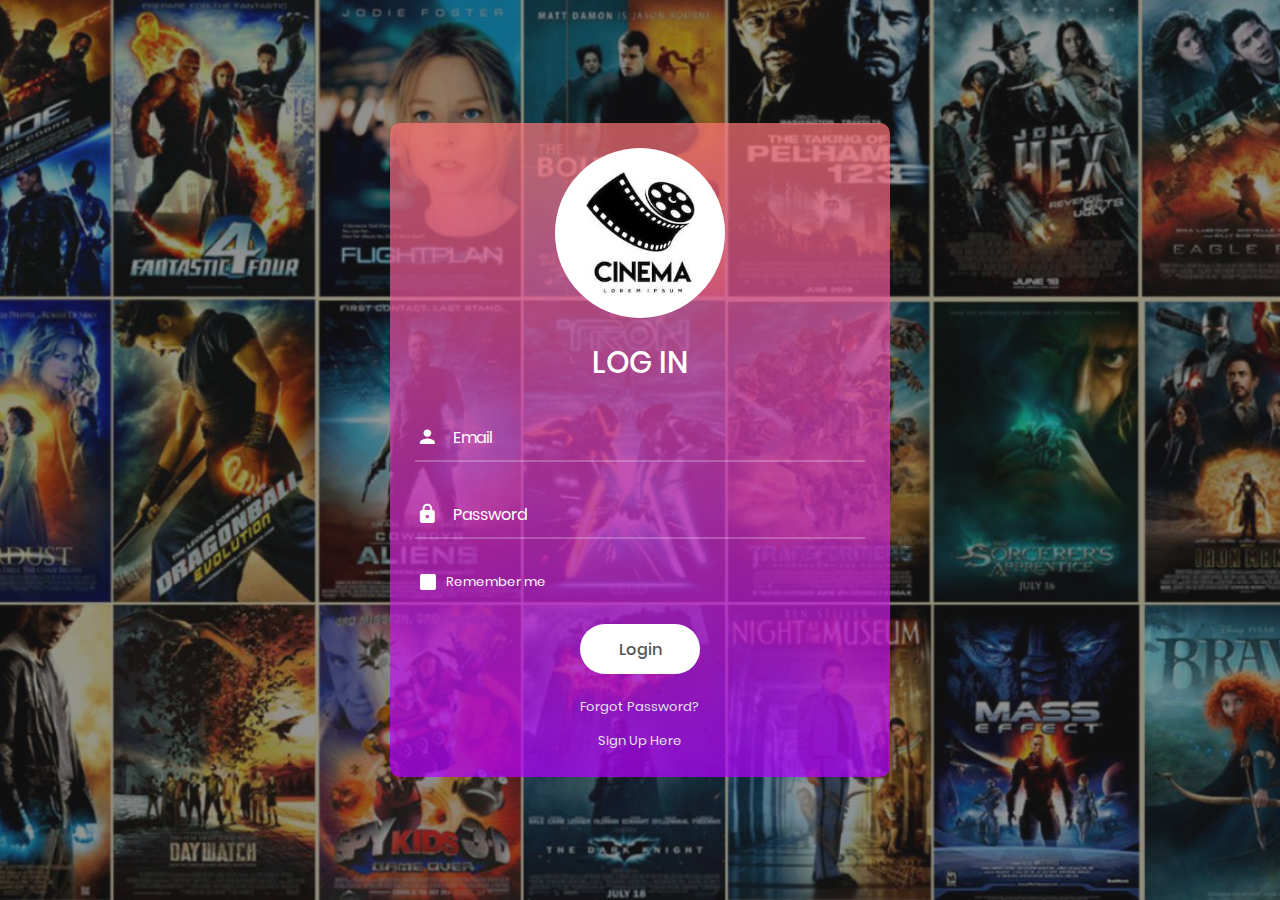
<file: Client-Side/LogIn/Login.html>
<!DOCTYPE html>
<html lang="en">
<head>
	<title>Login V3</title>
	<meta charset="UTF-8">
	<meta name="viewport" content="width=device-width, initial-scale=1">
<!--===============================================================================================-->	
	<link rel="icon" type="image/png" href="../../Asset/images/icons/favicon.ico"/>
<!--===============================================================================================-->
	<link rel="stylesheet" type="text/css" href="../../Asset/vendor/bootstrap/css/bootstrap.min.css">
<!--===============================================================================================-->
	<link rel="stylesheet" type="text/css" href="../../Asset/fonts/font-awesome-4.7.0/css/font-awesome.min.css">
<!--===============================================================================================-->
	<link rel="stylesheet" type="text/css" href="../../Asset/fonts/iconic/css/material-design-iconic-font.min.css">
<!--===============================================================================================-->
	<link rel="stylesheet" type="text/css" href="../../Asset/vendor/animate/animate.css">
<!--===============================================================================================-->	
	<link rel="stylesheet" type="text/css" href="../../Asset/vendor/css-hamburgers/hamburgers.min.css">
<!--===============================================================================================-->
	<link rel="stylesheet" type="text/css" href="../../Asset/vendor/animsition/css/animsition.min.css">
<!--===============================================================================================-->
	<link rel="stylesheet" type="text/css" href="../../Asset/vendor/select2/select2.min.css">
<!--===============================================================================================-->	
	<link rel="stylesheet" type="text/css" href="../../Asset/vendor/daterangepicker/daterangepicker.css">
<!--===============================================================================================-->
	<link rel="stylesheet" type="text/css" href="../../Asset/css/util.css">
	<link rel="stylesheet" type="text/css" href="../../Asset/css/main.css">
<!--===============================================================================================-->
</head>
<body>
	
	<div class="limiter">
		<div class="container-login100" style="background-image: url('../../Asset/images/bg-01.jpg');">
			<div class="wrap-login100">
				<form action="LoginChecking.php" method="POST" class="login100-form validate-form">
					<span class="login100-form-logo">

						<img src = "../../Asset/images/Logo.jpg"
						style="width: 65%;">
					</span>

					<span class="login100-form-title p-b-34 p-t-27">
						Log in
					</span>

					<div class="wrap-input100 validate-input" data-validate = "Enter Email">
						<input class="input100" type="text" name="email" placeholder="Email">
						<span class="focus-input100" data-placeholder="&#xf207;"></span>
					</div>

					<div class="wrap-input100 validate-input" data-validate="Enter password">
						<input class="input100" type="password" name="password" placeholder="Password">
						<span class="focus-input100" data-placeholder="&#xf191;"></span>
					</div>

					<div class="contact100-form-checkbox">
						<input class="input-checkbox100" id="ckb1" type="checkbox" name="remember-me">
						<label class="label-checkbox100" for="ckb1">
							Remember me
						</label>
					</div>

					<div name="but_submit" id="but_submit" class="container-login100-form-btn">
						<button href="LoginChecking.php" class="login100-form-btn">
							Login
						</button>
					</div>

					<div class="text-center p-t-20">
						<a class="txt1" href="#">
							Forgot Password?
						</a>
					</div>
					<div class="text-center p-t-10">
						<a class="txt2" href="../signupform/signupform.html">
							Sign Up Here			
						</a>
					</div>
					<div class="flex-c-m">

</div>
				</form>
			</div>
		</div>
	</div>
	

	<div id="dropDownSelect1"></div>
	
<!--===============================================================================================-->
	<script src="../../Asset/vendor/jquery/jquery-3.2.1.min.js"></script>
<!--===============================================================================================-->
	<script src="../../Asset/vendor/animsition/js/animsition.min.js"></script>
<!--===============================================================================================-->
	<script src="../../Asset/vendor/bootstrap/js/popper.js"></script>
	<script src="../../Asset/vendor/bootstrap/js/bootstrap.min.js"></script>
<!--===============================================================================================-->
	<script src="../../Asset/vendor/select2/select2.min.js"></script>
<!--===============================================================================================-->
	<script src="../../Asset/vendor/daterangepicker/moment.min.js"></script>
	<script src="../../Asset/vendor/daterangepicker/daterangepicker.js"></script>
<!--===============================================================================================-->
	<script src="../../Asset/vendor/countdowntime/countdowntime.js"></script>
<!--===============================================================================================-->
	<script src="../../Asset/js/main.js"></script>

</body>
</html>
</file>
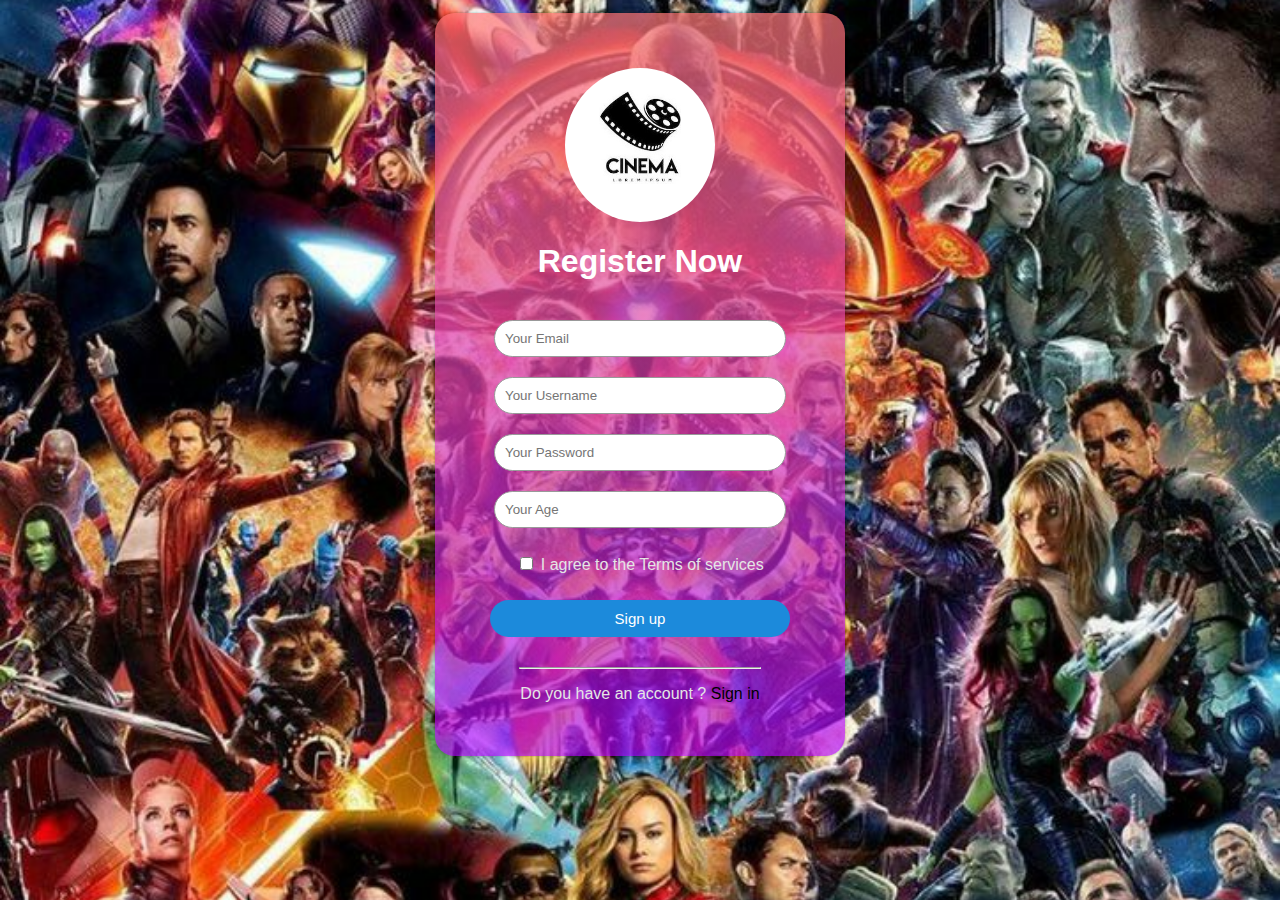
<file: Client-Side/signupform/signupform.html>
<!DOCTYPE html>
<html>
<head>
  <title>Registration Form</title>
  <link rel="stylesheet" href="../../Asset/style-client.css">
</head>
      <body>
       
            <div class="sign-up-form">
              <span class="login100-form-logo">
                    <img src="../../Asset/img/Logo.jpg" style="width: 55%;">
                    </span>
              <h1>Register Now</h1>
              <form action="RegisterChecking.php" method="POST">
              <input type="text" name="email" class="input-box" required placeholder="Your Email"  pattern=".*\S.*">
              <input type="text" name="username" class="input-box" required placeholder="Your Username"  pattern=".*\S.*">
              <input type="password" name="password" class="input-box" required placeholder="Your Password"  pattern=".*\S.*">
              <input type="number" name="age" class="input-box" required placeholder="Your Age"  pattern=".*\S.*">
              <p><span><input type="checkbox" ></span> I agree to the Terms of services</p>
              <button action="RegisterChecking.php" class="signup-btn">Sign up</button>
              <hr>
              <p>Do you have an account ? <a href="../Login/Login.html.html">Sign in</a></p>

              </form>
            </div>
      </body>
</html>
</file>
<file: Asset/vendor/daterangepicker/daterangepicker.css>
.daterangepicker {
  position: absolute;
  color: inherit;
  background-color: #fff;
  border-radius: 4px;
  width: 278px;
  padding: 4px;
  margin-top: 1px;
  top: 100px;
  left: 20px;
  /* Calendars */ }
  .daterangepicker:before, .daterangepicker:after {
    position: absolute;
    display: inline-block;
    border-bottom-color: rgba(0, 0, 0, 0.2);
    content: ''; }
  .daterangepicker:before {
    top: -7px;
    border-right: 7px solid transparent;
    border-left: 7px solid transparent;
    border-bottom: 7px solid #ccc; }
  .daterangepicker:after {
    top: -6px;
    border-right: 6px solid transparent;
    border-bottom: 6px solid #fff;
    border-left: 6px solid transparent; }
  .daterangepicker.opensleft:before {
    right: 9px; }
  .daterangepicker.opensleft:after {
    right: 10px; }
  .daterangepicker.openscenter:before {
    left: 0;
    right: 0;
    width: 0;
    margin-left: auto;
    margin-right: auto; }
  .daterangepicker.openscenter:after {
    left: 0;
    right: 0;
    width: 0;
    margin-left: auto;
    margin-right: auto; }
  .daterangepicker.opensright:before {
    left: 9px; }
  .daterangepicker.opensright:after {
    left: 10px; }
  .daterangepicker.dropup {
    margin-top: -5px; }
    .daterangepicker.dropup:before {
      top: initial;
      bottom: -7px;
      border-bottom: initial;
      border-top: 7px solid #ccc; }
    .daterangepicker.dropup:after {
      top: initial;
      bottom: -6px;
      border-bottom: initial;
      border-top: 6px solid #fff; }
  .daterangepicker.dropdown-menu {
    max-width: none;
    z-index: 3001; }
  .daterangepicker.single .ranges, .daterangepicker.single .calendar {
    float: none; }
  .daterangepicker.show-calendar .calendar {
    display: block; }
  .daterangepicker .calendar {
    display: none;
    max-width: 270px;
    margin: 4px; }
    .daterangepicker .calendar.single .calendar-table {
      border: none; }
    .daterangepicker .calendar th, .daterangepicker .calendar td {
      white-space: nowrap;
      text-align: center;
      min-width: 32px; }
  .daterangepicker .calendar-table {
    border: 1px solid #fff;
    padding: 4px;
    border-radius: 4px;
    background-color: #fff; }
  .daterangepicker table {
    width: 100%;
    margin: 0; }
  .daterangepicker td, .daterangepicker th {
    text-align: center;
    width: 20px;
    height: 20px;
    border-radius: 4px;
    border: 1px solid transparent;
    white-space: nowrap;
    cursor: pointer; }
    .daterangepicker td.available:hover, .daterangepicker th.available:hover {
      background-color: #eee;
      border-color: transparent;
      color: inherit; }
    .daterangepicker td.week, .daterangepicker th.week {
      font-size: 80%;
      color: #ccc; }
  .daterangepicker td.off, .daterangepicker td.off.in-range, .daterangepicker td.off.start-date, .daterangepicker td.off.end-date {
    background-color: #fff;
    border-color: transparent;
    color: #999; }
  .daterangepicker td.in-range {
    background-color: #ebf4f8;
    border-color: transparent;
    color: #000;
    border-radius: 0; }
  .daterangepicker td.start-date {
    border-radius: 4px 0 0 4px; }
  .daterangepicker td.end-date {
    border-radius: 0 4px 4px 0; }
  .daterangepicker td.start-date.end-date {
    border-radius: 4px; }
  .daterangepicker td.active, .daterangepicker td.active:hover {
    background-color: #357ebd;
    border-color: transparent;
    color: #fff; }
  .daterangepicker th.month {
    width: auto; }
  .daterangepicker td.disabled, .daterangepicker option.disabled {
    color: #999;
    cursor: not-allowed;
    text-decoration: line-through; }
  .daterangepicker select.monthselect, .daterangepicker select.yearselect {
    font-size: 12px;
    padding: 1px;
    height: auto;
    margin: 0;
    cursor: default; }
  .daterangepicker select.monthselect {
    margin-right: 2%;
    width: 56%; }
  .daterangepicker select.yearselect {
    width: 40%; }
  .daterangepicker select.hourselect, .daterangepicker select.minuteselect, .daterangepicker select.secondselect, .daterangepicker select.ampmselect {
    width: 50px;
    margin-bottom: 0; }
  .daterangepicker .input-mini {
    border: 1px solid #ccc;
    border-radius: 4px;
    color: #555;
    height: 30px;
    line-height: 30px;
    display: block;
    vertical-align: middle;
    margin: 0 0 5px 0;
    padding: 0 6px 0 28px;
    width: 100%; }
    .daterangepicker .input-mini.active {
      border: 1px solid #08c;
      border-radius: 4px; }
  .daterangepicker .daterangepicker_input {
    position: relative; }
    .daterangepicker .daterangepicker_input i {
      position: absolute;
      left: 8px;
      top: 8px; }
  .daterangepicker.rtl .input-mini {
    padding-right: 28px;
    padding-left: 6px; }
  .daterangepicker.rtl .daterangepicker_input i {
    left: auto;
    right: 8px; }
  .daterangepicker .calendar-time {
    text-align: center;
    margin: 5px auto;
    line-height: 30px;
    position: relative;
    padding-left: 28px; }
    .daterangepicker .calendar-time select.disabled {
      color: #ccc;
      cursor: not-allowed; }

.ranges {
  font-size: 11px;
  float: none;
  margin: 4px;
  text-align: left; }
  .ranges ul {
    list-style: none;
    margin: 0 auto;
    padding: 0;
    width: 100%; }
  .ranges li {
    font-size: 13px;
    background-color: #f5f5f5;
    border: 1px solid #f5f5f5;
    border-radius: 4px;
    color: #08c;
    padding: 3px 12px;
    margin-bottom: 8px;
    cursor: pointer; }
    .ranges li:hover {
      background-color: #08c;
      border: 1px solid #08c;
      color: #fff; }
    .ranges li.active {
      background-color: #08c;
      border: 1px solid #08c;
      color: #fff; }

/*  Larger Screen Styling */
@media (min-width: 564px) {
  .daterangepicker {
    width: auto; }
    .daterangepicker .ranges ul {
      width: 160px; }
    .daterangepicker.single .ranges ul {
      width: 100%; }
    .daterangepicker.single .calendar.left {
      clear: none; }
    .daterangepicker.single.ltr .ranges, .daterangepicker.single.ltr .calendar {
      float: left; }
    .daterangepicker.single.rtl .ranges, .daterangepicker.single.rtl .calendar {
      float: right; }
    .daterangepicker.ltr {
      direction: ltr;
      text-align: left; }
      .daterangepicker.ltr .calendar.left {
        clear: left;
        margin-right: 0; }
        .daterangepicker.ltr .calendar.left .calendar-table {
          border-right: none;
          border-top-right-radius: 0;
          border-bottom-right-radius: 0; }
      .daterangepicker.ltr .calendar.right {
        margin-left: 0; }
        .daterangepicker.ltr .calendar.right .calendar-table {
          border-left: none;
          border-top-left-radius: 0;
          border-bottom-left-radius: 0; }
      .daterangepicker.ltr .left .daterangepicker_input {
        padding-right: 12px; }
      .daterangepicker.ltr .calendar.left .calendar-table {
        padding-right: 12px; }
      .daterangepicker.ltr .ranges, .daterangepicker.ltr .calendar {
        float: left; }
    .daterangepicker.rtl {
      direction: rtl;
      text-align: right; }
      .daterangepicker.rtl .calendar.left {
        clear: right;
        margin-left: 0; }
        .daterangepicker.rtl .calendar.left .calendar-table {
          border-left: none;
          border-top-left-radius: 0;
          border-bottom-left-radius: 0; }
      .daterangepicker.rtl .calendar.right {
        margin-right: 0; }
        .daterangepicker.rtl .calendar.right .calendar-table {
          border-right: none;
          border-top-right-radius: 0;
          border-bottom-right-radius: 0; }
      .daterangepicker.rtl .left .daterangepicker_input {
        padding-left: 12px; }
      .daterangepicker.rtl .calendar.left .calendar-table {
        padding-left: 12px; }
      .daterangepicker.rtl .ranges, .daterangepicker.rtl .calendar {
        text-align: right;
        float: right; } }
@media (min-width: 730px) {
  .daterangepicker .ranges {
    width: auto; }
  .daterangepicker.ltr .ranges {
    float: left; }
  .daterangepicker.rtl .ranges {
    float: right; }
  .daterangepicker .calendar.left {
    clear: none !important; } }
</file>
<file: Asset/css/util.css>
/*[ FONT SIZE ]
///////////////////////////////////////////////////////////
*/
.fs-1 {font-size: 1px;}
.fs-2 {font-size: 2px;}
.fs-3 {font-size: 3px;}
.fs-4 {font-size: 4px;}
.fs-5 {font-size: 5px;}
.fs-6 {font-size: 6px;}
.fs-7 {font-size: 7px;}
.fs-8 {font-size: 8px;}
.fs-9 {font-size: 9px;}
.fs-10 {font-size: 10px;}
.fs-11 {font-size: 11px;}
.fs-12 {font-size: 12px;}
.fs-13 {font-size: 13px;}
.fs-14 {font-size: 14px;}
.fs-15 {font-size: 15px;}
.fs-16 {font-size: 16px;}
.fs-17 {font-size: 17px;}
.fs-18 {font-size: 18px;}
.fs-19 {font-size: 19px;}
.fs-20 {font-size: 20px;}
.fs-21 {font-size: 21px;}
.fs-22 {font-size: 22px;}
.fs-23 {font-size: 23px;}
.fs-24 {font-size: 24px;}
.fs-25 {font-size: 25px;}
.fs-26 {font-size: 26px;}
.fs-27 {font-size: 27px;}
.fs-28 {font-size: 28px;}
.fs-29 {font-size: 29px;}
.fs-30 {font-size: 30px;}
.fs-31 {font-size: 31px;}
.fs-32 {font-size: 32px;}
.fs-33 {font-size: 33px;}
.fs-34 {font-size: 34px;}
.fs-35 {font-size: 35px;}
.fs-36 {font-size: 36px;}
.fs-37 {font-size: 37px;}
.fs-38 {font-size: 38px;}
.fs-39 {font-size: 39px;}
.fs-40 {font-size: 40px;}
.fs-41 {font-size: 41px;}
.fs-42 {font-size: 42px;}
.fs-43 {font-size: 43px;}
.fs-44 {font-size: 44px;}
.fs-45 {font-size: 45px;}
.fs-46 {font-size: 46px;}
.fs-47 {font-size: 47px;}
.fs-48 {font-size: 48px;}
.fs-49 {font-size: 49px;}
.fs-50 {font-size: 50px;}
.fs-51 {font-size: 51px;}
.fs-52 {font-size: 52px;}
.fs-53 {font-size: 53px;}
.fs-54 {font-size: 54px;}
.fs-55 {font-size: 55px;}
.fs-56 {font-size: 56px;}
.fs-57 {font-size: 57px;}
.fs-58 {font-size: 58px;}
.fs-59 {font-size: 59px;}
.fs-60 {font-size: 60px;}
.fs-61 {font-size: 61px;}
.fs-62 {font-size: 62px;}
.fs-63 {font-size: 63px;}
.fs-64 {font-size: 64px;}
.fs-65 {font-size: 65px;}
.fs-66 {font-size: 66px;}
.fs-67 {font-size: 67px;}
.fs-68 {font-size: 68px;}
.fs-69 {font-size: 69px;}
.fs-70 {font-size: 70px;}
.fs-71 {font-size: 71px;}
.fs-72 {font-size: 72px;}
.fs-73 {font-size: 73px;}
.fs-74 {font-size: 74px;}
.fs-75 {font-size: 75px;}
.fs-76 {font-size: 76px;}
.fs-77 {font-size: 77px;}
.fs-78 {font-size: 78px;}
.fs-79 {font-size: 79px;}
.fs-80 {font-size: 80px;}
.fs-81 {font-size: 81px;}
.fs-82 {font-size: 82px;}
.fs-83 {font-size: 83px;}
.fs-84 {font-size: 84px;}
.fs-85 {font-size: 85px;}
.fs-86 {font-size: 86px;}
.fs-87 {font-size: 87px;}
.fs-88 {font-size: 88px;}
.fs-89 {font-size: 89px;}
.fs-90 {font-size: 90px;}
.fs-91 {font-size: 91px;}
.fs-92 {font-size: 92px;}
.fs-93 {font-size: 93px;}
.fs-94 {font-size: 94px;}
.fs-95 {font-size: 95px;}
.fs-96 {font-size: 96px;}
.fs-97 {font-size: 97px;}
.fs-98 {font-size: 98px;}
.fs-99 {font-size: 99px;}
.fs-100 {font-size: 100px;}
.fs-101 {font-size: 101px;}
.fs-102 {font-size: 102px;}
.fs-103 {font-size: 103px;}
.fs-104 {font-size: 104px;}
.fs-105 {font-size: 105px;}
.fs-106 {font-size: 106px;}
.fs-107 {font-size: 107px;}
.fs-108 {font-size: 108px;}
.fs-109 {font-size: 109px;}
.fs-110 {font-size: 110px;}
.fs-111 {font-size: 111px;}
.fs-112 {font-size: 112px;}
.fs-113 {font-size: 113px;}
.fs-114 {font-size: 114px;}
.fs-115 {font-size: 115px;}
.fs-116 {font-size: 116px;}
.fs-117 {font-size: 117px;}
.fs-118 {font-size: 118px;}
.fs-119 {font-size: 119px;}
.fs-120 {font-size: 120px;}
.fs-121 {font-size: 121px;}
.fs-122 {font-size: 122px;}
.fs-123 {font-size: 123px;}
.fs-124 {font-size: 124px;}
.fs-125 {font-size: 125px;}
.fs-126 {font-size: 126px;}
.fs-127 {font-size: 127px;}
.fs-128 {font-size: 128px;}
.fs-129 {font-size: 129px;}
.fs-130 {font-size: 130px;}
.fs-131 {font-size: 131px;}
.fs-132 {font-size: 132px;}
.fs-133 {font-size: 133px;}
.fs-134 {font-size: 134px;}
.fs-135 {font-size: 135px;}
.fs-136 {font-size: 136px;}
.fs-137 {font-size: 137px;}
.fs-138 {font-size: 138px;}
.fs-139 {font-size: 139px;}
.fs-140 {font-size: 140px;}
.fs-141 {font-size: 141px;}
.fs-142 {font-size: 142px;}
.fs-143 {font-size: 143px;}
.fs-144 {font-size: 144px;}
.fs-145 {font-size: 145px;}
.fs-146 {font-size: 146px;}
.fs-147 {font-size: 147px;}
.fs-148 {font-size: 148px;}
.fs-149 {font-size: 149px;}
.fs-150 {font-size: 150px;}
.fs-151 {font-size: 151px;}
.fs-152 {font-size: 152px;}
.fs-153 {font-size: 153px;}
.fs-154 {font-size: 154px;}
.fs-155 {font-size: 155px;}
.fs-156 {font-size: 156px;}
.fs-157 {font-size: 157px;}
.fs-158 {font-size: 158px;}
.fs-159 {font-size: 159px;}
.fs-160 {font-size: 160px;}
.fs-161 {font-size: 161px;}
.fs-162 {font-size: 162px;}
.fs-163 {font-size: 163px;}
.fs-164 {font-size: 164px;}
.fs-165 {font-size: 165px;}
.fs-166 {font-size: 166px;}
.fs-167 {font-size: 167px;}
.fs-168 {font-size: 168px;}
.fs-169 {font-size: 169px;}
.fs-170 {font-size: 170px;}
.fs-171 {font-size: 171px;}
.fs-172 {font-size: 172px;}
.fs-173 {font-size: 173px;}
.fs-174 {font-size: 174px;}
.fs-175 {font-size: 175px;}
.fs-176 {font-size: 176px;}
.fs-177 {font-size: 177px;}
.fs-178 {font-size: 178px;}
.fs-179 {font-size: 179px;}
.fs-180 {font-size: 180px;}
.fs-181 {font-size: 181px;}
.fs-182 {font-size: 182px;}
.fs-183 {font-size: 183px;}
.fs-184 {font-size: 184px;}
.fs-185 {font-size: 185px;}
.fs-186 {font-size: 186px;}
.fs-187 {font-size: 187px;}
.fs-188 {font-size: 188px;}
.fs-189 {font-size: 189px;}
.fs-190 {font-size: 190px;}
.fs-191 {font-size: 191px;}
.fs-192 {font-size: 192px;}
.fs-193 {font-size: 193px;}
.fs-194 {font-size: 194px;}
.fs-195 {font-size: 195px;}
.fs-196 {font-size: 196px;}
.fs-197 {font-size: 197px;}
.fs-198 {font-size: 198px;}
.fs-199 {font-size: 199px;}
.fs-200 {font-size: 200px;}

/*[ PADDING ]
///////////////////////////////////////////////////////////
*/
.p-t-0 {padding-top: 0px;}
.p-t-1 {padding-top: 1px;}
.p-t-2 {padding-top: 2px;}
.p-t-3 {padding-top: 3px;}
.p-t-4 {padding-top: 4px;}
.p-t-5 {padding-top: 5px;}
.p-t-6 {padding-top: 6px;}
.p-t-7 {padding-top: 7px;}
.p-t-8 {padding-top: 8px;}
.p-t-9 {padding-top: 9px;}
.p-t-10 {padding-top: 10px;}
.p-t-11 {padding-top: 11px;}
.p-t-12 {padding-top: 12px;}
.p-t-13 {padding-top: 13px;}
.p-t-14 {padding-top: 14px;}
.p-t-15 {padding-top: 15px;}
.p-t-16 {padding-top: 16px;}
.p-t-17 {padding-top: 17px;}
.p-t-18 {padding-top: 18px;}
.p-t-19 {padding-top: 19px;}
.p-t-20 {padding-top: 20px;}
.p-t-21 {padding-top: 21px;}
.p-t-22 {padding-top: 22px;}
.p-t-23 {padding-top: 23px;}
.p-t-24 {padding-top: 24px;}
.p-t-25 {padding-top: 25px;}
.p-t-26 {padding-top: 26px;}
.p-t-27 {padding-top: 27px;}
.p-t-28 {padding-top: 28px;}
.p-t-29 {padding-top: 29px;}
.p-t-30 {padding-top: 30px;}
.p-t-31 {padding-top: 31px;}
.p-t-32 {padding-top: 32px;}
.p-t-33 {padding-top: 33px;}
.p-t-34 {padding-top: 34px;}
.p-t-35 {padding-top: 35px;}
.p-t-36 {padding-top: 36px;}
.p-t-37 {padding-top: 37px;}
.p-t-38 {padding-top: 38px;}
.p-t-39 {padding-top: 39px;}
.p-t-40 {padding-top: 40px;}
.p-t-41 {padding-top: 41px;}
.p-t-42 {padding-top: 42px;}
.p-t-43 {padding-top: 43px;}
.p-t-44 {padding-top: 44px;}
.p-t-45 {padding-top: 45px;}
.p-t-46 {padding-top: 46px;}
.p-t-47 {padding-top: 47px;}
.p-t-48 {padding-top: 48px;}
.p-t-49 {padding-top: 49px;}
.p-t-50 {padding-top: 50px;}
.p-t-51 {padding-top: 51px;}
.p-t-52 {padding-top: 52px;}
.p-t-53 {padding-top: 53px;}
.p-t-54 {padding-top: 54px;}
.p-t-55 {padding-top: 55px;}
.p-t-56 {padding-top: 56px;}
.p-t-57 {padding-top: 57px;}
.p-t-58 {padding-top: 58px;}
.p-t-59 {padding-top: 59px;}
.p-t-60 {padding-top: 60px;}
.p-t-61 {padding-top: 61px;}
.p-t-62 {padding-top: 62px;}
.p-t-63 {padding-top: 63px;}
.p-t-64 {padding-top: 64px;}
.p-t-65 {padding-top: 65px;}
.p-t-66 {padding-top: 66px;}
.p-t-67 {padding-top: 67px;}
.p-t-68 {padding-top: 68px;}
.p-t-69 {padding-top: 69px;}
.p-t-70 {padding-top: 70px;}
.p-t-71 {padding-top: 71px;}
.p-t-72 {padding-top: 72px;}
.p-t-73 {padding-top: 73px;}
.p-t-74 {padding-top: 74px;}
.p-t-75 {padding-top: 75px;}
.p-t-76 {padding-top: 76px;}
.p-t-77 {padding-top: 77px;}
.p-t-78 {padding-top: 78px;}
.p-t-79 {padding-top: 79px;}
.p-t-80 {padding-top: 80px;}
.p-t-81 {padding-top: 81px;}
.p-t-82 {padding-top: 82px;}
.p-t-83 {padding-top: 83px;}
.p-t-84 {padding-top: 84px;}
.p-t-85 {padding-top: 85px;}
.p-t-86 {padding-top: 86px;}
.p-t-87 {padding-top: 87px;}
.p-t-88 {padding-top: 88px;}
.p-t-89 {padding-top: 89px;}
.p-t-90 {padding-top: 90px;}
.p-t-91 {padding-top: 91px;}
.p-t-92 {padding-top: 92px;}
.p-t-93 {padding-top: 93px;}
.p-t-94 {padding-top: 94px;}
.p-t-95 {padding-top: 95px;}
.p-t-96 {padding-top: 96px;}
.p-t-97 {padding-top: 97px;}
.p-t-98 {padding-top: 98px;}
.p-t-99 {padding-top: 99px;}
.p-t-100 {padding-top: 100px;}
.p-t-101 {padding-top: 101px;}
.p-t-102 {padding-top: 102px;}
.p-t-103 {padding-top: 103px;}
.p-t-104 {padding-top: 104px;}
.p-t-105 {padding-top: 105px;}
.p-t-106 {padding-top: 106px;}
.p-t-107 {padding-top: 107px;}
.p-t-108 {padding-top: 108px;}
.p-t-109 {padding-top: 109px;}
.p-t-110 {padding-top: 110px;}
.p-t-111 {padding-top: 111px;}
.p-t-112 {padding-top: 112px;}
.p-t-113 {padding-top: 113px;}
.p-t-114 {padding-top: 114px;}
.p-t-115 {padding-top: 115px;}
.p-t-116 {padding-top: 116px;}
.p-t-117 {padding-top: 117px;}
.p-t-118 {padding-top: 118px;}
.p-t-119 {padding-top: 119px;}
.p-t-120 {padding-top: 120px;}
.p-t-121 {padding-top: 121px;}
.p-t-122 {padding-top: 122px;}
.p-t-123 {padding-top: 123px;}
.p-t-124 {padding-top: 124px;}
.p-t-125 {padding-top: 125px;}
.p-t-126 {padding-top: 126px;}
.p-t-127 {padding-top: 127px;}
.p-t-128 {padding-top: 128px;}
.p-t-129 {padding-top: 129px;}
.p-t-130 {padding-top: 130px;}
.p-t-131 {padding-top: 131px;}
.p-t-132 {padding-top: 132px;}
.p-t-133 {padding-top: 133px;}
.p-t-134 {padding-top: 134px;}
.p-t-135 {padding-top: 135px;}
.p-t-136 {padding-top: 136px;}
.p-t-137 {padding-top: 137px;}
.p-t-138 {padding-top: 138px;}
.p-t-139 {padding-top: 139px;}
.p-t-140 {padding-top: 140px;}
.p-t-141 {padding-top: 141px;}
.p-t-142 {padding-top: 142px;}
.p-t-143 {padding-top: 143px;}
.p-t-144 {padding-top: 144px;}
.p-t-145 {padding-top: 145px;}
.p-t-146 {padding-top: 146px;}
.p-t-147 {padding-top: 147px;}
.p-t-148 {padding-top: 148px;}
.p-t-149 {padding-top: 149px;}
.p-t-150 {padding-top: 150px;}
.p-t-151 {padding-top: 151px;}
.p-t-152 {padding-top: 152px;}
.p-t-153 {padding-top: 153px;}
.p-t-154 {padding-top: 154px;}
.p-t-155 {padding-top: 155px;}
.p-t-156 {padding-top: 156px;}
.p-t-157 {padding-top: 157px;}
.p-t-158 {padding-top: 158px;}
.p-t-159 {padding-top: 159px;}
.p-t-160 {padding-top: 160px;}
.p-t-161 {padding-top: 161px;}
.p-t-162 {padding-top: 162px;}
.p-t-163 {padding-top: 163px;}
.p-t-164 {padding-top: 164px;}
.p-t-165 {padding-top: 165px;}
.p-t-166 {padding-top: 166px;}
.p-t-167 {padding-top: 167px;}
.p-t-168 {padding-top: 168px;}
.p-t-169 {padding-top: 169px;}
.p-t-170 {padding-top: 170px;}
.p-t-171 {padding-top: 171px;}
.p-t-172 {padding-top: 172px;}
.p-t-173 {padding-top: 173px;}
.p-t-174 {padding-top: 174px;}
.p-t-175 {padding-top: 175px;}
.p-t-176 {padding-top: 176px;}
.p-t-177 {padding-top: 177px;}
.p-t-178 {padding-top: 178px;}
.p-t-179 {padding-top: 179px;}
.p-t-180 {padding-top: 180px;}
.p-t-181 {padding-top: 181px;}
.p-t-182 {padding-top: 182px;}
.p-t-183 {padding-top: 183px;}
.p-t-184 {padding-top: 184px;}
.p-t-185 {padding-top: 185px;}
.p-t-186 {padding-top: 186px;}
.p-t-187 {padding-top: 187px;}
.p-t-188 {padding-top: 188px;}
.p-t-189 {padding-top: 189px;}
.p-t-190 {padding-top: 190px;}
.p-t-191 {padding-top: 191px;}
.p-t-192 {padding-top: 192px;}
.p-t-193 {padding-top: 193px;}
.p-t-194 {padding-top: 194px;}
.p-t-195 {padding-top: 195px;}
.p-t-196 {padding-top: 196px;}
.p-t-197 {padding-top: 197px;}
.p-t-198 {padding-top: 198px;}
.p-t-199 {padding-top: 199px;}
.p-t-200 {padding-top: 200px;}
.p-t-201 {padding-top: 201px;}
.p-t-202 {padding-top: 202px;}
.p-t-203 {padding-top: 203px;}
.p-t-204 {padding-top: 204px;}
.p-t-205 {padding-top: 205px;}
.p-t-206 {padding-top: 206px;}
.p-t-207 {padding-top: 207px;}
.p-t-208 {padding-top: 208px;}
.p-t-209 {padding-top: 209px;}
.p-t-210 {padding-top: 210px;}
.p-t-211 {padding-top: 211px;}
.p-t-212 {padding-top: 212px;}
.p-t-213 {padding-top: 213px;}
.p-t-214 {padding-top: 214px;}
.p-t-215 {padding-top: 215px;}
.p-t-216 {padding-top: 216px;}
.p-t-217 {padding-top: 217px;}
.p-t-218 {padding-top: 218px;}
.p-t-219 {padding-top: 219px;}
.p-t-220 {padding-top: 220px;}
.p-t-221 {padding-top: 221px;}
.p-t-222 {padding-top: 222px;}
.p-t-223 {padding-top: 223px;}
.p-t-224 {padding-top: 224px;}
.p-t-225 {padding-top: 225px;}
.p-t-226 {padding-top: 226px;}
.p-t-227 {padding-top: 227px;}
.p-t-228 {padding-top: 228px;}
.p-t-229 {padding-top: 229px;}
.p-t-230 {padding-top: 230px;}
.p-t-231 {padding-top: 231px;}
.p-t-232 {padding-top: 232px;}
.p-t-233 {padding-top: 233px;}
.p-t-234 {padding-top: 234px;}
.p-t-235 {padding-top: 235px;}
.p-t-236 {padding-top: 236px;}
.p-t-237 {padding-top: 237px;}
.p-t-238 {padding-top: 238px;}
.p-t-239 {padding-top: 239px;}
.p-t-240 {padding-top: 240px;}
.p-t-241 {padding-top: 241px;}
.p-t-242 {padding-top: 242px;}
.p-t-243 {padding-top: 243px;}
.p-t-244 {padding-top: 244px;}
.p-t-245 {padding-top: 245px;}
.p-t-246 {padding-top: 246px;}
.p-t-247 {padding-top: 247px;}
.p-t-248 {padding-top: 248px;}
.p-t-249 {padding-top: 249px;}
.p-t-250 {padding-top: 250px;}
.p-b-0 {padding-bottom: 0px;}
.p-b-1 {padding-bottom: 1px;}
.p-b-2 {padding-bottom: 2px;}
.p-b-3 {padding-bottom: 3px;}
.p-b-4 {padding-bottom: 4px;}
.p-b-5 {padding-bottom: 5px;}
.p-b-6 {padding-bottom: 6px;}
.p-b-7 {padding-bottom: 7px;}
.p-b-8 {padding-bottom: 8px;}
.p-b-9 {padding-bottom: 9px;}
.p-b-10 {padding-bottom: 10px;}
.p-b-11 {padding-bottom: 11px;}
.p-b-12 {padding-bottom: 12px;}
.p-b-13 {padding-bottom: 13px;}
.p-b-14 {padding-bottom: 14px;}
.p-b-15 {padding-bottom: 15px;}
.p-b-16 {padding-bottom: 16px;}
.p-b-17 {padding-bottom: 17px;}
.p-b-18 {padding-bottom: 18px;}
.p-b-19 {padding-bottom: 19px;}
.p-b-20 {padding-bottom: 20px;}
.p-b-21 {padding-bottom: 21px;}
.p-b-22 {padding-bottom: 22px;}
.p-b-23 {padding-bottom: 23px;}
.p-b-24 {padding-bottom: 24px;}
.p-b-25 {padding-bottom: 25px;}
.p-b-26 {padding-bottom: 26px;}
.p-b-27 {padding-bottom: 27px;}
.p-b-28 {padding-bottom: 28px;}
.p-b-29 {padding-bottom: 29px;}
.p-b-30 {padding-bottom: 30px;}
.p-b-31 {padding-bottom: 31px;}
.p-b-32 {padding-bottom: 32px;}
.p-b-33 {padding-bottom: 33px;}
.p-b-34 {padding-bottom: 34px;}
.p-b-35 {padding-bottom: 35px;}
.p-b-36 {padding-bottom: 36px;}
.p-b-37 {padding-bottom: 37px;}
.p-b-38 {padding-bottom: 38px;}
.p-b-39 {padding-bottom: 39px;}
.p-b-40 {padding-bottom: 40px;}
.p-b-41 {padding-bottom: 41px;}
.p-b-42 {padding-bottom: 42px;}
.p-b-43 {padding-bottom: 43px;}
.p-b-44 {padding-bottom: 44px;}
.p-b-45 {padding-bottom: 45px;}
.p-b-46 {padding-bottom: 46px;}
.p-b-47 {padding-bottom: 47px;}
.p-b-48 {padding-bottom: 48px;}
.p-b-49 {padding-bottom: 49px;}
.p-b-50 {padding-bottom: 50px;}
.p-b-51 {padding-bottom: 51px;}
.p-b-52 {padding-bottom: 52px;}
.p-b-53 {padding-bottom: 53px;}
.p-b-54 {padding-bottom: 54px;}
.p-b-55 {padding-bottom: 55px;}
.p-b-56 {padding-bottom: 56px;}
.p-b-57 {padding-bottom: 57px;}
.p-b-58 {padding-bottom: 58px;}
.p-b-59 {padding-bottom: 59px;}
.p-b-60 {padding-bottom: 60px;}
.p-b-61 {padding-bottom: 61px;}
.p-b-62 {padding-bottom: 62px;}
.p-b-63 {padding-bottom: 63px;}
.p-b-64 {padding-bottom: 64px;}
.p-b-65 {padding-bottom: 65px;}
.p-b-66 {padding-bottom: 66px;}
.p-b-67 {padding-bottom: 67px;}
.p-b-68 {padding-bottom: 68px;}
.p-b-69 {padding-bottom: 69px;}
.p-b-70 {padding-bottom: 70px;}
.p-b-71 {padding-bottom: 71px;}
.p-b-72 {padding-bottom: 72px;}
.p-b-73 {padding-bottom: 73px;}
.p-b-74 {padding-bottom: 74px;}
.p-b-75 {padding-bottom: 75px;}
.p-b-76 {padding-bottom: 76px;}
.p-b-77 {padding-bottom: 77px;}
.p-b-78 {padding-bottom: 78px;}
.p-b-79 {padding-bottom: 79px;}
.p-b-80 {padding-bottom: 80px;}
.p-b-81 {padding-bottom: 81px;}
.p-b-82 {padding-bottom: 82px;}
.p-b-83 {padding-bottom: 83px;}
.p-b-84 {padding-bottom: 84px;}
.p-b-85 {padding-bottom: 85px;}
.p-b-86 {padding-bottom: 86px;}
.p-b-87 {padding-bottom: 87px;}
.p-b-88 {padding-bottom: 88px;}
.p-b-89 {padding-bottom: 89px;}
.p-b-90 {padding-bottom: 90px;}
.p-b-91 {padding-bottom: 91px;}
.p-b-92 {padding-bottom: 92px;}
.p-b-93 {padding-bottom: 93px;}
.p-b-94 {padding-bottom: 94px;}
.p-b-95 {padding-bottom: 95px;}
.p-b-96 {padding-bottom: 96px;}
.p-b-97 {padding-bottom: 97px;}
.p-b-98 {padding-bottom: 98px;}
.p-b-99 {padding-bottom: 99px;}
.p-b-100 {padding-bottom: 100px;}
.p-b-101 {padding-bottom: 101px;}
.p-b-102 {padding-bottom: 102px;}
.p-b-103 {padding-bottom: 103px;}
.p-b-104 {padding-bottom: 104px;}
.p-b-105 {padding-bottom: 105px;}
.p-b-106 {padding-bottom: 106px;}
.p-b-107 {padding-bottom: 107px;}
.p-b-108 {padding-bottom: 108px;}
.p-b-109 {padding-bottom: 109px;}
.p-b-110 {padding-bottom: 110px;}
.p-b-111 {padding-bottom: 111px;}
.p-b-112 {padding-bottom: 112px;}
.p-b-113 {padding-bottom: 113px;}
.p-b-114 {padding-bottom: 114px;}
.p-b-115 {padding-bottom: 115px;}
.p-b-116 {padding-bottom: 116px;}
.p-b-117 {padding-bottom: 117px;}
.p-b-118 {padding-bottom: 118px;}
.p-b-119 {padding-bottom: 119px;}
.p-b-120 {padding-bottom: 120px;}
.p-b-121 {padding-bottom: 121px;}
.p-b-122 {padding-bottom: 122px;}
.p-b-123 {padding-bottom: 123px;}
.p-b-124 {padding-bottom: 124px;}
.p-b-125 {padding-bottom: 125px;}
.p-b-126 {padding-bottom: 126px;}
.p-b-127 {padding-bottom: 127px;}
.p-b-128 {padding-bottom: 128px;}
.p-b-129 {padding-bottom: 129px;}
.p-b-130 {padding-bottom: 130px;}
.p-b-131 {padding-bottom: 131px;}
.p-b-132 {padding-bottom: 132px;}
.p-b-133 {padding-bottom: 133px;}
.p-b-134 {padding-bottom: 134px;}
.p-b-135 {padding-bottom: 135px;}
.p-b-136 {padding-bottom: 136px;}
.p-b-137 {padding-bottom: 137px;}
.p-b-138 {padding-bottom: 138px;}
.p-b-139 {padding-bottom: 139px;}
.p-b-140 {padding-bottom: 140px;}
.p-b-141 {padding-bottom: 141px;}
.p-b-142 {padding-bottom: 142px;}
.p-b-143 {padding-bottom: 143px;}
.p-b-144 {padding-bottom: 144px;}
.p-b-145 {padding-bottom: 145px;}
.p-b-146 {padding-bottom: 146px;}
.p-b-147 {padding-bottom: 147px;}
.p-b-148 {padding-bottom: 148px;}
.p-b-149 {padding-bottom: 149px;}
.p-b-150 {padding-bottom: 150px;}
.p-b-151 {padding-bottom: 151px;}
.p-b-152 {padding-bottom: 152px;}
.p-b-153 {padding-bottom: 153px;}
.p-b-154 {padding-bottom: 154px;}
.p-b-155 {padding-bottom: 155px;}
.p-b-156 {padding-bottom: 156px;}
.p-b-157 {padding-bottom: 157px;}
.p-b-158 {padding-bottom: 158px;}
.p-b-159 {padding-bottom: 159px;}
.p-b-160 {padding-bottom: 160px;}
.p-b-161 {padding-bottom: 161px;}
.p-b-162 {padding-bottom: 162px;}
.p-b-163 {padding-bottom: 163px;}
.p-b-164 {padding-bottom: 164px;}
.p-b-165 {padding-bottom: 165px;}
.p-b-166 {padding-bottom: 166px;}
.p-b-167 {padding-bottom: 167px;}
.p-b-168 {padding-bottom: 168px;}
.p-b-169 {padding-bottom: 169px;}
.p-b-170 {padding-bottom: 170px;}
.p-b-171 {padding-bottom: 171px;}
.p-b-172 {padding-bottom: 172px;}
.p-b-173 {padding-bottom: 173px;}
.p-b-174 {padding-bottom: 174px;}
.p-b-175 {padding-bottom: 175px;}
.p-b-176 {padding-bottom: 176px;}
.p-b-177 {padding-bottom: 177px;}
.p-b-178 {padding-bottom: 178px;}
.p-b-179 {padding-bottom: 179px;}
.p-b-180 {padding-bottom: 180px;}
.p-b-181 {padding-bottom: 181px;}
.p-b-182 {padding-bottom: 182px;}
.p-b-183 {padding-bottom: 183px;}
.p-b-184 {padding-bottom: 184px;}
.p-b-185 {padding-bottom: 185px;}
.p-b-186 {padding-bottom: 186px;}
.p-b-187 {padding-bottom: 187px;}
.p-b-188 {padding-bottom: 188px;}
.p-b-189 {padding-bottom: 189px;}
.p-b-190 {padding-bottom: 190px;}
.p-b-191 {padding-bottom: 191px;}
.p-b-192 {padding-bottom: 192px;}
.p-b-193 {padding-bottom: 193px;}
.p-b-194 {padding-bottom: 194px;}
.p-b-195 {padding-bottom: 195px;}
.p-b-196 {padding-bottom: 196px;}
.p-b-197 {padding-bottom: 197px;}
.p-b-198 {padding-bottom: 198px;}
.p-b-199 {padding-bottom: 199px;}
.p-b-200 {padding-bottom: 200px;}
.p-b-201 {padding-bottom: 201px;}
.p-b-202 {padding-bottom: 202px;}
.p-b-203 {padding-bottom: 203px;}
.p-b-204 {padding-bottom: 204px;}
.p-b-205 {padding-bottom: 205px;}
.p-b-206 {padding-bottom: 206px;}
.p-b-207 {padding-bottom: 207px;}
.p-b-208 {padding-bottom: 208px;}
.p-b-209 {padding-bottom: 209px;}
.p-b-210 {padding-bottom: 210px;}
.p-b-211 {padding-bottom: 211px;}
.p-b-212 {padding-bottom: 212px;}
.p-b-213 {padding-bottom: 213px;}
.p-b-214 {padding-bottom: 214px;}
.p-b-215 {padding-bottom: 215px;}
.p-b-216 {padding-bottom: 216px;}
.p-b-217 {padding-bottom: 217px;}
.p-b-218 {padding-bottom: 218px;}
.p-b-219 {padding-bottom: 219px;}
.p-b-220 {padding-bottom: 220px;}
.p-b-221 {padding-bottom: 221px;}
.p-b-222 {padding-bottom: 222px;}
.p-b-223 {padding-bottom: 223px;}
.p-b-224 {padding-bottom: 224px;}
.p-b-225 {padding-bottom: 225px;}
.p-b-226 {padding-bottom: 226px;}
.p-b-227 {padding-bottom: 227px;}
.p-b-228 {padding-bottom: 228px;}
.p-b-229 {padding-bottom: 229px;}
.p-b-230 {padding-bottom: 230px;}
.p-b-231 {padding-bottom: 231px;}
.p-b-232 {padding-bottom: 232px;}
.p-b-233 {padding-bottom: 233px;}
.p-b-234 {padding-bottom: 234px;}
.p-b-235 {padding-bottom: 235px;}
.p-b-236 {padding-bottom: 236px;}
.p-b-237 {padding-bottom: 237px;}
.p-b-238 {padding-bottom: 238px;}
.p-b-239 {padding-bottom: 239px;}
.p-b-240 {padding-bottom: 240px;}
.p-b-241 {padding-bottom: 241px;}
.p-b-242 {padding-bottom: 242px;}
.p-b-243 {padding-bottom: 243px;}
.p-b-244 {padding-bottom: 244px;}
.p-b-245 {padding-bottom: 245px;}
.p-b-246 {padding-bottom: 246px;}
.p-b-247 {padding-bottom: 247px;}
.p-b-248 {padding-bottom: 248px;}
.p-b-249 {padding-bottom: 249px;}
.p-b-250 {padding-bottom: 250px;}
.p-l-0 {padding-left: 0px;}
.p-l-1 {padding-left: 1px;}
.p-l-2 {padding-left: 2px;}
.p-l-3 {padding-left: 3px;}
.p-l-4 {padding-left: 4px;}
.p-l-5 {padding-left: 5px;}
.p-l-6 {padding-left: 6px;}
.p-l-7 {padding-left: 7px;}
.p-l-8 {padding-left: 8px;}
.p-l-9 {padding-left: 9px;}
.p-l-10 {padding-left: 10px;}
.p-l-11 {padding-left: 11px;}
.p-l-12 {padding-left: 12px;}
.p-l-13 {padding-left: 13px;}
.p-l-14 {padding-left: 14px;}
.p-l-15 {padding-left: 15px;}
.p-l-16 {padding-left: 16px;}
.p-l-17 {padding-left: 17px;}
.p-l-18 {padding-left: 18px;}
.p-l-19 {padding-left: 19px;}
.p-l-20 {padding-left: 20px;}
.p-l-21 {padding-left: 21px;}
.p-l-22 {padding-left: 22px;}
.p-l-23 {padding-left: 23px;}
.p-l-24 {padding-left: 24px;}
.p-l-25 {padding-left: 25px;}
.p-l-26 {padding-left: 26px;}
.p-l-27 {padding-left: 27px;}
.p-l-28 {padding-left: 28px;}
.p-l-29 {padding-left: 29px;}
.p-l-30 {padding-left: 30px;}
.p-l-31 {padding-left: 31px;}
.p-l-32 {padding-left: 32px;}
.p-l-33 {padding-left: 33px;}
.p-l-34 {padding-left: 34px;}
.p-l-35 {padding-left: 35px;}
.p-l-36 {padding-left: 36px;}
.p-l-37 {padding-left: 37px;}
.p-l-38 {padding-left: 38px;}
.p-l-39 {padding-left: 39px;}
.p-l-40 {padding-left: 40px;}
.p-l-41 {padding-left: 41px;}
.p-l-42 {padding-left: 42px;}
.p-l-43 {padding-left: 43px;}
.p-l-44 {padding-left: 44px;}
.p-l-45 {padding-left: 45px;}
.p-l-46 {padding-left: 46px;}
.p-l-47 {padding-left: 47px;}
.p-l-48 {padding-left: 48px;}
.p-l-49 {padding-left: 49px;}
.p-l-50 {padding-left: 50px;}
.p-l-51 {padding-left: 51px;}
.p-l-52 {padding-left: 52px;}
.p-l-53 {padding-left: 53px;}
.p-l-54 {padding-left: 54px;}
.p-l-55 {padding-left: 55px;}
.p-l-56 {padding-left: 56px;}
.p-l-57 {padding-left: 57px;}
.p-l-58 {padding-left: 58px;}
.p-l-59 {padding-left: 59px;}
.p-l-60 {padding-left: 60px;}
.p-l-61 {padding-left: 61px;}
.p-l-62 {padding-left: 62px;}
.p-l-63 {padding-left: 63px;}
.p-l-64 {padding-left: 64px;}
.p-l-65 {padding-left: 65px;}
.p-l-66 {padding-left: 66px;}
.p-l-67 {padding-left: 67px;}
.p-l-68 {padding-left: 68px;}
.p-l-69 {padding-left: 69px;}
.p-l-70 {padding-left: 70px;}
.p-l-71 {padding-left: 71px;}
.p-l-72 {padding-left: 72px;}
.p-l-73 {padding-left: 73px;}
.p-l-74 {padding-left: 74px;}
.p-l-75 {padding-left: 75px;}
.p-l-76 {padding-left: 76px;}
.p-l-77 {padding-left: 77px;}
.p-l-78 {padding-left: 78px;}
.p-l-79 {padding-left: 79px;}
.p-l-80 {padding-left: 80px;}
.p-l-81 {padding-left: 81px;}
.p-l-82 {padding-left: 82px;}
.p-l-83 {padding-left: 83px;}
.p-l-84 {padding-left: 84px;}
.p-l-85 {padding-left: 85px;}
.p-l-86 {padding-left: 86px;}
.p-l-87 {padding-left: 87px;}
.p-l-88 {padding-left: 88px;}
.p-l-89 {padding-left: 89px;}
.p-l-90 {padding-left: 90px;}
.p-l-91 {padding-left: 91px;}
.p-l-92 {padding-left: 92px;}
.p-l-93 {padding-left: 93px;}
.p-l-94 {padding-left: 94px;}
.p-l-95 {padding-left: 95px;}
.p-l-96 {padding-left: 96px;}
.p-l-97 {padding-left: 97px;}
.p-l-98 {padding-left: 98px;}
.p-l-99 {padding-left: 99px;}
.p-l-100 {padding-left: 100px;}
.p-l-101 {padding-left: 101px;}
.p-l-102 {padding-left: 102px;}
.p-l-103 {padding-left: 103px;}
.p-l-104 {padding-left: 104px;}
.p-l-105 {padding-left: 105px;}
.p-l-106 {padding-left: 106px;}
.p-l-107 {padding-left: 107px;}
.p-l-108 {padding-left: 108px;}
.p-l-109 {padding-left: 109px;}
.p-l-110 {padding-left: 110px;}
.p-l-111 {padding-left: 111px;}
.p-l-112 {padding-left: 112px;}
.p-l-113 {padding-left: 113px;}
.p-l-114 {padding-left: 114px;}
.p-l-115 {padding-left: 115px;}
.p-l-116 {padding-left: 116px;}
.p-l-117 {padding-left: 117px;}
.p-l-118 {padding-left: 118px;}
.p-l-119 {padding-left: 119px;}
.p-l-120 {padding-left: 120px;}
.p-l-121 {padding-left: 121px;}
.p-l-122 {padding-left: 122px;}
.p-l-123 {padding-left: 123px;}
.p-l-124 {padding-left: 124px;}
.p-l-125 {padding-left: 125px;}
.p-l-126 {padding-left: 126px;}
.p-l-127 {padding-left: 127px;}
.p-l-128 {padding-left: 128px;}
.p-l-129 {padding-left: 129px;}
.p-l-130 {padding-left: 130px;}
.p-l-131 {padding-left: 131px;}
.p-l-132 {padding-left: 132px;}
.p-l-133 {padding-left: 133px;}
.p-l-134 {padding-left: 134px;}
.p-l-135 {padding-left: 135px;}
.p-l-136 {padding-left: 136px;}
.p-l-137 {padding-left: 137px;}
.p-l-138 {padding-left: 138px;}
.p-l-139 {padding-left: 139px;}
.p-l-140 {padding-left: 140px;}
.p-l-141 {padding-left: 141px;}
.p-l-142 {padding-left: 142px;}
.p-l-143 {padding-left: 143px;}
.p-l-144 {padding-left: 144px;}
.p-l-145 {padding-left: 145px;}
.p-l-146 {padding-left: 146px;}
.p-l-147 {padding-left: 147px;}
.p-l-148 {padding-left: 148px;}
.p-l-149 {padding-left: 149px;}
.p-l-150 {padding-left: 150px;}
.p-l-151 {padding-left: 151px;}
.p-l-152 {padding-left: 152px;}
.p-l-153 {padding-left: 153px;}
.p-l-154 {padding-left: 154px;}
.p-l-155 {padding-left: 155px;}
.p-l-156 {padding-left: 156px;}
.p-l-157 {padding-left: 157px;}
.p-l-158 {padding-left: 158px;}
.p-l-159 {padding-left: 159px;}
.p-l-160 {padding-left: 160px;}
.p-l-161 {padding-left: 161px;}
.p-l-162 {padding-left: 162px;}
.p-l-163 {padding-left: 163px;}
.p-l-164 {padding-left: 164px;}
.p-l-165 {padding-left: 165px;}
.p-l-166 {padding-left: 166px;}
.p-l-167 {padding-left: 167px;}
.p-l-168 {padding-left: 168px;}
.p-l-169 {padding-left: 169px;}
.p-l-170 {padding-left: 170px;}
.p-l-171 {padding-left: 171px;}
.p-l-172 {padding-left: 172px;}
.p-l-173 {padding-left: 173px;}
.p-l-174 {padding-left: 174px;}
.p-l-175 {padding-left: 175px;}
.p-l-176 {padding-left: 176px;}
.p-l-177 {padding-left: 177px;}
.p-l-178 {padding-left: 178px;}
.p-l-179 {padding-left: 179px;}
.p-l-180 {padding-left: 180px;}
.p-l-181 {padding-left: 181px;}
.p-l-182 {padding-left: 182px;}
.p-l-183 {padding-left: 183px;}
.p-l-184 {padding-left: 184px;}
.p-l-185 {padding-left: 185px;}
.p-l-186 {padding-left: 186px;}
.p-l-187 {padding-left: 187px;}
.p-l-188 {padding-left: 188px;}
.p-l-189 {padding-left: 189px;}
.p-l-190 {padding-left: 190px;}
.p-l-191 {padding-left: 191px;}
.p-l-192 {padding-left: 192px;}
.p-l-193 {padding-left: 193px;}
.p-l-194 {padding-left: 194px;}
.p-l-195 {padding-left: 195px;}
.p-l-196 {padding-left: 196px;}
.p-l-197 {padding-left: 197px;}
.p-l-198 {padding-left: 198px;}
.p-l-199 {padding-left: 199px;}
.p-l-200 {padding-left: 200px;}
.p-l-201 {padding-left: 201px;}
.p-l-202 {padding-left: 202px;}
.p-l-203 {padding-left: 203px;}
.p-l-204 {padding-left: 204px;}
.p-l-205 {padding-left: 205px;}
.p-l-206 {padding-left: 206px;}
.p-l-207 {padding-left: 207px;}
.p-l-208 {padding-left: 208px;}
.p-l-209 {padding-left: 209px;}
.p-l-210 {padding-left: 210px;}
.p-l-211 {padding-left: 211px;}
.p-l-212 {padding-left: 212px;}
.p-l-213 {padding-left: 213px;}
.p-l-214 {padding-left: 214px;}
.p-l-215 {padding-left: 215px;}
.p-l-216 {padding-left: 216px;}
.p-l-217 {padding-left: 217px;}
.p-l-218 {padding-left: 218px;}
.p-l-219 {padding-left: 219px;}
.p-l-220 {padding-left: 220px;}
.p-l-221 {padding-left: 221px;}
.p-l-222 {padding-left: 222px;}
.p-l-223 {padding-left: 223px;}
.p-l-224 {padding-left: 224px;}
.p-l-225 {padding-left: 225px;}
.p-l-226 {padding-left: 226px;}
.p-l-227 {padding-left: 227px;}
.p-l-228 {padding-left: 228px;}
.p-l-229 {padding-left: 229px;}
.p-l-230 {padding-left: 230px;}
.p-l-231 {padding-left: 231px;}
.p-l-232 {padding-left: 232px;}
.p-l-233 {padding-left: 233px;}
.p-l-234 {padding-left: 234px;}
.p-l-235 {padding-left: 235px;}
.p-l-236 {padding-left: 236px;}
.p-l-237 {padding-left: 237px;}
.p-l-238 {padding-left: 238px;}
.p-l-239 {padding-left: 239px;}
.p-l-240 {padding-left: 240px;}
.p-l-241 {padding-left: 241px;}
.p-l-242 {padding-left: 242px;}
.p-l-243 {padding-left: 243px;}
.p-l-244 {padding-left: 244px;}
.p-l-245 {padding-left: 245px;}
.p-l-246 {padding-left: 246px;}
.p-l-247 {padding-left: 247px;}
.p-l-248 {padding-left: 248px;}
.p-l-249 {padding-left: 249px;}
.p-l-250 {padding-left: 250px;}
.p-r-0 {padding-right: 0px;}
.p-r-1 {padding-right: 1px;}
.p-r-2 {padding-right: 2px;}
.p-r-3 {padding-right: 3px;}
.p-r-4 {padding-right: 4px;}
.p-r-5 {padding-right: 5px;}
.p-r-6 {padding-right: 6px;}
.p-r-7 {padding-right: 7px;}
.p-r-8 {padding-right: 8px;}
.p-r-9 {padding-right: 9px;}
.p-r-10 {padding-right: 10px;}
.p-r-11 {padding-right: 11px;}
.p-r-12 {padding-right: 12px;}
.p-r-13 {padding-right: 13px;}
.p-r-14 {padding-right: 14px;}
.p-r-15 {padding-right: 15px;}
.p-r-16 {padding-right: 16px;}
.p-r-17 {padding-right: 17px;}
.p-r-18 {padding-right: 18px;}
.p-r-19 {padding-right: 19px;}
.p-r-20 {padding-right: 20px;}
.p-r-21 {padding-right: 21px;}
.p-r-22 {padding-right: 22px;}
.p-r-23 {padding-right: 23px;}
.p-r-24 {padding-right: 24px;}
.p-r-25 {padding-right: 25px;}
.p-r-26 {padding-right: 26px;}
.p-r-27 {padding-right: 27px;}
.p-r-28 {padding-right: 28px;}
.p-r-29 {padding-right: 29px;}
.p-r-30 {padding-right: 30px;}
.p-r-31 {padding-right: 31px;}
.p-r-32 {padding-right: 32px;}
.p-r-33 {padding-right: 33px;}
.p-r-34 {padding-right: 34px;}
.p-r-35 {padding-right: 35px;}
.p-r-36 {padding-right: 36px;}
.p-r-37 {padding-right: 37px;}
.p-r-38 {padding-right: 38px;}
.p-r-39 {padding-right: 39px;}
.p-r-40 {padding-right: 40px;}
.p-r-41 {padding-right: 41px;}
.p-r-42 {padding-right: 42px;}
.p-r-43 {padding-right: 43px;}
.p-r-44 {padding-right: 44px;}
.p-r-45 {padding-right: 45px;}
.p-r-46 {padding-right: 46px;}
.p-r-47 {padding-right: 47px;}
.p-r-48 {padding-right: 48px;}
.p-r-49 {padding-right: 49px;}
.p-r-50 {padding-right: 50px;}
.p-r-51 {padding-right: 51px;}
.p-r-52 {padding-right: 52px;}
.p-r-53 {padding-right: 53px;}
.p-r-54 {padding-right: 54px;}
.p-r-55 {padding-right: 55px;}
.p-r-56 {padding-right: 56px;}
.p-r-57 {padding-right: 57px;}
.p-r-58 {padding-right: 58px;}
.p-r-59 {padding-right: 59px;}
.p-r-60 {padding-right: 60px;}
.p-r-61 {padding-right: 61px;}
.p-r-62 {padding-right: 62px;}
.p-r-63 {padding-right: 63px;}
.p-r-64 {padding-right: 64px;}
.p-r-65 {padding-right: 65px;}
.p-r-66 {padding-right: 66px;}
.p-r-67 {padding-right: 67px;}
.p-r-68 {padding-right: 68px;}
.p-r-69 {padding-right: 69px;}
.p-r-70 {padding-right: 70px;}
.p-r-71 {padding-right: 71px;}
.p-r-72 {padding-right: 72px;}
.p-r-73 {padding-right: 73px;}
.p-r-74 {padding-right: 74px;}
.p-r-75 {padding-right: 75px;}
.p-r-76 {padding-right: 76px;}
.p-r-77 {padding-right: 77px;}
.p-r-78 {padding-right: 78px;}
.p-r-79 {padding-right: 79px;}
.p-r-80 {padding-right: 80px;}
.p-r-81 {padding-right: 81px;}
.p-r-82 {padding-right: 82px;}
.p-r-83 {padding-right: 83px;}
.p-r-84 {padding-right: 84px;}
.p-r-85 {padding-right: 85px;}
.p-r-86 {padding-right: 86px;}
.p-r-87 {padding-right: 87px;}
.p-r-88 {padding-right: 88px;}
.p-r-89 {padding-right: 89px;}
.p-r-90 {padding-right: 90px;}
.p-r-91 {padding-right: 91px;}
.p-r-92 {padding-right: 92px;}
.p-r-93 {padding-right: 93px;}
.p-r-94 {padding-right: 94px;}
.p-r-95 {padding-right: 95px;}
.p-r-96 {padding-right: 96px;}
.p-r-97 {padding-right: 97px;}
.p-r-98 {padding-right: 98px;}
.p-r-99 {padding-right: 99px;}
.p-r-100 {padding-right: 100px;}
.p-r-101 {padding-right: 101px;}
.p-r-102 {padding-right: 102px;}
.p-r-103 {padding-right: 103px;}
.p-r-104 {padding-right: 104px;}
.p-r-105 {padding-right: 105px;}
.p-r-106 {padding-right: 106px;}
.p-r-107 {padding-right: 107px;}
.p-r-108 {padding-right: 108px;}
.p-r-109 {padding-right: 109px;}
.p-r-110 {padding-right: 110px;}
.p-r-111 {padding-right: 111px;}
.p-r-112 {padding-right: 112px;}
.p-r-113 {padding-right: 113px;}
.p-r-114 {padding-right: 114px;}
.p-r-115 {padding-right: 115px;}
.p-r-116 {padding-right: 116px;}
.p-r-117 {padding-right: 117px;}
.p-r-118 {padding-right: 118px;}
.p-r-119 {padding-right: 119px;}
.p-r-120 {padding-right: 120px;}
.p-r-121 {padding-right: 121px;}
.p-r-122 {padding-right: 122px;}
.p-r-123 {padding-right: 123px;}
.p-r-124 {padding-right: 124px;}
.p-r-125 {padding-right: 125px;}
.p-r-126 {padding-right: 126px;}
.p-r-127 {padding-right: 127px;}
.p-r-128 {padding-right: 128px;}
.p-r-129 {padding-right: 129px;}
.p-r-130 {padding-right: 130px;}
.p-r-131 {padding-right: 131px;}
.p-r-132 {padding-right: 132px;}
.p-r-133 {padding-right: 133px;}
.p-r-134 {padding-right: 134px;}
.p-r-135 {padding-right: 135px;}
.p-r-136 {padding-right: 136px;}
.p-r-137 {padding-right: 137px;}
.p-r-138 {padding-right: 138px;}
.p-r-139 {padding-right: 139px;}
.p-r-140 {padding-right: 140px;}
.p-r-141 {padding-right: 141px;}
.p-r-142 {padding-right: 142px;}
.p-r-143 {padding-right: 143px;}
.p-r-144 {padding-right: 144px;}
.p-r-145 {padding-right: 145px;}
.p-r-146 {padding-right: 146px;}
.p-r-147 {padding-right: 147px;}
.p-r-148 {padding-right: 148px;}
.p-r-149 {padding-right: 149px;}
.p-r-150 {padding-right: 150px;}
.p-r-151 {padding-right: 151px;}
.p-r-152 {padding-right: 152px;}
.p-r-153 {padding-right: 153px;}
.p-r-154 {padding-right: 154px;}
.p-r-155 {padding-right: 155px;}
.p-r-156 {padding-right: 156px;}
.p-r-157 {padding-right: 157px;}
.p-r-158 {padding-right: 158px;}
.p-r-159 {padding-right: 159px;}
.p-r-160 {padding-right: 160px;}
.p-r-161 {padding-right: 161px;}
.p-r-162 {padding-right: 162px;}
.p-r-163 {padding-right: 163px;}
.p-r-164 {padding-right: 164px;}
.p-r-165 {padding-right: 165px;}
.p-r-166 {padding-right: 166px;}
.p-r-167 {padding-right: 167px;}
.p-r-168 {padding-right: 168px;}
.p-r-169 {padding-right: 169px;}
.p-r-170 {padding-right: 170px;}
.p-r-171 {padding-right: 171px;}
.p-r-172 {padding-right: 172px;}
.p-r-173 {padding-right: 173px;}
.p-r-174 {padding-right: 174px;}
.p-r-175 {padding-right: 175px;}
.p-r-176 {padding-right: 176px;}
.p-r-177 {padding-right: 177px;}
.p-r-178 {padding-right: 178px;}
.p-r-179 {padding-right: 179px;}
.p-r-180 {padding-right: 180px;}
.p-r-181 {padding-right: 181px;}
.p-r-182 {padding-right: 182px;}
.p-r-183 {padding-right: 183px;}
.p-r-184 {padding-right: 184px;}
.p-r-185 {padding-right: 185px;}
.p-r-186 {padding-right: 186px;}
.p-r-187 {padding-right: 187px;}
.p-r-188 {padding-right: 188px;}
.p-r-189 {padding-right: 189px;}
.p-r-190 {padding-right: 190px;}
.p-r-191 {padding-right: 191px;}
.p-r-192 {padding-right: 192px;}
.p-r-193 {padding-right: 193px;}
.p-r-194 {padding-right: 194px;}
.p-r-195 {padding-right: 195px;}
.p-r-196 {padding-right: 196px;}
.p-r-197 {padding-right: 197px;}
.p-r-198 {padding-right: 198px;}
.p-r-199 {padding-right: 199px;}
.p-r-200 {padding-right: 200px;}
.p-r-201 {padding-right: 201px;}
.p-r-202 {padding-right: 202px;}
.p-r-203 {padding-right: 203px;}
.p-r-204 {padding-right: 204px;}
.p-r-205 {padding-right: 205px;}
.p-r-206 {padding-right: 206px;}
.p-r-207 {padding-right: 207px;}
.p-r-208 {padding-right: 208px;}
.p-r-209 {padding-right: 209px;}
.p-r-210 {padding-right: 210px;}
.p-r-211 {padding-right: 211px;}
.p-r-212 {padding-right: 212px;}
.p-r-213 {padding-right: 213px;}
.p-r-214 {padding-right: 214px;}
.p-r-215 {padding-right: 215px;}
.p-r-216 {padding-right: 216px;}
.p-r-217 {padding-right: 217px;}
.p-r-218 {padding-right: 218px;}
.p-r-219 {padding-right: 219px;}
.p-r-220 {padding-right: 220px;}
.p-r-221 {padding-right: 221px;}
.p-r-222 {padding-right: 222px;}
.p-r-223 {padding-right: 223px;}
.p-r-224 {padding-right: 224px;}
.p-r-225 {padding-right: 225px;}
.p-r-226 {padding-right: 226px;}
.p-r-227 {padding-right: 227px;}
.p-r-228 {padding-right: 228px;}
.p-r-229 {padding-right: 229px;}
.p-r-230 {padding-right: 230px;}
.p-r-231 {padding-right: 231px;}
.p-r-232 {padding-right: 232px;}
.p-r-233 {padding-right: 233px;}
.p-r-234 {padding-right: 234px;}
.p-r-235 {padding-right: 235px;}
.p-r-236 {padding-right: 236px;}
.p-r-237 {padding-right: 237px;}
.p-r-238 {padding-right: 238px;}
.p-r-239 {padding-right: 239px;}
.p-r-240 {padding-right: 240px;}
.p-r-241 {padding-right: 241px;}
.p-r-242 {padding-right: 242px;}
.p-r-243 {padding-right: 243px;}
.p-r-244 {padding-right: 244px;}
.p-r-245 {padding-right: 245px;}
.p-r-246 {padding-right: 246px;}
.p-r-247 {padding-right: 247px;}
.p-r-248 {padding-right: 248px;}
.p-r-249 {padding-right: 249px;}
.p-r-250 {padding-right: 250px;}

/*[ MARGIN ]
///////////////////////////////////////////////////////////
*/
.m-t-0 {margin-top: 0px;}
.m-t-1 {margin-top: 1px;}
.m-t-2 {margin-top: 2px;}
.m-t-3 {margin-top: 3px;}
.m-t-4 {margin-top: 4px;}
.m-t-5 {margin-top: 5px;}
.m-t-6 {margin-top: 6px;}
.m-t-7 {margin-top: 7px;}
.m-t-8 {margin-top: 8px;}
.m-t-9 {margin-top: 9px;}
.m-t-10 {margin-top: 10px;}
.m-t-11 {margin-top: 11px;}
.m-t-12 {margin-top: 12px;}
.m-t-13 {margin-top: 13px;}
.m-t-14 {margin-top: 14px;}
.m-t-15 {margin-top: 15px;}
.m-t-16 {margin-top: 16px;}
.m-t-17 {margin-top: 17px;}
.m-t-18 {margin-top: 18px;}
.m-t-19 {margin-top: 19px;}
.m-t-20 {margin-top: 20px;}
.m-t-21 {margin-top: 21px;}
.m-t-22 {margin-top: 22px;}
.m-t-23 {margin-top: 23px;}
.m-t-24 {margin-top: 24px;}
.m-t-25 {margin-top: 25px;}
.m-t-26 {margin-top: 26px;}
.m-t-27 {margin-top: 27px;}
.m-t-28 {margin-top: 28px;}
.m-t-29 {margin-top: 29px;}
.m-t-30 {margin-top: 30px;}
.m-t-31 {margin-top: 31px;}
.m-t-32 {margin-top: 32px;}
.m-t-33 {margin-top: 33px;}
.m-t-34 {margin-top: 34px;}
.m-t-35 {margin-top: 35px;}
.m-t-36 {margin-top: 36px;}
.m-t-37 {margin-top: 37px;}
.m-t-38 {margin-top: 38px;}
.m-t-39 {margin-top: 39px;}
.m-t-40 {margin-top: 40px;}
.m-t-41 {margin-top: 41px;}
.m-t-42 {margin-top: 42px;}
.m-t-43 {margin-top: 43px;}
.m-t-44 {margin-top: 44px;}
.m-t-45 {margin-top: 45px;}
.m-t-46 {margin-top: 46px;}
.m-t-47 {margin-top: 47px;}
.m-t-48 {margin-top: 48px;}
.m-t-49 {margin-top: 49px;}
.m-t-50 {margin-top: 50px;}
.m-t-51 {margin-top: 51px;}
.m-t-52 {margin-top: 52px;}
.m-t-53 {margin-top: 53px;}
.m-t-54 {margin-top: 54px;}
.m-t-55 {margin-top: 55px;}
.m-t-56 {margin-top: 56px;}
.m-t-57 {margin-top: 57px;}
.m-t-58 {margin-top: 58px;}
.m-t-59 {margin-top: 59px;}
.m-t-60 {margin-top: 60px;}
.m-t-61 {margin-top: 61px;}
.m-t-62 {margin-top: 62px;}
.m-t-63 {margin-top: 63px;}
.m-t-64 {margin-top: 64px;}
.m-t-65 {margin-top: 65px;}
.m-t-66 {margin-top: 66px;}
.m-t-67 {margin-top: 67px;}
.m-t-68 {margin-top: 68px;}
.m-t-69 {margin-top: 69px;}
.m-t-70 {margin-top: 70px;}
.m-t-71 {margin-top: 71px;}
.m-t-72 {margin-top: 72px;}
.m-t-73 {margin-top: 73px;}
.m-t-74 {margin-top: 74px;}
.m-t-75 {margin-top: 75px;}
.m-t-76 {margin-top: 76px;}
.m-t-77 {margin-top: 77px;}
.m-t-78 {margin-top: 78px;}
.m-t-79 {margin-top: 79px;}
.m-t-80 {margin-top: 80px;}
.m-t-81 {margin-top: 81px;}
.m-t-82 {margin-top: 82px;}
.m-t-83 {margin-top: 83px;}
.m-t-84 {margin-top: 84px;}
.m-t-85 {margin-top: 85px;}
.m-t-86 {margin-top: 86px;}
.m-t-87 {margin-top: 87px;}
.m-t-88 {margin-top: 88px;}
.m-t-89 {margin-top: 89px;}
.m-t-90 {margin-top: 90px;}
.m-t-91 {margin-top: 91px;}
.m-t-92 {margin-top: 92px;}
.m-t-93 {margin-top: 93px;}
.m-t-94 {margin-top: 94px;}
.m-t-95 {margin-top: 95px;}
.m-t-96 {margin-top: 96px;}
.m-t-97 {margin-top: 97px;}
.m-t-98 {margin-top: 98px;}
.m-t-99 {margin-top: 99px;}
.m-t-100 {margin-top: 100px;}
.m-t-101 {margin-top: 101px;}
.m-t-102 {margin-top: 102px;}
.m-t-103 {margin-top: 103px;}
.m-t-104 {margin-top: 104px;}
.m-t-105 {margin-top: 105px;}
.m-t-106 {margin-top: 106px;}
.m-t-107 {margin-top: 107px;}
.m-t-108 {margin-top: 108px;}
.m-t-109 {margin-top: 109px;}
.m-t-110 {margin-top: 110px;}
.m-t-111 {margin-top: 111px;}
.m-t-112 {margin-top: 112px;}
.m-t-113 {margin-top: 113px;}
.m-t-114 {margin-top: 114px;}
.m-t-115 {margin-top: 115px;}
.m-t-116 {margin-top: 116px;}
.m-t-117 {margin-top: 117px;}
.m-t-118 {margin-top: 118px;}
.m-t-119 {margin-top: 119px;}
.m-t-120 {margin-top: 120px;}
.m-t-121 {margin-top: 121px;}
.m-t-122 {margin-top: 122px;}
.m-t-123 {margin-top: 123px;}
.m-t-124 {margin-top: 124px;}
.m-t-125 {margin-top: 125px;}
.m-t-126 {margin-top: 126px;}
.m-t-127 {margin-top: 127px;}
.m-t-128 {margin-top: 128px;}
.m-t-129 {margin-top: 129px;}
.m-t-130 {margin-top: 130px;}
.m-t-131 {margin-top: 131px;}
.m-t-132 {margin-top: 132px;}
.m-t-133 {margin-top: 133px;}
.m-t-134 {margin-top: 134px;}
.m-t-135 {margin-top: 135px;}
.m-t-136 {margin-top: 136px;}
.m-t-137 {margin-top: 137px;}
.m-t-138 {margin-top: 138px;}
.m-t-139 {margin-top: 139px;}
.m-t-140 {margin-top: 140px;}
.m-t-141 {margin-top: 141px;}
.m-t-142 {margin-top: 142px;}
.m-t-143 {margin-top: 143px;}
.m-t-144 {margin-top: 144px;}
.m-t-145 {margin-top: 145px;}
.m-t-146 {margin-top: 146px;}
.m-t-147 {margin-top: 147px;}
.m-t-148 {margin-top: 148px;}
.m-t-149 {margin-top: 149px;}
.m-t-150 {margin-top: 150px;}
.m-t-151 {margin-top: 151px;}
.m-t-152 {margin-top: 152px;}
.m-t-153 {margin-top: 153px;}
.m-t-154 {margin-top: 154px;}
.m-t-155 {margin-top: 155px;}
.m-t-156 {margin-top: 156px;}
.m-t-157 {margin-top: 157px;}
.m-t-158 {margin-top: 158px;}
.m-t-159 {margin-top: 159px;}
.m-t-160 {margin-top: 160px;}
.m-t-161 {margin-top: 161px;}
.m-t-162 {margin-top: 162px;}
.m-t-163 {margin-top: 163px;}
.m-t-164 {margin-top: 164px;}
.m-t-165 {margin-top: 165px;}
.m-t-166 {margin-top: 166px;}
.m-t-167 {margin-top: 167px;}
.m-t-168 {margin-top: 168px;}
.m-t-169 {margin-top: 169px;}
.m-t-170 {margin-top: 170px;}
.m-t-171 {margin-top: 171px;}
.m-t-172 {margin-top: 172px;}
.m-t-173 {margin-top: 173px;}
.m-t-174 {margin-top: 174px;}
.m-t-175 {margin-top: 175px;}
.m-t-176 {margin-top: 176px;}
.m-t-177 {margin-top: 177px;}
.m-t-178 {margin-top: 178px;}
.m-t-179 {margin-top: 179px;}
.m-t-180 {margin-top: 180px;}
.m-t-181 {margin-top: 181px;}
.m-t-182 {margin-top: 182px;}
.m-t-183 {margin-top: 183px;}
.m-t-184 {margin-top: 184px;}
.m-t-185 {margin-top: 185px;}
.m-t-186 {margin-top: 186px;}
.m-t-187 {margin-top: 187px;}
.m-t-188 {margin-top: 188px;}
.m-t-189 {margin-top: 189px;}
.m-t-190 {margin-top: 190px;}
.m-t-191 {margin-top: 191px;}
.m-t-192 {margin-top: 192px;}
.m-t-193 {margin-top: 193px;}
.m-t-194 {margin-top: 194px;}
.m-t-195 {margin-top: 195px;}
.m-t-196 {margin-top: 196px;}
.m-t-197 {margin-top: 197px;}
.m-t-198 {margin-top: 198px;}
.m-t-199 {margin-top: 199px;}
.m-t-200 {margin-top: 200px;}
.m-t-201 {margin-top: 201px;}
.m-t-202 {margin-top: 202px;}
.m-t-203 {margin-top: 203px;}
.m-t-204 {margin-top: 204px;}
.m-t-205 {margin-top: 205px;}
.m-t-206 {margin-top: 206px;}
.m-t-207 {margin-top: 207px;}
.m-t-208 {margin-top: 208px;}
.m-t-209 {margin-top: 209px;}
.m-t-210 {margin-top: 210px;}
.m-t-211 {margin-top: 211px;}
.m-t-212 {margin-top: 212px;}
.m-t-213 {margin-top: 213px;}
.m-t-214 {margin-top: 214px;}
.m-t-215 {margin-top: 215px;}
.m-t-216 {margin-top: 216px;}
.m-t-217 {margin-top: 217px;}
.m-t-218 {margin-top: 218px;}
.m-t-219 {margin-top: 219px;}
.m-t-220 {margin-top: 220px;}
.m-t-221 {margin-top: 221px;}
.m-t-222 {margin-top: 222px;}
.m-t-223 {margin-top: 223px;}
.m-t-224 {margin-top: 224px;}
.m-t-225 {margin-top: 225px;}
.m-t-226 {margin-top: 226px;}
.m-t-227 {margin-top: 227px;}
.m-t-228 {margin-top: 228px;}
.m-t-229 {margin-top: 229px;}
.m-t-230 {margin-top: 230px;}
.m-t-231 {margin-top: 231px;}
.m-t-232 {margin-top: 232px;}
.m-t-233 {margin-top: 233px;}
.m-t-234 {margin-top: 234px;}
.m-t-235 {margin-top: 235px;}
.m-t-236 {margin-top: 236px;}
.m-t-237 {margin-top: 237px;}
.m-t-238 {margin-top: 238px;}
.m-t-239 {margin-top: 239px;}
.m-t-240 {margin-top: 240px;}
.m-t-241 {margin-top: 241px;}
.m-t-242 {margin-top: 242px;}
.m-t-243 {margin-top: 243px;}
.m-t-244 {margin-top: 244px;}
.m-t-245 {margin-top: 245px;}
.m-t-246 {margin-top: 246px;}
.m-t-247 {margin-top: 247px;}
.m-t-248 {margin-top: 248px;}
.m-t-249 {margin-top: 249px;}
.m-t-250 {margin-top: 250px;}
.m-b-0 {margin-bottom: 0px;}
.m-b-1 {margin-bottom: 1px;}
.m-b-2 {margin-bottom: 2px;}
.m-b-3 {margin-bottom: 3px;}
.m-b-4 {margin-bottom: 4px;}
.m-b-5 {margin-bottom: 5px;}
.m-b-6 {margin-bottom: 6px;}
.m-b-7 {margin-bottom: 7px;}
.m-b-8 {margin-bottom: 8px;}
.m-b-9 {margin-bottom: 9px;}
.m-b-10 {margin-bottom: 10px;}
.m-b-11 {margin-bottom: 11px;}
.m-b-12 {margin-bottom: 12px;}
.m-b-13 {margin-bottom: 13px;}
.m-b-14 {margin-bottom: 14px;}
.m-b-15 {margin-bottom: 15px;}
.m-b-16 {margin-bottom: 16px;}
.m-b-17 {margin-bottom: 17px;}
.m-b-18 {margin-bottom: 18px;}
.m-b-19 {margin-bottom: 19px;}
.m-b-20 {margin-bottom: 20px;}
.m-b-21 {margin-bottom: 21px;}
.m-b-22 {margin-bottom: 22px;}
.m-b-23 {margin-bottom: 23px;}
.m-b-24 {margin-bottom: 24px;}
.m-b-25 {margin-bottom: 25px;}
.m-b-26 {margin-bottom: 26px;}
.m-b-27 {margin-bottom: 27px;}
.m-b-28 {margin-bottom: 28px;}
.m-b-29 {margin-bottom: 29px;}
.m-b-30 {margin-bottom: 30px;}
.m-b-31 {margin-bottom: 31px;}
.m-b-32 {margin-bottom: 32px;}
.m-b-33 {margin-bottom: 33px;}
.m-b-34 {margin-bottom: 34px;}
.m-b-35 {margin-bottom: 35px;}
.m-b-36 {margin-bottom: 36px;}
.m-b-37 {margin-bottom: 37px;}
.m-b-38 {margin-bottom: 38px;}
.m-b-39 {margin-bottom: 39px;}
.m-b-40 {margin-bottom: 40px;}
.m-b-41 {margin-bottom: 41px;}
.m-b-42 {margin-bottom: 42px;}
.m-b-43 {margin-bottom: 43px;}
.m-b-44 {margin-bottom: 44px;}
.m-b-45 {margin-bottom: 45px;}
.m-b-46 {margin-bottom: 46px;}
.m-b-47 {margin-bottom: 47px;}
.m-b-48 {margin-bottom: 48px;}
.m-b-49 {margin-bottom: 49px;}
.m-b-50 {margin-bottom: 50px;}
.m-b-51 {margin-bottom: 51px;}
.m-b-52 {margin-bottom: 52px;}
.m-b-53 {margin-bottom: 53px;}
.m-b-54 {margin-bottom: 54px;}
.m-b-55 {margin-bottom: 55px;}
.m-b-56 {margin-bottom: 56px;}
.m-b-57 {margin-bottom: 57px;}
.m-b-58 {margin-bottom: 58px;}
.m-b-59 {margin-bottom: 59px;}
.m-b-60 {margin-bottom: 60px;}
.m-b-61 {margin-bottom: 61px;}
.m-b-62 {margin-bottom: 62px;}
.m-b-63 {margin-bottom: 63px;}
.m-b-64 {margin-bottom: 64px;}
.m-b-65 {margin-bottom: 65px;}
.m-b-66 {margin-bottom: 66px;}
.m-b-67 {margin-bottom: 67px;}
.m-b-68 {margin-bottom: 68px;}
.m-b-69 {margin-bottom: 69px;}
.m-b-70 {margin-bottom: 70px;}
.m-b-71 {margin-bottom: 71px;}
.m-b-72 {margin-bottom: 72px;}
.m-b-73 {margin-bottom: 73px;}
.m-b-74 {margin-bottom: 74px;}
.m-b-75 {margin-bottom: 75px;}
.m-b-76 {margin-bottom: 76px;}
.m-b-77 {margin-bottom: 77px;}
.m-b-78 {margin-bottom: 78px;}
.m-b-79 {margin-bottom: 79px;}
.m-b-80 {margin-bottom: 80px;}
.m-b-81 {margin-bottom: 81px;}
.m-b-82 {margin-bottom: 82px;}
.m-b-83 {margin-bottom: 83px;}
.m-b-84 {margin-bottom: 84px;}
.m-b-85 {margin-bottom: 85px;}
.m-b-86 {margin-bottom: 86px;}
.m-b-87 {margin-bottom: 87px;}
.m-b-88 {margin-bottom: 88px;}
.m-b-89 {margin-bottom: 89px;}
.m-b-90 {margin-bottom: 90px;}
.m-b-91 {margin-bottom: 91px;}
.m-b-92 {margin-bottom: 92px;}
.m-b-93 {margin-bottom: 93px;}
.m-b-94 {margin-bottom: 94px;}
.m-b-95 {margin-bottom: 95px;}
.m-b-96 {margin-bottom: 96px;}
.m-b-97 {margin-bottom: 97px;}
.m-b-98 {margin-bottom: 98px;}
.m-b-99 {margin-bottom: 99px;}
.m-b-100 {margin-bottom: 100px;}
.m-b-101 {margin-bottom: 101px;}
.m-b-102 {margin-bottom: 102px;}
.m-b-103 {margin-bottom: 103px;}
.m-b-104 {margin-bottom: 104px;}
.m-b-105 {margin-bottom: 105px;}
.m-b-106 {margin-bottom: 106px;}
.m-b-107 {margin-bottom: 107px;}
.m-b-108 {margin-bottom: 108px;}
.m-b-109 {margin-bottom: 109px;}
.m-b-110 {margin-bottom: 110px;}
.m-b-111 {margin-bottom: 111px;}
.m-b-112 {margin-bottom: 112px;}
.m-b-113 {margin-bottom: 113px;}
.m-b-114 {margin-bottom: 114px;}
.m-b-115 {margin-bottom: 115px;}
.m-b-116 {margin-bottom: 116px;}
.m-b-117 {margin-bottom: 117px;}
.m-b-118 {margin-bottom: 118px;}
.m-b-119 {margin-bottom: 119px;}
.m-b-120 {margin-bottom: 120px;}
.m-b-121 {margin-bottom: 121px;}
.m-b-122 {margin-bottom: 122px;}
.m-b-123 {margin-bottom: 123px;}
.m-b-124 {margin-bottom: 124px;}
.m-b-125 {margin-bottom: 125px;}
.m-b-126 {margin-bottom: 126px;}
.m-b-127 {margin-bottom: 127px;}
.m-b-128 {margin-bottom: 128px;}
.m-b-129 {margin-bottom: 129px;}
.m-b-130 {margin-bottom: 130px;}
.m-b-131 {margin-bottom: 131px;}
.m-b-132 {margin-bottom: 132px;}
.m-b-133 {margin-bottom: 133px;}
.m-b-134 {margin-bottom: 134px;}
.m-b-135 {margin-bottom: 135px;}
.m-b-136 {margin-bottom: 136px;}
.m-b-137 {margin-bottom: 137px;}
.m-b-138 {margin-bottom: 138px;}
.m-b-139 {margin-bottom: 139px;}
.m-b-140 {margin-bottom: 140px;}
.m-b-141 {margin-bottom: 141px;}
.m-b-142 {margin-bottom: 142px;}
.m-b-143 {margin-bottom: 143px;}
.m-b-144 {margin-bottom: 144px;}
.m-b-145 {margin-bottom: 145px;}
.m-b-146 {margin-bottom: 146px;}
.m-b-147 {margin-bottom: 147px;}
.m-b-148 {margin-bottom: 148px;}
.m-b-149 {margin-bottom: 149px;}
.m-b-150 {margin-bottom: 150px;}
.m-b-151 {margin-bottom: 151px;}
.m-b-152 {margin-bottom: 152px;}
.m-b-153 {margin-bottom: 153px;}
.m-b-154 {margin-bottom: 154px;}
.m-b-155 {margin-bottom: 155px;}
.m-b-156 {margin-bottom: 156px;}
.m-b-157 {margin-bottom: 157px;}
.m-b-158 {margin-bottom: 158px;}
.m-b-159 {margin-bottom: 159px;}
.m-b-160 {margin-bottom: 160px;}
.m-b-161 {margin-bottom: 161px;}
.m-b-162 {margin-bottom: 162px;}
.m-b-163 {margin-bottom: 163px;}
.m-b-164 {margin-bottom: 164px;}
.m-b-165 {margin-bottom: 165px;}
.m-b-166 {margin-bottom: 166px;}
.m-b-167 {margin-bottom: 167px;}
.m-b-168 {margin-bottom: 168px;}
.m-b-169 {margin-bottom: 169px;}
.m-b-170 {margin-bottom: 170px;}
.m-b-171 {margin-bottom: 171px;}
.m-b-172 {margin-bottom: 172px;}
.m-b-173 {margin-bottom: 173px;}
.m-b-174 {margin-bottom: 174px;}
.m-b-175 {margin-bottom: 175px;}
.m-b-176 {margin-bottom: 176px;}
.m-b-177 {margin-bottom: 177px;}
.m-b-178 {margin-bottom: 178px;}
.m-b-179 {margin-bottom: 179px;}
.m-b-180 {margin-bottom: 180px;}
.m-b-181 {margin-bottom: 181px;}
.m-b-182 {margin-bottom: 182px;}
.m-b-183 {margin-bottom: 183px;}
.m-b-184 {margin-bottom: 184px;}
.m-b-185 {margin-bottom: 185px;}
.m-b-186 {margin-bottom: 186px;}
.m-b-187 {margin-bottom: 187px;}
.m-b-188 {margin-bottom: 188px;}
.m-b-189 {margin-bottom: 189px;}
.m-b-190 {margin-bottom: 190px;}
.m-b-191 {margin-bottom: 191px;}
.m-b-192 {margin-bottom: 192px;}
.m-b-193 {margin-bottom: 193px;}
.m-b-194 {margin-bottom: 194px;}
.m-b-195 {margin-bottom: 195px;}
.m-b-196 {margin-bottom: 196px;}
.m-b-197 {margin-bottom: 197px;}
.m-b-198 {margin-bottom: 198px;}
.m-b-199 {margin-bottom: 199px;}
.m-b-200 {margin-bottom: 200px;}
.m-b-201 {margin-bottom: 201px;}
.m-b-202 {margin-bottom: 202px;}
.m-b-203 {margin-bottom: 203px;}
.m-b-204 {margin-bottom: 204px;}
.m-b-205 {margin-bottom: 205px;}
.m-b-206 {margin-bottom: 206px;}
.m-b-207 {margin-bottom: 207px;}
.m-b-208 {margin-bottom: 208px;}
.m-b-209 {margin-bottom: 209px;}
.m-b-210 {margin-bottom: 210px;}
.m-b-211 {margin-bottom: 211px;}
.m-b-212 {margin-bottom: 212px;}
.m-b-213 {margin-bottom: 213px;}
.m-b-214 {margin-bottom: 214px;}
.m-b-215 {margin-bottom: 215px;}
.m-b-216 {margin-bottom: 216px;}
.m-b-217 {margin-bottom: 217px;}
.m-b-218 {margin-bottom: 218px;}
.m-b-219 {margin-bottom: 219px;}
.m-b-220 {margin-bottom: 220px;}
.m-b-221 {margin-bottom: 221px;}
.m-b-222 {margin-bottom: 222px;}
.m-b-223 {margin-bottom: 223px;}
.m-b-224 {margin-bottom: 224px;}
.m-b-225 {margin-bottom: 225px;}
.m-b-226 {margin-bottom: 226px;}
.m-b-227 {margin-bottom: 227px;}
.m-b-228 {margin-bottom: 228px;}
.m-b-229 {margin-bottom: 229px;}
.m-b-230 {margin-bottom: 230px;}
.m-b-231 {margin-bottom: 231px;}
.m-b-232 {margin-bottom: 232px;}
.m-b-233 {margin-bottom: 233px;}
.m-b-234 {margin-bottom: 234px;}
.m-b-235 {margin-bottom: 235px;}
.m-b-236 {margin-bottom: 236px;}
.m-b-237 {margin-bottom: 237px;}
.m-b-238 {margin-bottom: 238px;}
.m-b-239 {margin-bottom: 239px;}
.m-b-240 {margin-bottom: 240px;}
.m-b-241 {margin-bottom: 241px;}
.m-b-242 {margin-bottom: 242px;}
.m-b-243 {margin-bottom: 243px;}
.m-b-244 {margin-bottom: 244px;}
.m-b-245 {margin-bottom: 245px;}
.m-b-246 {margin-bottom: 246px;}
.m-b-247 {margin-bottom: 247px;}
.m-b-248 {margin-bottom: 248px;}
.m-b-249 {margin-bottom: 249px;}
.m-b-250 {margin-bottom: 250px;}
.m-l-0 {margin-left: 0px;}
.m-l-1 {margin-left: 1px;}
.m-l-2 {margin-left: 2px;}
.m-l-3 {margin-left: 3px;}
.m-l-4 {margin-left: 4px;}
.m-l-5 {margin-left: 5px;}
.m-l-6 {margin-left: 6px;}
.m-l-7 {margin-left: 7px;}
.m-l-8 {margin-left: 8px;}
.m-l-9 {margin-left: 9px;}
.m-l-10 {margin-left: 10px;}
.m-l-11 {margin-left: 11px;}
.m-l-12 {margin-left: 12px;}
.m-l-13 {margin-left: 13px;}
.m-l-14 {margin-left: 14px;}
.m-l-15 {margin-left: 15px;}
.m-l-16 {margin-left: 16px;}
.m-l-17 {margin-left: 17px;}
.m-l-18 {margin-left: 18px;}
.m-l-19 {margin-left: 19px;}
.m-l-20 {margin-left: 20px;}
.m-l-21 {margin-left: 21px;}
.m-l-22 {margin-left: 22px;}
.m-l-23 {margin-left: 23px;}
.m-l-24 {margin-left: 24px;}
.m-l-25 {margin-left: 25px;}
.m-l-26 {margin-left: 26px;}
.m-l-27 {margin-left: 27px;}
.m-l-28 {margin-left: 28px;}
.m-l-29 {margin-left: 29px;}
.m-l-30 {margin-left: 30px;}
.m-l-31 {margin-left: 31px;}
.m-l-32 {margin-left: 32px;}
.m-l-33 {margin-left: 33px;}
.m-l-34 {margin-left: 34px;}
.m-l-35 {margin-left: 35px;}
.m-l-36 {margin-left: 36px;}
.m-l-37 {margin-left: 37px;}
.m-l-38 {margin-left: 38px;}
.m-l-39 {margin-left: 39px;}
.m-l-40 {margin-left: 40px;}
.m-l-41 {margin-left: 41px;}
.m-l-42 {margin-left: 42px;}
.m-l-43 {margin-left: 43px;}
.m-l-44 {margin-left: 44px;}
.m-l-45 {margin-left: 45px;}
.m-l-46 {margin-left: 46px;}
.m-l-47 {margin-left: 47px;}
.m-l-48 {margin-left: 48px;}
.m-l-49 {margin-left: 49px;}
.m-l-50 {margin-left: 50px;}
.m-l-51 {margin-left: 51px;}
.m-l-52 {margin-left: 52px;}
.m-l-53 {margin-left: 53px;}
.m-l-54 {margin-left: 54px;}
.m-l-55 {margin-left: 55px;}
.m-l-56 {margin-left: 56px;}
.m-l-57 {margin-left: 57px;}
.m-l-58 {margin-left: 58px;}
.m-l-59 {margin-left: 59px;}
.m-l-60 {margin-left: 60px;}
.m-l-61 {margin-left: 61px;}
.m-l-62 {margin-left: 62px;}
.m-l-63 {margin-left: 63px;}
.m-l-64 {margin-left: 64px;}
.m-l-65 {margin-left: 65px;}
.m-l-66 {margin-left: 66px;}
.m-l-67 {margin-left: 67px;}
.m-l-68 {margin-left: 68px;}
.m-l-69 {margin-left: 69px;}
.m-l-70 {margin-left: 70px;}
.m-l-71 {margin-left: 71px;}
.m-l-72 {margin-left: 72px;}
.m-l-73 {margin-left: 73px;}
.m-l-74 {margin-left: 74px;}
.m-l-75 {margin-left: 75px;}
.m-l-76 {margin-left: 76px;}
.m-l-77 {margin-left: 77px;}
.m-l-78 {margin-left: 78px;}
.m-l-79 {margin-left: 79px;}
.m-l-80 {margin-left: 80px;}
.m-l-81 {margin-left: 81px;}
.m-l-82 {margin-left: 82px;}
.m-l-83 {margin-left: 83px;}
.m-l-84 {margin-left: 84px;}
.m-l-85 {margin-left: 85px;}
.m-l-86 {margin-left: 86px;}
.m-l-87 {margin-left: 87px;}
.m-l-88 {margin-left: 88px;}
.m-l-89 {margin-left: 89px;}
.m-l-90 {margin-left: 90px;}
.m-l-91 {margin-left: 91px;}
.m-l-92 {margin-left: 92px;}
.m-l-93 {margin-left: 93px;}
.m-l-94 {margin-left: 94px;}
.m-l-95 {margin-left: 95px;}
.m-l-96 {margin-left: 96px;}
.m-l-97 {margin-left: 97px;}
.m-l-98 {margin-left: 98px;}
.m-l-99 {margin-left: 99px;}
.m-l-100 {margin-left: 100px;}
.m-l-101 {margin-left: 101px;}
.m-l-102 {margin-left: 102px;}
.m-l-103 {margin-left: 103px;}
.m-l-104 {margin-left: 104px;}
.m-l-105 {margin-left: 105px;}
.m-l-106 {margin-left: 106px;}
.m-l-107 {margin-left: 107px;}
.m-l-108 {margin-left: 108px;}
.m-l-109 {margin-left: 109px;}
.m-l-110 {margin-left: 110px;}
.m-l-111 {margin-left: 111px;}
.m-l-112 {margin-left: 112px;}
.m-l-113 {margin-left: 113px;}
.m-l-114 {margin-left: 114px;}
.m-l-115 {margin-left: 115px;}
.m-l-116 {margin-left: 116px;}
.m-l-117 {margin-left: 117px;}
.m-l-118 {margin-left: 118px;}
.m-l-119 {margin-left: 119px;}
.m-l-120 {margin-left: 120px;}
.m-l-121 {margin-left: 121px;}
.m-l-122 {margin-left: 122px;}
.m-l-123 {margin-left: 123px;}
.m-l-124 {margin-left: 124px;}
.m-l-125 {margin-left: 125px;}
.m-l-126 {margin-left: 126px;}
.m-l-127 {margin-left: 127px;}
.m-l-128 {margin-left: 128px;}
.m-l-129 {margin-left: 129px;}
.m-l-130 {margin-left: 130px;}
.m-l-131 {margin-left: 131px;}
.m-l-132 {margin-left: 132px;}
.m-l-133 {margin-left: 133px;}
.m-l-134 {margin-left: 134px;}
.m-l-135 {margin-left: 135px;}
.m-l-136 {margin-left: 136px;}
.m-l-137 {margin-left: 137px;}
.m-l-138 {margin-left: 138px;}
.m-l-139 {margin-left: 139px;}
.m-l-140 {margin-left: 140px;}
.m-l-141 {margin-left: 141px;}
.m-l-142 {margin-left: 142px;}
.m-l-143 {margin-left: 143px;}
.m-l-144 {margin-left: 144px;}
.m-l-145 {margin-left: 145px;}
.m-l-146 {margin-left: 146px;}
.m-l-147 {margin-left: 147px;}
.m-l-148 {margin-left: 148px;}
.m-l-149 {margin-left: 149px;}
.m-l-150 {margin-left: 150px;}
.m-l-151 {margin-left: 151px;}
.m-l-152 {margin-left: 152px;}
.m-l-153 {margin-left: 153px;}
.m-l-154 {margin-left: 154px;}
.m-l-155 {margin-left: 155px;}
.m-l-156 {margin-left: 156px;}
.m-l-157 {margin-left: 157px;}
.m-l-158 {margin-left: 158px;}
.m-l-159 {margin-left: 159px;}
.m-l-160 {margin-left: 160px;}
.m-l-161 {margin-left: 161px;}
.m-l-162 {margin-left: 162px;}
.m-l-163 {margin-left: 163px;}
.m-l-164 {margin-left: 164px;}
.m-l-165 {margin-left: 165px;}
.m-l-166 {margin-left: 166px;}
.m-l-167 {margin-left: 167px;}
.m-l-168 {margin-left: 168px;}
.m-l-169 {margin-left: 169px;}
.m-l-170 {margin-left: 170px;}
.m-l-171 {margin-left: 171px;}
.m-l-172 {margin-left: 172px;}
.m-l-173 {margin-left: 173px;}
.m-l-174 {margin-left: 174px;}
.m-l-175 {margin-left: 175px;}
.m-l-176 {margin-left: 176px;}
.m-l-177 {margin-left: 177px;}
.m-l-178 {margin-left: 178px;}
.m-l-179 {margin-left: 179px;}
.m-l-180 {margin-left: 180px;}
.m-l-181 {margin-left: 181px;}
.m-l-182 {margin-left: 182px;}
.m-l-183 {margin-left: 183px;}
.m-l-184 {margin-left: 184px;}
.m-l-185 {margin-left: 185px;}
.m-l-186 {margin-left: 186px;}
.m-l-187 {margin-left: 187px;}
.m-l-188 {margin-left: 188px;}
.m-l-189 {margin-left: 189px;}
.m-l-190 {margin-left: 190px;}
.m-l-191 {margin-left: 191px;}
.m-l-192 {margin-left: 192px;}
.m-l-193 {margin-left: 193px;}
.m-l-194 {margin-left: 194px;}
.m-l-195 {margin-left: 195px;}
.m-l-196 {margin-left: 196px;}
.m-l-197 {margin-left: 197px;}
.m-l-198 {margin-left: 198px;}
.m-l-199 {margin-left: 199px;}
.m-l-200 {margin-left: 200px;}
.m-l-201 {margin-left: 201px;}
.m-l-202 {margin-left: 202px;}
.m-l-203 {margin-left: 203px;}
.m-l-204 {margin-left: 204px;}
.m-l-205 {margin-left: 205px;}
.m-l-206 {margin-left: 206px;}
.m-l-207 {margin-left: 207px;}
.m-l-208 {margin-left: 208px;}
.m-l-209 {margin-left: 209px;}
.m-l-210 {margin-left: 210px;}
.m-l-211 {margin-left: 211px;}
.m-l-212 {margin-left: 212px;}
.m-l-213 {margin-left: 213px;}
.m-l-214 {margin-left: 214px;}
.m-l-215 {margin-left: 215px;}
.m-l-216 {margin-left: 216px;}
.m-l-217 {margin-left: 217px;}
.m-l-218 {margin-left: 218px;}
.m-l-219 {margin-left: 219px;}
.m-l-220 {margin-left: 220px;}
.m-l-221 {margin-left: 221px;}
.m-l-222 {margin-left: 222px;}
.m-l-223 {margin-left: 223px;}
.m-l-224 {margin-left: 224px;}
.m-l-225 {margin-left: 225px;}
.m-l-226 {margin-left: 226px;}
.m-l-227 {margin-left: 227px;}
.m-l-228 {margin-left: 228px;}
.m-l-229 {margin-left: 229px;}
.m-l-230 {margin-left: 230px;}
.m-l-231 {margin-left: 231px;}
.m-l-232 {margin-left: 232px;}
.m-l-233 {margin-left: 233px;}
.m-l-234 {margin-left: 234px;}
.m-l-235 {margin-left: 235px;}
.m-l-236 {margin-left: 236px;}
.m-l-237 {margin-left: 237px;}
.m-l-238 {margin-left: 238px;}
.m-l-239 {margin-left: 239px;}
.m-l-240 {margin-left: 240px;}
.m-l-241 {margin-left: 241px;}
.m-l-242 {margin-left: 242px;}
.m-l-243 {margin-left: 243px;}
.m-l-244 {margin-left: 244px;}
.m-l-245 {margin-left: 245px;}
.m-l-246 {margin-left: 246px;}
.m-l-247 {margin-left: 247px;}
.m-l-248 {margin-left: 248px;}
.m-l-249 {margin-left: 249px;}
.m-l-250 {margin-left: 250px;}
.m-r-0 {margin-right: 0px;}
.m-r-1 {margin-right: 1px;}
.m-r-2 {margin-right: 2px;}
.m-r-3 {margin-right: 3px;}
.m-r-4 {margin-right: 4px;}
.m-r-5 {margin-right: 5px;}
.m-r-6 {margin-right: 6px;}
.m-r-7 {margin-right: 7px;}
.m-r-8 {margin-right: 8px;}
.m-r-9 {margin-right: 9px;}
.m-r-10 {margin-right: 10px;}
.m-r-11 {margin-right: 11px;}
.m-r-12 {margin-right: 12px;}
.m-r-13 {margin-right: 13px;}
.m-r-14 {margin-right: 14px;}
.m-r-15 {margin-right: 15px;}
.m-r-16 {margin-right: 16px;}
.m-r-17 {margin-right: 17px;}
.m-r-18 {margin-right: 18px;}
.m-r-19 {margin-right: 19px;}
.m-r-20 {margin-right: 20px;}
.m-r-21 {margin-right: 21px;}
.m-r-22 {margin-right: 22px;}
.m-r-23 {margin-right: 23px;}
.m-r-24 {margin-right: 24px;}
.m-r-25 {margin-right: 25px;}
.m-r-26 {margin-right: 26px;}
.m-r-27 {margin-right: 27px;}
.m-r-28 {margin-right: 28px;}
.m-r-29 {margin-right: 29px;}
.m-r-30 {margin-right: 30px;}
.m-r-31 {margin-right: 31px;}
.m-r-32 {margin-right: 32px;}
.m-r-33 {margin-right: 33px;}
.m-r-34 {margin-right: 34px;}
.m-r-35 {margin-right: 35px;}
.m-r-36 {margin-right: 36px;}
.m-r-37 {margin-right: 37px;}
.m-r-38 {margin-right: 38px;}
.m-r-39 {margin-right: 39px;}
.m-r-40 {margin-right: 40px;}
.m-r-41 {margin-right: 41px;}
.m-r-42 {margin-right: 42px;}
.m-r-43 {margin-right: 43px;}
.m-r-44 {margin-right: 44px;}
.m-r-45 {margin-right: 45px;}
.m-r-46 {margin-right: 46px;}
.m-r-47 {margin-right: 47px;}
.m-r-48 {margin-right: 48px;}
.m-r-49 {margin-right: 49px;}
.m-r-50 {margin-right: 50px;}
.m-r-51 {margin-right: 51px;}
.m-r-52 {margin-right: 52px;}
.m-r-53 {margin-right: 53px;}
.m-r-54 {margin-right: 54px;}
.m-r-55 {margin-right: 55px;}
.m-r-56 {margin-right: 56px;}
.m-r-57 {margin-right: 57px;}
.m-r-58 {margin-right: 58px;}
.m-r-59 {margin-right: 59px;}
.m-r-60 {margin-right: 60px;}
.m-r-61 {margin-right: 61px;}
.m-r-62 {margin-right: 62px;}
.m-r-63 {margin-right: 63px;}
.m-r-64 {margin-right: 64px;}
.m-r-65 {margin-right: 65px;}
.m-r-66 {margin-right: 66px;}
.m-r-67 {margin-right: 67px;}
.m-r-68 {margin-right: 68px;}
.m-r-69 {margin-right: 69px;}
.m-r-70 {margin-right: 70px;}
.m-r-71 {margin-right: 71px;}
.m-r-72 {margin-right: 72px;}
.m-r-73 {margin-right: 73px;}
.m-r-74 {margin-right: 74px;}
.m-r-75 {margin-right: 75px;}
.m-r-76 {margin-right: 76px;}
.m-r-77 {margin-right: 77px;}
.m-r-78 {margin-right: 78px;}
.m-r-79 {margin-right: 79px;}
.m-r-80 {margin-right: 80px;}
.m-r-81 {margin-right: 81px;}
.m-r-82 {margin-right: 82px;}
.m-r-83 {margin-right: 83px;}
.m-r-84 {margin-right: 84px;}
.m-r-85 {margin-right: 85px;}
.m-r-86 {margin-right: 86px;}
.m-r-87 {margin-right: 87px;}
.m-r-88 {margin-right: 88px;}
.m-r-89 {margin-right: 89px;}
.m-r-90 {margin-right: 90px;}
.m-r-91 {margin-right: 91px;}
.m-r-92 {margin-right: 92px;}
.m-r-93 {margin-right: 93px;}
.m-r-94 {margin-right: 94px;}
.m-r-95 {margin-right: 95px;}
.m-r-96 {margin-right: 96px;}
.m-r-97 {margin-right: 97px;}
.m-r-98 {margin-right: 98px;}
.m-r-99 {margin-right: 99px;}
.m-r-100 {margin-right: 100px;}
.m-r-101 {margin-right: 101px;}
.m-r-102 {margin-right: 102px;}
.m-r-103 {margin-right: 103px;}
.m-r-104 {margin-right: 104px;}
.m-r-105 {margin-right: 105px;}
.m-r-106 {margin-right: 106px;}
.m-r-107 {margin-right: 107px;}
.m-r-108 {margin-right: 108px;}
.m-r-109 {margin-right: 109px;}
.m-r-110 {margin-right: 110px;}
.m-r-111 {margin-right: 111px;}
.m-r-112 {margin-right: 112px;}
.m-r-113 {margin-right: 113px;}
.m-r-114 {margin-right: 114px;}
.m-r-115 {margin-right: 115px;}
.m-r-116 {margin-right: 116px;}
.m-r-117 {margin-right: 117px;}
.m-r-118 {margin-right: 118px;}
.m-r-119 {margin-right: 119px;}
.m-r-120 {margin-right: 120px;}
.m-r-121 {margin-right: 121px;}
.m-r-122 {margin-right: 122px;}
.m-r-123 {margin-right: 123px;}
.m-r-124 {margin-right: 124px;}
.m-r-125 {margin-right: 125px;}
.m-r-126 {margin-right: 126px;}
.m-r-127 {margin-right: 127px;}
.m-r-128 {margin-right: 128px;}
.m-r-129 {margin-right: 129px;}
.m-r-130 {margin-right: 130px;}
.m-r-131 {margin-right: 131px;}
.m-r-132 {margin-right: 132px;}
.m-r-133 {margin-right: 133px;}
.m-r-134 {margin-right: 134px;}
.m-r-135 {margin-right: 135px;}
.m-r-136 {margin-right: 136px;}
.m-r-137 {margin-right: 137px;}
.m-r-138 {margin-right: 138px;}
.m-r-139 {margin-right: 139px;}
.m-r-140 {margin-right: 140px;}
.m-r-141 {margin-right: 141px;}
.m-r-142 {margin-right: 142px;}
.m-r-143 {margin-right: 143px;}
.m-r-144 {margin-right: 144px;}
.m-r-145 {margin-right: 145px;}
.m-r-146 {margin-right: 146px;}
.m-r-147 {margin-right: 147px;}
.m-r-148 {margin-right: 148px;}
.m-r-149 {margin-right: 149px;}
.m-r-150 {margin-right: 150px;}
.m-r-151 {margin-right: 151px;}
.m-r-152 {margin-right: 152px;}
.m-r-153 {margin-right: 153px;}
.m-r-154 {margin-right: 154px;}
.m-r-155 {margin-right: 155px;}
.m-r-156 {margin-right: 156px;}
.m-r-157 {margin-right: 157px;}
.m-r-158 {margin-right: 158px;}
.m-r-159 {margin-right: 159px;}
.m-r-160 {margin-right: 160px;}
.m-r-161 {margin-right: 161px;}
.m-r-162 {margin-right: 162px;}
.m-r-163 {margin-right: 163px;}
.m-r-164 {margin-right: 164px;}
.m-r-165 {margin-right: 165px;}
.m-r-166 {margin-right: 166px;}
.m-r-167 {margin-right: 167px;}
.m-r-168 {margin-right: 168px;}
.m-r-169 {margin-right: 169px;}
.m-r-170 {margin-right: 170px;}
.m-r-171 {margin-right: 171px;}
.m-r-172 {margin-right: 172px;}
.m-r-173 {margin-right: 173px;}
.m-r-174 {margin-right: 174px;}
.m-r-175 {margin-right: 175px;}
.m-r-176 {margin-right: 176px;}
.m-r-177 {margin-right: 177px;}
.m-r-178 {margin-right: 178px;}
.m-r-179 {margin-right: 179px;}
.m-r-180 {margin-right: 180px;}
.m-r-181 {margin-right: 181px;}
.m-r-182 {margin-right: 182px;}
.m-r-183 {margin-right: 183px;}
.m-r-184 {margin-right: 184px;}
.m-r-185 {margin-right: 185px;}
.m-r-186 {margin-right: 186px;}
.m-r-187 {margin-right: 187px;}
.m-r-188 {margin-right: 188px;}
.m-r-189 {margin-right: 189px;}
.m-r-190 {margin-right: 190px;}
.m-r-191 {margin-right: 191px;}
.m-r-192 {margin-right: 192px;}
.m-r-193 {margin-right: 193px;}
.m-r-194 {margin-right: 194px;}
.m-r-195 {margin-right: 195px;}
.m-r-196 {margin-right: 196px;}
.m-r-197 {margin-right: 197px;}
.m-r-198 {margin-right: 198px;}
.m-r-199 {margin-right: 199px;}
.m-r-200 {margin-right: 200px;}
.m-r-201 {margin-right: 201px;}
.m-r-202 {margin-right: 202px;}
.m-r-203 {margin-right: 203px;}
.m-r-204 {margin-right: 204px;}
.m-r-205 {margin-right: 205px;}
.m-r-206 {margin-right: 206px;}
.m-r-207 {margin-right: 207px;}
.m-r-208 {margin-right: 208px;}
.m-r-209 {margin-right: 209px;}
.m-r-210 {margin-right: 210px;}
.m-r-211 {margin-right: 211px;}
.m-r-212 {margin-right: 212px;}
.m-r-213 {margin-right: 213px;}
.m-r-214 {margin-right: 214px;}
.m-r-215 {margin-right: 215px;}
.m-r-216 {margin-right: 216px;}
.m-r-217 {margin-right: 217px;}
.m-r-218 {margin-right: 218px;}
.m-r-219 {margin-right: 219px;}
.m-r-220 {margin-right: 220px;}
.m-r-221 {margin-right: 221px;}
.m-r-222 {margin-right: 222px;}
.m-r-223 {margin-right: 223px;}
.m-r-224 {margin-right: 224px;}
.m-r-225 {margin-right: 225px;}
.m-r-226 {margin-right: 226px;}
.m-r-227 {margin-right: 227px;}
.m-r-228 {margin-right: 228px;}
.m-r-229 {margin-right: 229px;}
.m-r-230 {margin-right: 230px;}
.m-r-231 {margin-right: 231px;}
.m-r-232 {margin-right: 232px;}
.m-r-233 {margin-right: 233px;}
.m-r-234 {margin-right: 234px;}
.m-r-235 {margin-right: 235px;}
.m-r-236 {margin-right: 236px;}
.m-r-237 {margin-right: 237px;}
.m-r-238 {margin-right: 238px;}
.m-r-239 {margin-right: 239px;}
.m-r-240 {margin-right: 240px;}
.m-r-241 {margin-right: 241px;}
.m-r-242 {margin-right: 242px;}
.m-r-243 {margin-right: 243px;}
.m-r-244 {margin-right: 244px;}
.m-r-245 {margin-right: 245px;}
.m-r-246 {margin-right: 246px;}
.m-r-247 {margin-right: 247px;}
.m-r-248 {margin-right: 248px;}
.m-r-249 {margin-right: 249px;}
.m-r-250 {margin-right: 250px;}
.m-l-r-auto {margin-left: auto;	margin-right: auto;}
.m-l-auto {margin-left: auto;}
.m-r-auto {margin-right: auto;}



/*[ TEXT ]
///////////////////////////////////////////////////////////
*/
/* ------------------------------------ */
.text-white {color: white;}
.text-black {color: black;}

.text-hov-white:hover {color: white;}

/* ------------------------------------ */
.text-up {text-transform: uppercase;}

/* ------------------------------------ */
.text-center {text-align: center;}
.text-left {text-align: left;}
.text-right {text-align: right;}
.text-middle {vertical-align: middle;}

/* ------------------------------------ */
.lh-1-0 {line-height: 1.0;}
.lh-1-1 {line-height: 1.1;}
.lh-1-2 {line-height: 1.2;}
.lh-1-3 {line-height: 1.3;}
.lh-1-4 {line-height: 1.4;}
.lh-1-5 {line-height: 1.5;}
.lh-1-6 {line-height: 1.6;}
.lh-1-7 {line-height: 1.7;}
.lh-1-8 {line-height: 1.8;}
.lh-1-9 {line-height: 1.9;}
.lh-2-0 {line-height: 2.0;}
.lh-2-1 {line-height: 2.1;}
.lh-2-2 {line-height: 2.2;}
.lh-2-3 {line-height: 2.3;}
.lh-2-4 {line-height: 2.4;}
.lh-2-5 {line-height: 2.5;}
.lh-2-6 {line-height: 2.6;}
.lh-2-7 {line-height: 2.7;}
.lh-2-8 {line-height: 2.8;}
.lh-2-9 {line-height: 2.9;}





/*[ SHAPE ]
///////////////////////////////////////////////////////////
*/

/*[ Display ]
-----------------------------------------------------------
*/
.dis-none {display: none;}
.dis-block {display: block;}
.dis-inline {display: inline;}
.dis-inline-block {display: inline-block;}
.dis-flex {
	display: -webkit-box;
	display: -webkit-flex;
	display: -moz-box;
	display: -ms-flexbox;
	display: flex;
}

/*[ Position ]
-----------------------------------------------------------
*/
.pos-relative {position: relative;}
.pos-absolute {position: absolute;}
.pos-fixed {position: fixed;}

/*[ float ]
-----------------------------------------------------------
*/
.float-l {float: left;}
.float-r {float: right;}


/*[ Width & Height ]
-----------------------------------------------------------
*/
.sizefull {
	width: 100%;
	height: 100%;
}
.w-full {width: 100%;}
.h-full {height: 100%;}
.max-w-full {max-width: 100%;}
.max-h-full {max-height: 100%;}
.min-w-full {min-width: 100%;}
.min-h-full {min-height: 100%;}

/*[ Top Bottom Left Right ]
-----------------------------------------------------------
*/
.top-0 {top: 0;}
.bottom-0 {bottom: 0;}
.left-0 {left: 0;}
.right-0 {right: 0;}

.top-auto {top: auto;}
.bottom-auto {bottom: auto;}
.left-auto {left: auto;}
.right-auto {right: auto;}


/*[ Opacity ]
-----------------------------------------------------------
*/
.op-0-0 {opacity: 0;}
.op-0-1 {opacity: 0.1;}
.op-0-2 {opacity: 0.2;}
.op-0-3 {opacity: 0.3;}
.op-0-4 {opacity: 0.4;}
.op-0-5 {opacity: 0.5;}
.op-0-6 {opacity: 0.6;}
.op-0-7 {opacity: 0.7;}
.op-0-8 {opacity: 0.8;}
.op-0-9 {opacity: 0.9;}
.op-1-0 {opacity: 1;}

/*[ Background ]
-----------------------------------------------------------
*/
.bgwhite {background-color: white;}
.bgblack {background-color: black;}



/*[ Wrap Picture ]
-----------------------------------------------------------
*/
.wrap-pic-w img {width: 100%;}
.wrap-pic-max-w img {max-width: 100%;}

/* ------------------------------------ */
.wrap-pic-h img {height: 100%;}
.wrap-pic-max-h img {max-height: 100%;}

/* ------------------------------------ */
.wrap-pic-cir {
	border-radius: 50%;
	overflow: hidden;
}
.wrap-pic-cir img {
	width: 100%;
}



/*[ Hover ]
-----------------------------------------------------------
*/
.hov-pointer:hover {cursor: pointer;}

/* ------------------------------------ */
.hov-img-zoom {
	display: block;
	overflow: hidden;
}
.hov-img-zoom img{
	width: 100%;
	-webkit-transition: all 0.6s;
    -o-transition: all 0.6s;
    -moz-transition: all 0.6s;
    transition: all 0.6s;
}
.hov-img-zoom:hover img {
	-webkit-transform: scale(1.1);
  	-moz-transform: scale(1.1);
  	-ms-transform: scale(1.1);
  	-o-transform: scale(1.1);
	transform: scale(1.1);
}



/*[  ]
-----------------------------------------------------------
*/
.bo-cir {border-radius: 50%;}

.of-hidden {overflow: hidden;}

.visible-false {visibility: hidden;}
.visible-true {visibility: visible;}




/*[ Transition ]
-----------------------------------------------------------
*/
.trans-0-1 {
	-webkit-transition: all 0.1s;
    -o-transition: all 0.1s;
    -moz-transition: all 0.1s;
    transition: all 0.1s;
}
.trans-0-2 {
	-webkit-transition: all 0.2s;
    -o-transition: all 0.2s;
    -moz-transition: all 0.2s;
    transition: all 0.2s;
}
.trans-0-3 {
	-webkit-transition: all 0.3s;
    -o-transition: all 0.3s;
    -moz-transition: all 0.3s;
    transition: all 0.3s;
}
.trans-0-4 {
	-webkit-transition: all 0.4s;
    -o-transition: all 0.4s;
    -moz-transition: all 0.4s;
    transition: all 0.4s;
}
.trans-0-5 {
	-webkit-transition: all 0.5s;
    -o-transition: all 0.5s;
    -moz-transition: all 0.5s;
    transition: all 0.5s;
}
.trans-0-6 {
	-webkit-transition: all 0.6s;
    -o-transition: all 0.6s;
    -moz-transition: all 0.6s;
    transition: all 0.6s;
}
.trans-0-9 {
	-webkit-transition: all 0.9s;
    -o-transition: all 0.9s;
    -moz-transition: all 0.9s;
    transition: all 0.9s;
}
.trans-1-0 {
	-webkit-transition: all 1s;
    -o-transition: all 1s;
    -moz-transition: all 1s;
    transition: all 1s;
}



/*[ Layout ]
///////////////////////////////////////////////////////////
*/

/*[ Flex ]
-----------------------------------------------------------
*/
/* ------------------------------------ */
.flex-w {
	display: -webkit-box;
	display: -webkit-flex;
	display: -moz-box;
	display: -ms-flexbox;
	display: flex;
	-webkit-flex-wrap: wrap;
	-moz-flex-wrap: wrap;
	-ms-flex-wrap: wrap;
	-o-flex-wrap: wrap;
	flex-wrap: wrap;
}

/* ------------------------------------ */
.flex-l {
	display: -webkit-box;
	display: -webkit-flex;
	display: -moz-box;
	display: -ms-flexbox;
	display: flex;
	justify-content: flex-start;
}

.flex-r {
	display: -webkit-box;
	display: -webkit-flex;
	display: -moz-box;
	display: -ms-flexbox;
	display: flex;
	justify-content: flex-end;
}

.flex-c {
	display: -webkit-box;
	display: -webkit-flex;
	display: -moz-box;
	display: -ms-flexbox;
	display: flex;
	justify-content: center;
}

.flex-sa {
	display: -webkit-box;
	display: -webkit-flex;
	display: -moz-box;
	display: -ms-flexbox;
	display: flex;
	justify-content: space-around;
}

.flex-sb {
	display: -webkit-box;
	display: -webkit-flex;
	display: -moz-box;
	display: -ms-flexbox;
	display: flex;
	justify-content: space-between;
}

/* ------------------------------------ */
.flex-t {
	display: -webkit-box;
	display: -webkit-flex;
	display: -moz-box;
	display: -ms-flexbox;
	display: flex;
	-ms-align-items: flex-start;
	align-items: flex-start;
}

.flex-b {
	display: -webkit-box;
	display: -webkit-flex;
	display: -moz-box;
	display: -ms-flexbox;
	display: flex;
	-ms-align-items: flex-end;
	align-items: flex-end;
}

.flex-m {
	display: -webkit-box;
	display: -webkit-flex;
	display: -moz-box;
	display: -ms-flexbox;
	display: flex;
	-ms-align-items: center;
	align-items: center;
}

.flex-str {
	display: -webkit-box;
	display: -webkit-flex;
	display: -moz-box;
	display: -ms-flexbox;
	display: flex;
	-ms-align-items: stretch;
	align-items: stretch;
}

/* ------------------------------------ */
.flex-row {
	display: -webkit-box;
	display: -webkit-flex;
	display: -moz-box;
	display: -ms-flexbox;
	display: flex;
	-webkit-flex-direction: row;
	-moz-flex-direction: row;
	-ms-flex-direction: row;
	-o-flex-direction: row;
	flex-direction: row;
}

.flex-row-rev {
	display: -webkit-box;
	display: -webkit-flex;
	display: -moz-box;
	display: -ms-flexbox;
	display: flex;
	-webkit-flex-direction: row-reverse;
	-moz-flex-direction: row-reverse;
	-ms-flex-direction: row-reverse;
	-o-flex-direction: row-reverse;
	flex-direction: row-reverse;
}

.flex-col {
	display: -webkit-box;
	display: -webkit-flex;
	display: -moz-box;
	display: -ms-flexbox;
	display: flex;
	-webkit-flex-direction: column;
	-moz-flex-direction: column;
	-ms-flex-direction: column;
	-o-flex-direction: column;
	flex-direction: column;
}

.flex-col-rev {
	display: -webkit-box;
	display: -webkit-flex;
	display: -moz-box;
	display: -ms-flexbox;
	display: flex;
	-webkit-flex-direction: column-reverse;
	-moz-flex-direction: column-reverse;
	-ms-flex-direction: column-reverse;
	-o-flex-direction: column-reverse;
	flex-direction: column-reverse;
}

/* ------------------------------------ */
.flex-c-m {
	display: -webkit-box;
	display: -webkit-flex;
	display: -moz-box;
	display: -ms-flexbox;
	display: flex;
	justify-content: center;
	-ms-align-items: center;
	align-items: center;
}

.flex-c-t {
	display: -webkit-box;
	display: -webkit-flex;
	display: -moz-box;
	display: -ms-flexbox;
	display: flex;
	justify-content: center;
	-ms-align-items: flex-start;
	align-items: flex-start;
}

.flex-c-b {
	display: -webkit-box;
	display: -webkit-flex;
	display: -moz-box;
	display: -ms-flexbox;
	display: flex;
	justify-content: center;
	-ms-align-items: flex-end;
	align-items: flex-end;
}

.flex-c-str {
	display: -webkit-box;
	display: -webkit-flex;
	display: -moz-box;
	display: -ms-flexbox;
	display: flex;
	justify-content: center;
	-ms-align-items: stretch;
	align-items: stretch;
}

.flex-l-m {
	display: -webkit-box;
	display: -webkit-flex;
	display: -moz-box;
	display: -ms-flexbox;
	display: flex;
	justify-content: flex-start;
	-ms-align-items: center;
	align-items: center;
}

.flex-r-m {
	display: -webkit-box;
	display: -webkit-flex;
	display: -moz-box;
	display: -ms-flexbox;
	display: flex;
	justify-content: flex-end;
	-ms-align-items: center;
	align-items: center;
}

.flex-sa-m {
	display: -webkit-box;
	display: -webkit-flex;
	display: -moz-box;
	display: -ms-flexbox;
	display: flex;
	justify-content: space-around;
	-ms-align-items: center;
	align-items: center;
}

.flex-sb-m {
	display: -webkit-box;
	display: -webkit-flex;
	display: -moz-box;
	display: -ms-flexbox;
	display: flex;
	justify-content: space-between;
	-ms-align-items: center;
	align-items: center;
}

/* ------------------------------------ */
.flex-col-l {
	display: -webkit-box;
	display: -webkit-flex;
	display: -moz-box;
	display: -ms-flexbox;
	display: flex;
	-webkit-flex-direction: column;
	-moz-flex-direction: column;
	-ms-flex-direction: column;
	-o-flex-direction: column;
	flex-direction: column;
	-ms-align-items: flex-start;
	align-items: flex-start;
}

.flex-col-r {
	display: -webkit-box;
	display: -webkit-flex;
	display: -moz-box;
	display: -ms-flexbox;
	display: flex;
	-webkit-flex-direction: column;
	-moz-flex-direction: column;
	-ms-flex-direction: column;
	-o-flex-direction: column;
	flex-direction: column;
	-ms-align-items: flex-end;
	align-items: flex-end;
}

.flex-col-c {
	display: -webkit-box;
	display: -webkit-flex;
	display: -moz-box;
	display: -ms-flexbox;
	display: flex;
	-webkit-flex-direction: column;
	-moz-flex-direction: column;
	-ms-flex-direction: column;
	-o-flex-direction: column;
	flex-direction: column;
	-ms-align-items: center;
	align-items: center;
}

.flex-col-l-m {
	display: -webkit-box;
	display: -webkit-flex;
	display: -moz-box;
	display: -ms-flexbox;
	display: flex;
	-webkit-flex-direction: column;
	-moz-flex-direction: column;
	-ms-flex-direction: column;
	-o-flex-direction: column;
	flex-direction: column;
	-ms-align-items: flex-start;
	align-items: flex-start;
	justify-content: center;
}

.flex-col-r-m {
	display: -webkit-box;
	display: -webkit-flex;
	display: -moz-box;
	display: -ms-flexbox;
	display: flex;
	-webkit-flex-direction: column;
	-moz-flex-direction: column;
	-ms-flex-direction: column;
	-o-flex-direction: column;
	flex-direction: column;
	-ms-align-items: flex-end;
	align-items: flex-end;
	justify-content: center;
}

.flex-col-c-m {
	display: -webkit-box;
	display: -webkit-flex;
	display: -moz-box;
	display: -ms-flexbox;
	display: flex;
	-webkit-flex-direction: column;
	-moz-flex-direction: column;
	-ms-flex-direction: column;
	-o-flex-direction: column;
	flex-direction: column;
	-ms-align-items: center;
	align-items: center;
	justify-content: center;
}

.flex-col-str {
	display: -webkit-box;
	display: -webkit-flex;
	display: -moz-box;
	display: -ms-flexbox;
	display: flex;
	-webkit-flex-direction: column;
	-moz-flex-direction: column;
	-ms-flex-direction: column;
	-o-flex-direction: column;
	flex-direction: column;
	-ms-align-items: stretch;
	align-items: stretch;
}

.flex-col-sb {
	display: -webkit-box;
	display: -webkit-flex;
	display: -moz-box;
	display: -ms-flexbox;
	display: flex;
	-webkit-flex-direction: column;
	-moz-flex-direction: column;
	-ms-flex-direction: column;
	-o-flex-direction: column;
	flex-direction: column;
	justify-content: space-between;
}

/* ------------------------------------ */
.flex-col-rev-l {
	display: -webkit-box;
	display: -webkit-flex;
	display: -moz-box;
	display: -ms-flexbox;
	display: flex;
	-webkit-flex-direction: column-reverse;
	-moz-flex-direction: column-reverse;
	-ms-flex-direction: column-reverse;
	-o-flex-direction: column-reverse;
	flex-direction: column-reverse;
	-ms-align-items: flex-start;
	align-items: flex-start;
}

.flex-col-rev-r {
	display: -webkit-box;
	display: -webkit-flex;
	display: -moz-box;
	display: -ms-flexbox;
	display: flex;
	-webkit-flex-direction: column-reverse;
	-moz-flex-direction: column-reverse;
	-ms-flex-direction: column-reverse;
	-o-flex-direction: column-reverse;
	flex-direction: column-reverse;
	-ms-align-items: flex-end;
	align-items: flex-end;
}

.flex-col-rev-c {
	display: -webkit-box;
	display: -webkit-flex;
	display: -moz-box;
	display: -ms-flexbox;
	display: flex;
	-webkit-flex-direction: column-reverse;
	-moz-flex-direction: column-reverse;
	-ms-flex-direction: column-reverse;
	-o-flex-direction: column-reverse;
	flex-direction: column-reverse;
	-ms-align-items: center;
	align-items: center;
}

.flex-col-rev-str {
	display: -webkit-box;
	display: -webkit-flex;
	display: -moz-box;
	display: -ms-flexbox;
	display: flex;
	-webkit-flex-direction: column-reverse;
	-moz-flex-direction: column-reverse;
	-ms-flex-direction: column-reverse;
	-o-flex-direction: column-reverse;
	flex-direction: column-reverse;
	-ms-align-items: stretch;
	align-items: stretch;
}


/*[ Absolute ]
-----------------------------------------------------------
*/
.ab-c-m {
	position: absolute;
	top: 50%;
	left: 50%;
	-webkit-transform: translate(-50%, -50%);
  	-moz-transform: translate(-50%, -50%);
  	-ms-transform: translate(-50%, -50%);
  	-o-transform: translate(-50%, -50%);
	transform: translate(-50%, -50%);
}

.ab-c-t {
	position: absolute;
	top: 0px;
	left: 50%;
	-webkit-transform: translateX(-50%);
  	-moz-transform: translateX(-50%);
  	-ms-transform: translateX(-50%);
  	-o-transform: translateX(-50%);
	transform: translateX(-50%);
}

.ab-c-b {
	position: absolute;
	bottom: 0px;
	left: 50%;
	-webkit-transform: translateX(-50%);
  	-moz-transform: translateX(-50%);
  	-ms-transform: translateX(-50%);
  	-o-transform: translateX(-50%);
	transform: translateX(-50%);
}

.ab-l-m {
	position: absolute;
	left: 0px;
	top: 50%;
	-webkit-transform: translateY(-50%);
  	-moz-transform: translateY(-50%);
  	-ms-transform: translateY(-50%);
  	-o-transform: translateY(-50%);
	transform: translateY(-50%);
}

.ab-r-m {
	position: absolute;
	right: 0px;
	top: 50%;
	-webkit-transform: translateY(-50%);
  	-moz-transform: translateY(-50%);
  	-ms-transform: translateY(-50%);
  	-o-transform: translateY(-50%);
	transform: translateY(-50%);
}

.ab-t-l {
	position: absolute;
	left: 0px;
	top: 0px;
}

.ab-t-r {
	position: absolute;
	right: 0px;
	top: 0px;
}

.ab-b-l {
	position: absolute;
	left: 0px;
	bottom: 0px;
}

.ab-b-r {
	position: absolute;
	right: 0px;
	bottom: 0px;
}
</file>
<file: Asset/css/main.css>
/*//////////////////////////////////////////////////////////////////
[ FONT ]*/

@font-face {
  font-family: Poppins-Regular;
  src: url('../fonts/poppins/Poppins-Regular.ttf'); 
}

@font-face {
  font-family: Poppins-Medium;
  src: url('../fonts/poppins/Poppins-Medium.ttf'); 
}

@font-face {
  font-family: Poppins-Bold;
  src: url('../fonts/poppins/Poppins-Bold.ttf'); 
}

@font-face {
  font-family: Poppins-SemiBold;
  src: url('../fonts/poppins/Poppins-SemiBold.ttf'); 
}




/*//////////////////////////////////////////////////////////////////
[ RESTYLE TAG ]*/

* {
	margin: 0px; 
	padding: 0px; 
	box-sizing: border-box;
}

body, html {
	height: 100%;
	font-family: Poppins-Regular, sans-serif;
}

/*---------------------------------------------*/
a {
	font-family: Poppins-Regular;
	font-size: 14px;
	line-height: 1.7;
	color: #666666;
	margin: 0px;
	transition: all 0.4s;
	-webkit-transition: all 0.4s;
  -o-transition: all 0.4s;
  -moz-transition: all 0.4s;
}

a:focus {
	outline: none !important;
}

a:hover {
	text-decoration: none;
  color: #fff;
}

/*---------------------------------------------*/
h1,h2,h3,h4,h5,h6 {
	margin: 0px;
}

p {
	font-family: Poppins-Regular;
	font-size: 14px;
	line-height: 1.7;
	color: #666666;
	margin: 0px;
}

ul, li {
	margin: 0px;
	list-style-type: none;
}


/*---------------------------------------------*/
input {
	outline: none;
	border: none;
}

textarea {
  outline: none;
  border: none;
}

textarea:focus, input:focus {
  border-color: transparent !important;
}

input:focus::-webkit-input-placeholder { color:transparent; }
input:focus:-moz-placeholder { color:transparent; }
input:focus::-moz-placeholder { color:transparent; }
input:focus:-ms-input-placeholder { color:transparent; }

textarea:focus::-webkit-input-placeholder { color:transparent; }
textarea:focus:-moz-placeholder { color:transparent; }
textarea:focus::-moz-placeholder { color:transparent; }
textarea:focus:-ms-input-placeholder { color:transparent; }

input::-webkit-input-placeholder { color: #fff;}
input:-moz-placeholder { color: #fff;}
input::-moz-placeholder { color: #fff;}
input:-ms-input-placeholder { color: #fff;}

textarea::-webkit-input-placeholder { color: #fff;}
textarea:-moz-placeholder { color: #fff;}
textarea::-moz-placeholder { color: #fff;}
textarea:-ms-input-placeholder { color: #fff;}

label {
  margin: 0;
  display: block;
}

/*---------------------------------------------*/
button {
	outline: none !important;
	border: none;
	background: transparent;
}

button:hover {
	cursor: pointer;
}

iframe {
	border: none !important;
}


/*//////////////////////////////////////////////////////////////////
[ Utility ]*/
.txt1 {
  font-family: Poppins-Regular;
  font-size: 13px;
  color: #e5e5e5;
  line-height: 1.5;
}
.txt2 {
  font-family: Poppins-Regular;
  font-size: 13px;
  color: #e5e5e5;
  line-height: 1.5;
}
.bg1 {background-color: #3b5998}
.bg2 {background-color: #1da1f2}
.bg3 {background-color: #ef1200c2;}

}

/*//////////////////////////////////////////////////////////////////
[ login ]*/

.limiter {
  width: 100%;
  margin: 0 auto;
}

.container-login100 {
  width: 100%;  
  min-height: 100vh;
  display: -webkit-box;
  display: -webkit-flex;
  display: -moz-box;
  display: -ms-flexbox;
  display: flex;
  flex-wrap: wrap;
  justify-content: center;
  align-items: center;
  padding: 15px;

  background-repeat: no-repeat;
  background-position: center;
  background-size: cover;
  position: relative;
  z-index: 1;  
}

.container-login100::before {
  content: "";
  display: block;
  position: absolute;
  z-index: -1;
  width: 100%;
  height: 100%;
  top: 0;
  left: 0;
  background-color: rgb(32 31 31 / 47%);
}

.wrap-login100 {
  width: 500px;
  border-radius: 10px;
  overflow: hidden;
  padding: 25px 25px 25px 25px;

  background: #9152f8;
  background: -webkit-linear-gradient(top, #ff7575b3, #b200ffb8);
  background: -o-linear-gradient(top, #7579ff, #b224ef);
  background: -moz-linear-gradient(top, #7579ff, #b224ef);
  background: linear-gradient(top, #7579ff, #b224ef);
}


/*------------------------------------------------------------------
[ Form ]*/

.login100-form {
  width: 100%;
}

.login100-form-logo {
  font-size: 60px; 
  color: #333333;

  display: -webkit-box;
  display: -webkit-flex;
  display: -moz-box;
  display: -ms-flexbox;
  display: flex;
  justify-content: center;
  align-items: center;
  width: 170px;
  height: 170px;
  border-radius: 50%;
  background-color: #fff;
  margin: 0 auto;
}

.login100-form-title {
  font-family: Poppins-Medium;
  font-size: 30px;
  color: #fff;
  line-height: 1.2;
  text-align: center;
  text-transform: uppercase;

  display: block;
}


/*------------------------------------------------------------------
[ Input ]*/

.wrap-input100 {
  width: 100%;
  position: relative;
  border-bottom: 2px solid rgba(255,255,255,0.24);
  margin-bottom: 30px;
}

.input100 {
  font-family: Poppins-Regular;
  font-size: 16px;
  color: #fff;
  line-height: 1.2;

  display: block;
  width: 100%;
  height: 45px;
  background: transparent;
  padding: 0 5px 0 38px;
}

/*---------------------------------------------*/ 
.focus-input100 {
  position: absolute;
  display: block;
  width: 100%;
  height: 100%;
  top: 0;
  left: 0;
  pointer-events: none;
}

.focus-input100::before {
  content: "";
  display: block;
  position: absolute;
  bottom: -2px;
  left: 0;
  width: 0;
  height: 2px;

  -webkit-transition: all 0.4s;
  -o-transition: all 0.4s;
  -moz-transition: all 0.4s;
  transition: all 0.4s;

  background: #fff;
}

.focus-input100::after {
  font-family: Material-Design-Iconic-Font;
  font-size: 22px;
  color: #fff;

  content: attr(data-placeholder);
  display: block;
  width: 100%;
  position: absolute;
  top: 6px;
  left: 0px;
  padding-left: 5px;

  -webkit-transition: all 0.4s;
  -o-transition: all 0.4s;
  -moz-transition: all 0.4s;
  transition: all 0.4s;
}

.input100:focus {
  padding-left: 5px;
}

.input100:focus + .focus-input100::after {
  top: -22px;
  font-size: 18px;
}

.input100:focus + .focus-input100::before {
  width: 100%;
}

.has-val.input100 + .focus-input100::after {
  top: -22px;
  font-size: 18px;
}

.has-val.input100 + .focus-input100::before {
  width: 100%;
}

.has-val.input100 {
  padding-left: 5px;
}


/*==================================================================
[ Restyle Checkbox ]*/

.contact100-form-checkbox {
  padding-left: 5px;
  padding-top: 5px;
  padding-bottom: 35px;
}

.input-checkbox100 {
  display: none;
}

.label-checkbox100 {
  font-family: Poppins-Regular;
  font-size: 13px;
  color: #fff;
  line-height: 1.2;

  display: block;
  position: relative;
  padding-left: 26px;
  cursor: pointer;
}

.label-checkbox100::before {
  content: "\f26b";
  font-family: Material-Design-Iconic-Font;
  font-size: 13px;
  color: transparent;

  display: -webkit-box;
  display: -webkit-flex;
  display: -moz-box;
  display: -ms-flexbox;
  display: flex;
  justify-content: center;
  align-items: center;
  position: absolute;
  width: 16px;
  height: 16px;
  border-radius: 2px;
  background: #fff;
  left: 0;
  top: 50%;
  -webkit-transform: translateY(-50%);
  -moz-transform: translateY(-50%);
  -ms-transform: translateY(-50%);
  -o-transform: translateY(-50%);
  transform: translateY(-50%);
}

.input-checkbox100:checked + .label-checkbox100::before {
  color: #555555;
}


/*------------------------------------------------------------------
[ Button ]*/
.container-login100-form-btn {
  width: 100%;
  display: -webkit-box;
  display: -webkit-flex;
  display: -moz-box;
  display: -ms-flexbox;
  display: flex;
  flex-wrap: wrap;
  justify-content: center;
}

.login100-form-btn {
  font-family: Poppins-Medium;
  font-size: 16px;
  color: #555555;
  line-height: 1.2;

  display: -webkit-box;
  display: -webkit-flex;
  display: -moz-box;
  display: -ms-flexbox;
  display: flex;
  justify-content: center;
  align-items: center;
  padding: 0 20px;
  min-width: 120px;
  height: 50px;
  border-radius: 25px;

  background: #9152f8;
  background: -webkit-linear-gradient(bottom, #7579ff, #b224ef);
  background: -o-linear-gradient(bottom, #7579ff, #b224ef);
  background: -moz-linear-gradient(bottom, #7579ff, #b224ef);
  background: linear-gradient(bottom, #7579ff, #b224ef);
  position: relative;
  z-index: 1;

  -webkit-transition: all 0.4s;
  -o-transition: all 0.4s;
  -moz-transition: all 0.4s;
  transition: all 0.4s;
}

.login100-form-btn::before {
  content: "";
  display: block;
  position: absolute;
  z-index: -1;
  width: 100%;
  height: 100%;
  border-radius: 25px;
  background-color: #fff;
  top: 0;
  left: 0;
  opacity: 1;

  -webkit-transition: all 0.4s;
  -o-transition: all 0.4s;
  -moz-transition: all 0.4s;
  transition: all 0.4s;
}

.login100-form-btn:hover {
  color: #fff;
}

.login100-form-btn:hover:before {
  opacity: 0;
}


/*------------------------------------------------------------------
[ Responsive ]*/

@media (max-width: 576px) {
  .wrap-login100 {
    padding: 55px 15px 37px 15px;
  }
}



/*------------------------------------------------------------------
[ Alert validate ]*/

.validate-input {
  position: relative;
}

.alert-validate::before {
  content: attr(data-validate);
  position: absolute;
  max-width: 70%;
  background-color: #fff;
  border: 1px solid #c80000;
  border-radius: 2px;
  padding: 4px 25px 4px 10px;
  top: 50%;
  -webkit-transform: translateY(-50%);
  -moz-transform: translateY(-50%);
  -ms-transform: translateY(-50%);
  -o-transform: translateY(-50%);
  transform: translateY(-50%);
  right: 0px;
  pointer-events: none;

  font-family: Poppins-Regular;
  color: #c80000;
  font-size: 13px;
  line-height: 1.4;
  text-align: left;

  visibility: hidden;
  opacity: 0;

  -webkit-transition: opacity 0.4s;
  -o-transition: opacity 0.4s;
  -moz-transition: opacity 0.4s;
  transition: opacity 0.4s;
}

.alert-validate::after {
  content: "\f12a";
  font-family: FontAwesome;
  font-size: 16px;
  color: #c80000;

  display: block;
  position: absolute;
  top: 50%;
  -webkit-transform: translateY(-50%);
  -moz-transform: translateY(-50%);
  -ms-transform: translateY(-50%);
  -o-transform: translateY(-50%);
  transform: translateY(-50%);
  right: 5px;
}

.alert-validate:hover:before {
  visibility: visible;
  opacity: 1;
}
.login100-social-item {
  font-size: 25px;
  color: #fff;

  display: -webkit-box;
  display: -webkit-flex;
  display: -moz-box;
  display: -ms-flexbox;
  display: flex;
  justify-content: center;
  align-items: center;
  width: 50px;
  height: 50px;
  border-radius: 50%;
  margin: 5px;
}
@media (max-width: 992px) {
  .alert-validate::before {
    visibility: visible;
    opacity: 1;
  }
}
</file>
<file: Asset/style-client.css>
body 
 {

 	margin: 0;
 	padding: 0;
 	font-family: sans-serif;
 	background-image: url(./img/background.jpg); 
 	background-size: cover;
 	background-position: center;

 }
 .sign-up-form
 {
 	width: 300px;
 	box-shadow: 0 0 3px 0 rgba(0,0,0,0.300);
 	background: #9152f8;
  background: -webkit-linear-gradient(top, #ff7575b3, #b200ffa3);
  background: -o-linear-gradient(top, #7579ff, #b224ef);
 	background: -moz-linear-gradient(top, #7579ff, #b224ef);
  background: linear-gradient(top, #7579ff, #b224ef);
 	margin: 1% auto 0;
 	text-align: center;
 	border-radius: 20px;
  overflow: hidden;
 	padding: 55px 55px 37px 55px;
 }
 .sign-up-form h1
 {
 	color: #fff;
 	margin-bottom: 30px; 
 }
 .input-box
 {
 	border-radius: 20px;
 	padding: 10px;
 	margin: 10px 0; 
 	width: 90%;
 	border: 1px solid #999;
 	outline: none;
 }
 button
 {
 	color: #fff;
 	width: 100%;
 	padding: 10px;
 	border-radius: 20px;
 	font-size: 15px;
 	margin: 10px 0;
 	border: none;
 	outline: none;
 	cursor: pointer;
 }
 .signup-btn
 {
 	background-color: #1c8adb;
 }
 a
 {
 	text-decoration: none;
    color: #000000;
 }
 p
 {
 	color: #e5e5e5;
 }
 hr
 {
 	margin-top: 20px;
 	width: 80%;
 }
 img
 {
 	width: 70px;
 	margin-top: -50px;
 }
 .login100-form-logo
 {
  font-size: 60px; 
  color: #333333;
  display: -webkit-box;
  display: -webkit-flex;
  display: -moz-box;
  display: -ms-flexbox;
  display: flex;
  justify-content: center;
  align-items: center;
  width: 150px;
  height: 120px;
  border-radius: 50%;
  background-color: #fff;
  margin: 0 auto;
  padding-top: 34px; 
}
</file>
<file: Asset/fonts/iconic/css/material-design-iconic-font.min.css>
@font-face{font-family:Material-Design-Iconic-Font;src:url(../fonts/Material-Design-Iconic-Font.woff2?v=2.2.0) format('woff2'),url(../fonts/Material-Design-Iconic-Font.woff?v=2.2.0) format('woff'),url(../fonts/Material-Design-Iconic-Font.ttf?v=2.2.0) format('truetype')}.zmdi{display:inline-block;font:normal normal normal 14px/1 'Material-Design-Iconic-Font';font-size:inherit;text-rendering:auto;-webkit-font-smoothing:antialiased;-moz-osx-font-smoothing:grayscale}.zmdi-hc-lg{font-size:1.33333333em;line-height:.75em;vertical-align:-15%}.zmdi-hc-2x{font-size:2em}.zmdi-hc-3x{font-size:3em}.zmdi-hc-4x{font-size:4em}.zmdi-hc-5x{font-size:5em}.zmdi-hc-fw{width:1.28571429em;text-align:center}.zmdi-hc-ul{padding-left:0;margin-left:2.14285714em;list-style-type:none}.zmdi-hc-ul>li{position:relative}.zmdi-hc-li{position:absolute;left:-2.14285714em;width:2.14285714em;top:.14285714em;text-align:center}.zmdi-hc-li.zmdi-hc-lg{left:-1.85714286em}.zmdi-hc-border{padding:.1em .25em;border:solid .1em #9e9e9e;border-radius:2px}.zmdi-hc-border-circle{padding:.1em .25em;border:solid .1em #9e9e9e;border-radius:50%}.zmdi.pull-left{float:left;margin-right:.15em}.zmdi.pull-right{float:right;margin-left:.15em}.zmdi-hc-spin{-webkit-animation:zmdi-spin 1.5s infinite linear;animation:zmdi-spin 1.5s infinite linear}.zmdi-hc-spin-reverse{-webkit-animation:zmdi-spin-reverse 1.5s infinite linear;animation:zmdi-spin-reverse 1.5s infinite linear}@-webkit-keyframes zmdi-spin{0%{-webkit-transform:rotate(0deg);transform:rotate(0deg)}100%{-webkit-transform:rotate(359deg);transform:rotate(359deg)}}@keyframes zmdi-spin{0%{-webkit-transform:rotate(0deg);transform:rotate(0deg)}100%{-webkit-transform:rotate(359deg);transform:rotate(359deg)}}@-webkit-keyframes zmdi-spin-reverse{0%{-webkit-transform:rotate(0deg);transform:rotate(0deg)}100%{-webkit-transform:rotate(-359deg);transform:rotate(-359deg)}}@keyframes zmdi-spin-reverse{0%{-webkit-transform:rotate(0deg);transform:rotate(0deg)}100%{-webkit-transform:rotate(-359deg);transform:rotate(-359deg)}}.zmdi-hc-rotate-90{-webkit-transform:rotate(90deg);-ms-transform:rotate(90deg);transform:rotate(90deg)}.zmdi-hc-rotate-180{-webkit-transform:rotate(180deg);-ms-transform:rotate(180deg);transform:rotate(180deg)}.zmdi-hc-rotate-270{-webkit-transform:rotate(270deg);-ms-transform:rotate(270deg);transform:rotate(270deg)}.zmdi-hc-flip-horizontal{-webkit-transform:scale(-1,1);-ms-transform:scale(-1,1);transform:scale(-1,1)}.zmdi-hc-flip-vertical{-webkit-transform:scale(1,-1);-ms-transform:scale(1,-1);transform:scale(1,-1)}.zmdi-hc-stack{position:relative;display:inline-block;width:2em;height:2em;line-height:2em;vertical-align:middle}.zmdi-hc-stack-1x,.zmdi-hc-stack-2x{position:absolute;left:0;width:100%;text-align:center}.zmdi-hc-stack-1x{line-height:inherit}.zmdi-hc-stack-2x{font-size:2em}.zmdi-hc-inverse{color:#fff}.zmdi-3d-rotation:before{content:'\f101'}.zmdi-airplane-off:before{content:'\f102'}.zmdi-airplane:before{content:'\f103'}.zmdi-album:before{content:'\f104'}.zmdi-archive:before{content:'\f105'}.zmdi-assignment-account:before{content:'\f106'}.zmdi-assignment-alert:before{content:'\f107'}.zmdi-assignment-check:before{content:'\f108'}.zmdi-assignment-o:before{content:'\f109'}.zmdi-assignment-return:before{content:'\f10a'}.zmdi-assignment-returned:before{content:'\f10b'}.zmdi-assignment:before{content:'\f10c'}.zmdi-attachment-alt:before{content:'\f10d'}.zmdi-attachment:before{content:'\f10e'}.zmdi-audio:before{content:'\f10f'}.zmdi-badge-check:before{content:'\f110'}.zmdi-balance-wallet:before{content:'\f111'}.zmdi-balance:before{content:'\f112'}.zmdi-battery-alert:before{content:'\f113'}.zmdi-battery-flash:before{content:'\f114'}.zmdi-battery-unknown:before{content:'\f115'}.zmdi-battery:before{content:'\f116'}.zmdi-bike:before{content:'\f117'}.zmdi-block-alt:before{content:'\f118'}.zmdi-block:before{content:'\f119'}.zmdi-boat:before{content:'\f11a'}.zmdi-book-image:before{content:'\f11b'}.zmdi-book:before{content:'\f11c'}.zmdi-bookmark-outline:before{content:'\f11d'}.zmdi-bookmark:before{content:'\f11e'}.zmdi-brush:before{content:'\f11f'}.zmdi-bug:before{content:'\f120'}.zmdi-bus:before{content:'\f121'}.zmdi-cake:before{content:'\f122'}.zmdi-car-taxi:before{content:'\f123'}.zmdi-car-wash:before{content:'\f124'}.zmdi-car:before{content:'\f125'}.zmdi-card-giftcard:before{content:'\f126'}.zmdi-card-membership:before{content:'\f127'}.zmdi-card-travel:before{content:'\f128'}.zmdi-card:before{content:'\f129'}.zmdi-case-check:before{content:'\f12a'}.zmdi-case-download:before{content:'\f12b'}.zmdi-case-play:before{content:'\f12c'}.zmdi-case:before{content:'\f12d'}.zmdi-cast-connected:before{content:'\f12e'}.zmdi-cast:before{content:'\f12f'}.zmdi-chart-donut:before{content:'\f130'}.zmdi-chart:before{content:'\f131'}.zmdi-city-alt:before{content:'\f132'}.zmdi-city:before{content:'\f133'}.zmdi-close-circle-o:before{content:'\f134'}.zmdi-close-circle:before{content:'\f135'}.zmdi-close:before{content:'\f136'}.zmdi-cocktail:before{content:'\f137'}.zmdi-code-setting:before{content:'\f138'}.zmdi-code-smartphone:before{content:'\f139'}.zmdi-code:before{content:'\f13a'}.zmdi-coffee:before{content:'\f13b'}.zmdi-collection-bookmark:before{content:'\f13c'}.zmdi-collection-case-play:before{content:'\f13d'}.zmdi-collection-folder-image:before{content:'\f13e'}.zmdi-collection-image-o:before{content:'\f13f'}.zmdi-collection-image:before{content:'\f140'}.zmdi-collection-item-1:before{content:'\f141'}.zmdi-collection-item-2:before{content:'\f142'}.zmdi-collection-item-3:before{content:'\f143'}.zmdi-collection-item-4:before{content:'\f144'}.zmdi-collection-item-5:before{content:'\f145'}.zmdi-collection-item-6:before{content:'\f146'}.zmdi-collection-item-7:before{content:'\f147'}.zmdi-collection-item-8:before{content:'\f148'}.zmdi-collection-item-9-plus:before{content:'\f149'}.zmdi-collection-item-9:before{content:'\f14a'}.zmdi-collection-item:before{content:'\f14b'}.zmdi-collection-music:before{content:'\f14c'}.zmdi-collection-pdf:before{content:'\f14d'}.zmdi-collection-plus:before{content:'\f14e'}.zmdi-collection-speaker:before{content:'\f14f'}.zmdi-collection-text:before{content:'\f150'}.zmdi-collection-video:before{content:'\f151'}.zmdi-compass:before{content:'\f152'}.zmdi-cutlery:before{content:'\f153'}.zmdi-delete:before{content:'\f154'}.zmdi-dialpad:before{content:'\f155'}.zmdi-dns:before{content:'\f156'}.zmdi-drink:before{content:'\f157'}.zmdi-edit:before{content:'\f158'}.zmdi-email-open:before{content:'\f159'}.zmdi-email:before{content:'\f15a'}.zmdi-eye-off:before{content:'\f15b'}.zmdi-eye:before{content:'\f15c'}.zmdi-eyedropper:before{content:'\f15d'}.zmdi-favorite-outline:before{content:'\f15e'}.zmdi-favorite:before{content:'\f15f'}.zmdi-filter-list:before{content:'\f160'}.zmdi-fire:before{content:'\f161'}.zmdi-flag:before{content:'\f162'}.zmdi-flare:before{content:'\f163'}.zmdi-flash-auto:before{content:'\f164'}.zmdi-flash-off:before{content:'\f165'}.zmdi-flash:before{content:'\f166'}.zmdi-flip:before{content:'\f167'}.zmdi-flower-alt:before{content:'\f168'}.zmdi-flower:before{content:'\f169'}.zmdi-font:before{content:'\f16a'}.zmdi-fullscreen-alt:before{content:'\f16b'}.zmdi-fullscreen-exit:before{content:'\f16c'}.zmdi-fullscreen:before{content:'\f16d'}.zmdi-functions:before{content:'\f16e'}.zmdi-gas-station:before{content:'\f16f'}.zmdi-gesture:before{content:'\f170'}.zmdi-globe-alt:before{content:'\f171'}.zmdi-globe-lock:before{content:'\f172'}.zmdi-globe:before{content:'\f173'}.zmdi-graduation-cap:before{content:'\f174'}.zmdi-home:before{content:'\f175'}.zmdi-hospital-alt:before{content:'\f176'}.zmdi-hospital:before{content:'\f177'}.zmdi-hotel:before{content:'\f178'}.zmdi-hourglass-alt:before{content:'\f179'}.zmdi-hourglass-outline:before{content:'\f17a'}.zmdi-hourglass:before{content:'\f17b'}.zmdi-http:before{content:'\f17c'}.zmdi-image-alt:before{content:'\f17d'}.zmdi-image-o:before{content:'\f17e'}.zmdi-image:before{content:'\f17f'}.zmdi-inbox:before{content:'\f180'}.zmdi-invert-colors-off:before{content:'\f181'}.zmdi-invert-colors:before{content:'\f182'}.zmdi-key:before{content:'\f183'}.zmdi-label-alt-outline:before{content:'\f184'}.zmdi-label-alt:before{content:'\f185'}.zmdi-label-heart:before{content:'\f186'}.zmdi-label:before{content:'\f187'}.zmdi-labels:before{content:'\f188'}.zmdi-lamp:before{content:'\f189'}.zmdi-landscape:before{content:'\f18a'}.zmdi-layers-off:before{content:'\f18b'}.zmdi-layers:before{content:'\f18c'}.zmdi-library:before{content:'\f18d'}.zmdi-link:before{content:'\f18e'}.zmdi-lock-open:before{content:'\f18f'}.zmdi-lock-outline:before{content:'\f190'}.zmdi-lock:before{content:'\f191'}.zmdi-mail-reply-all:before{content:'\f192'}.zmdi-mail-reply:before{content:'\f193'}.zmdi-mail-send:before{content:'\f194'}.zmdi-mall:before{content:'\f195'}.zmdi-map:before{content:'\f196'}.zmdi-menu:before{content:'\f197'}.zmdi-money-box:before{content:'\f198'}.zmdi-money-off:before{content:'\f199'}.zmdi-money:before{content:'\f19a'}.zmdi-more-vert:before{content:'\f19b'}.zmdi-more:before{content:'\f19c'}.zmdi-movie-alt:before{content:'\f19d'}.zmdi-movie:before{content:'\f19e'}.zmdi-nature-people:before{content:'\f19f'}.zmdi-nature:before{content:'\f1a0'}.zmdi-navigation:before{content:'\f1a1'}.zmdi-open-in-browser:before{content:'\f1a2'}.zmdi-open-in-new:before{content:'\f1a3'}.zmdi-palette:before{content:'\f1a4'}.zmdi-parking:before{content:'\f1a5'}.zmdi-pin-account:before{content:'\f1a6'}.zmdi-pin-assistant:before{content:'\f1a7'}.zmdi-pin-drop:before{content:'\f1a8'}.zmdi-pin-help:before{content:'\f1a9'}.zmdi-pin-off:before{content:'\f1aa'}.zmdi-pin:before{content:'\f1ab'}.zmdi-pizza:before{content:'\f1ac'}.zmdi-plaster:before{content:'\f1ad'}.zmdi-power-setting:before{content:'\f1ae'}.zmdi-power:before{content:'\f1af'}.zmdi-print:before{content:'\f1b0'}.zmdi-puzzle-piece:before{content:'\f1b1'}.zmdi-quote:before{content:'\f1b2'}.zmdi-railway:before{content:'\f1b3'}.zmdi-receipt:before{content:'\f1b4'}.zmdi-refresh-alt:before{content:'\f1b5'}.zmdi-refresh-sync-alert:before{content:'\f1b6'}.zmdi-refresh-sync-off:before{content:'\f1b7'}.zmdi-refresh-sync:before{content:'\f1b8'}.zmdi-refresh:before{content:'\f1b9'}.zmdi-roller:before{content:'\f1ba'}.zmdi-ruler:before{content:'\f1bb'}.zmdi-scissors:before{content:'\f1bc'}.zmdi-screen-rotation-lock:before{content:'\f1bd'}.zmdi-screen-rotation:before{content:'\f1be'}.zmdi-search-for:before{content:'\f1bf'}.zmdi-search-in-file:before{content:'\f1c0'}.zmdi-search-in-page:before{content:'\f1c1'}.zmdi-search-replace:before{content:'\f1c2'}.zmdi-search:before{content:'\f1c3'}.zmdi-seat:before{content:'\f1c4'}.zmdi-settings-square:before{content:'\f1c5'}.zmdi-settings:before{content:'\f1c6'}.zmdi-shield-check:before{content:'\f1c7'}.zmdi-shield-security:before{content:'\f1c8'}.zmdi-shopping-basket:before{content:'\f1c9'}.zmdi-shopping-cart-plus:before{content:'\f1ca'}.zmdi-shopping-cart:before{content:'\f1cb'}.zmdi-sign-in:before{content:'\f1cc'}.zmdi-sort-amount-asc:before{content:'\f1cd'}.zmdi-sort-amount-desc:before{content:'\f1ce'}.zmdi-sort-asc:before{content:'\f1cf'}.zmdi-sort-desc:before{content:'\f1d0'}.zmdi-spellcheck:before{content:'\f1d1'}.zmdi-storage:before{content:'\f1d2'}.zmdi-store-24:before{content:'\f1d3'}.zmdi-store:before{content:'\f1d4'}.zmdi-subway:before{content:'\f1d5'}.zmdi-sun:before{content:'\f1d6'}.zmdi-tab-unselected:before{content:'\f1d7'}.zmdi-tab:before{content:'\f1d8'}.zmdi-tag-close:before{content:'\f1d9'}.zmdi-tag-more:before{content:'\f1da'}.zmdi-tag:before{content:'\f1db'}.zmdi-thumb-down:before{content:'\f1dc'}.zmdi-thumb-up-down:before{content:'\f1dd'}.zmdi-thumb-up:before{content:'\f1de'}.zmdi-ticket-star:before{content:'\f1df'}.zmdi-toll:before{content:'\f1e0'}.zmdi-toys:before{content:'\f1e1'}.zmdi-traffic:before{content:'\f1e2'}.zmdi-translate:before{content:'\f1e3'}.zmdi-triangle-down:before{content:'\f1e4'}.zmdi-triangle-up:before{content:'\f1e5'}.zmdi-truck:before{content:'\f1e6'}.zmdi-turning-sign:before{content:'\f1e7'}.zmdi-wallpaper:before{content:'\f1e8'}.zmdi-washing-machine:before{content:'\f1e9'}.zmdi-window-maximize:before{content:'\f1ea'}.zmdi-window-minimize:before{content:'\f1eb'}.zmdi-window-restore:before{content:'\f1ec'}.zmdi-wrench:before{content:'\f1ed'}.zmdi-zoom-in:before{content:'\f1ee'}.zmdi-zoom-out:before{content:'\f1ef'}.zmdi-alert-circle-o:before{content:'\f1f0'}.zmdi-alert-circle:before{content:'\f1f1'}.zmdi-alert-octagon:before{content:'\f1f2'}.zmdi-alert-polygon:before{content:'\f1f3'}.zmdi-alert-triangle:before{content:'\f1f4'}.zmdi-help-outline:before{content:'\f1f5'}.zmdi-help:before{content:'\f1f6'}.zmdi-info-outline:before{content:'\f1f7'}.zmdi-info:before{content:'\f1f8'}.zmdi-notifications-active:before{content:'\f1f9'}.zmdi-notifications-add:before{content:'\f1fa'}.zmdi-notifications-none:before{content:'\f1fb'}.zmdi-notifications-off:before{content:'\f1fc'}.zmdi-notifications-paused:before{content:'\f1fd'}.zmdi-notifications:before{content:'\f1fe'}.zmdi-account-add:before{content:'\f1ff'}.zmdi-account-box-mail:before{content:'\f200'}.zmdi-account-box-o:before{content:'\f201'}.zmdi-account-box-phone:before{content:'\f202'}.zmdi-account-box:before{content:'\f203'}.zmdi-account-calendar:before{content:'\f204'}.zmdi-account-circle:before{content:'\f205'}.zmdi-account-o:before{content:'\f206'}.zmdi-account:before{content:'\f207'}.zmdi-accounts-add:before{content:'\f208'}.zmdi-accounts-alt:before{content:'\f209'}.zmdi-accounts-list-alt:before{content:'\f20a'}.zmdi-accounts-list:before{content:'\f20b'}.zmdi-accounts-outline:before{content:'\f20c'}.zmdi-accounts:before{content:'\f20d'}.zmdi-face:before{content:'\f20e'}.zmdi-female:before{content:'\f20f'}.zmdi-male-alt:before{content:'\f210'}.zmdi-male-female:before{content:'\f211'}.zmdi-male:before{content:'\f212'}.zmdi-mood-bad:before{content:'\f213'}.zmdi-mood:before{content:'\f214'}.zmdi-run:before{content:'\f215'}.zmdi-walk:before{content:'\f216'}.zmdi-cloud-box:before{content:'\f217'}.zmdi-cloud-circle:before{content:'\f218'}.zmdi-cloud-done:before{content:'\f219'}.zmdi-cloud-download:before{content:'\f21a'}.zmdi-cloud-off:before{content:'\f21b'}.zmdi-cloud-outline-alt:before{content:'\f21c'}.zmdi-cloud-outline:before{content:'\f21d'}.zmdi-cloud-upload:before{content:'\f21e'}.zmdi-cloud:before{content:'\f21f'}.zmdi-download:before{content:'\f220'}.zmdi-file-plus:before{content:'\f221'}.zmdi-file-text:before{content:'\f222'}.zmdi-file:before{content:'\f223'}.zmdi-folder-outline:before{content:'\f224'}.zmdi-folder-person:before{content:'\f225'}.zmdi-folder-star-alt:before{content:'\f226'}.zmdi-folder-star:before{content:'\f227'}.zmdi-folder:before{content:'\f228'}.zmdi-gif:before{content:'\f229'}.zmdi-upload:before{content:'\f22a'}.zmdi-border-all:before{content:'\f22b'}.zmdi-border-bottom:before{content:'\f22c'}.zmdi-border-clear:before{content:'\f22d'}.zmdi-border-color:before{content:'\f22e'}.zmdi-border-horizontal:before{content:'\f22f'}.zmdi-border-inner:before{content:'\f230'}.zmdi-border-left:before{content:'\f231'}.zmdi-border-outer:before{content:'\f232'}.zmdi-border-right:before{content:'\f233'}.zmdi-border-style:before{content:'\f234'}.zmdi-border-top:before{content:'\f235'}.zmdi-border-vertical:before{content:'\f236'}.zmdi-copy:before{content:'\f237'}.zmdi-crop:before{content:'\f238'}.zmdi-format-align-center:before{content:'\f239'}.zmdi-format-align-justify:before{content:'\f23a'}.zmdi-format-align-left:before{content:'\f23b'}.zmdi-format-align-right:before{content:'\f23c'}.zmdi-format-bold:before{content:'\f23d'}.zmdi-format-clear-all:before{content:'\f23e'}.zmdi-format-clear:before{content:'\f23f'}.zmdi-format-color-fill:before{content:'\f240'}.zmdi-format-color-reset:before{content:'\f241'}.zmdi-format-color-text:before{content:'\f242'}.zmdi-format-indent-decrease:before{content:'\f243'}.zmdi-format-indent-increase:before{content:'\f244'}.zmdi-format-italic:before{content:'\f245'}.zmdi-format-line-spacing:before{content:'\f246'}.zmdi-format-list-bulleted:before{content:'\f247'}.zmdi-format-list-numbered:before{content:'\f248'}.zmdi-format-ltr:before{content:'\f249'}.zmdi-format-rtl:before{content:'\f24a'}.zmdi-format-size:before{content:'\f24b'}.zmdi-format-strikethrough-s:before{content:'\f24c'}.zmdi-format-strikethrough:before{content:'\f24d'}.zmdi-format-subject:before{content:'\f24e'}.zmdi-format-underlined:before{content:'\f24f'}.zmdi-format-valign-bottom:before{content:'\f250'}.zmdi-format-valign-center:before{content:'\f251'}.zmdi-format-valign-top:before{content:'\f252'}.zmdi-redo:before{content:'\f253'}.zmdi-select-all:before{content:'\f254'}.zmdi-space-bar:before{content:'\f255'}.zmdi-text-format:before{content:'\f256'}.zmdi-transform:before{content:'\f257'}.zmdi-undo:before{content:'\f258'}.zmdi-wrap-text:before{content:'\f259'}.zmdi-comment-alert:before{content:'\f25a'}.zmdi-comment-alt-text:before{content:'\f25b'}.zmdi-comment-alt:before{content:'\f25c'}.zmdi-comment-edit:before{content:'\f25d'}.zmdi-comment-image:before{content:'\f25e'}.zmdi-comment-list:before{content:'\f25f'}.zmdi-comment-more:before{content:'\f260'}.zmdi-comment-outline:before{content:'\f261'}.zmdi-comment-text-alt:before{content:'\f262'}.zmdi-comment-text:before{content:'\f263'}.zmdi-comment-video:before{content:'\f264'}.zmdi-comment:before{content:'\f265'}.zmdi-comments:before{content:'\f266'}.zmdi-check-all:before{content:'\f267'}.zmdi-check-circle-u:before{content:'\f268'}.zmdi-check-circle:before{content:'\f269'}.zmdi-check-square:before{content:'\f26a'}.zmdi-check:before{content:'\f26b'}.zmdi-circle-o:before{content:'\f26c'}.zmdi-circle:before{content:'\f26d'}.zmdi-dot-circle-alt:before{content:'\f26e'}.zmdi-dot-circle:before{content:'\f26f'}.zmdi-minus-circle-outline:before{content:'\f270'}.zmdi-minus-circle:before{content:'\f271'}.zmdi-minus-square:before{content:'\f272'}.zmdi-minus:before{content:'\f273'}.zmdi-plus-circle-o-duplicate:before{content:'\f274'}.zmdi-plus-circle-o:before{content:'\f275'}.zmdi-plus-circle:before{content:'\f276'}.zmdi-plus-square:before{content:'\f277'}.zmdi-plus:before{content:'\f278'}.zmdi-square-o:before{content:'\f279'}.zmdi-star-circle:before{content:'\f27a'}.zmdi-star-half:before{content:'\f27b'}.zmdi-star-outline:before{content:'\f27c'}.zmdi-star:before{content:'\f27d'}.zmdi-bluetooth-connected:before{content:'\f27e'}.zmdi-bluetooth-off:before{content:'\f27f'}.zmdi-bluetooth-search:before{content:'\f280'}.zmdi-bluetooth-setting:before{content:'\f281'}.zmdi-bluetooth:before{content:'\f282'}.zmdi-camera-add:before{content:'\f283'}.zmdi-camera-alt:before{content:'\f284'}.zmdi-camera-bw:before{content:'\f285'}.zmdi-camera-front:before{content:'\f286'}.zmdi-camera-mic:before{content:'\f287'}.zmdi-camera-party-mode:before{content:'\f288'}.zmdi-camera-rear:before{content:'\f289'}.zmdi-camera-roll:before{content:'\f28a'}.zmdi-camera-switch:before{content:'\f28b'}.zmdi-camera:before{content:'\f28c'}.zmdi-card-alert:before{content:'\f28d'}.zmdi-card-off:before{content:'\f28e'}.zmdi-card-sd:before{content:'\f28f'}.zmdi-card-sim:before{content:'\f290'}.zmdi-desktop-mac:before{content:'\f291'}.zmdi-desktop-windows:before{content:'\f292'}.zmdi-device-hub:before{content:'\f293'}.zmdi-devices-off:before{content:'\f294'}.zmdi-devices:before{content:'\f295'}.zmdi-dock:before{content:'\f296'}.zmdi-floppy:before{content:'\f297'}.zmdi-gamepad:before{content:'\f298'}.zmdi-gps-dot:before{content:'\f299'}.zmdi-gps-off:before{content:'\f29a'}.zmdi-gps:before{content:'\f29b'}.zmdi-headset-mic:before{content:'\f29c'}.zmdi-headset:before{content:'\f29d'}.zmdi-input-antenna:before{content:'\f29e'}.zmdi-input-composite:before{content:'\f29f'}.zmdi-input-hdmi:before{content:'\f2a0'}.zmdi-input-power:before{content:'\f2a1'}.zmdi-input-svideo:before{content:'\f2a2'}.zmdi-keyboard-hide:before{content:'\f2a3'}.zmdi-keyboard:before{content:'\f2a4'}.zmdi-laptop-chromebook:before{content:'\f2a5'}.zmdi-laptop-mac:before{content:'\f2a6'}.zmdi-laptop:before{content:'\f2a7'}.zmdi-mic-off:before{content:'\f2a8'}.zmdi-mic-outline:before{content:'\f2a9'}.zmdi-mic-setting:before{content:'\f2aa'}.zmdi-mic:before{content:'\f2ab'}.zmdi-mouse:before{content:'\f2ac'}.zmdi-network-alert:before{content:'\f2ad'}.zmdi-network-locked:before{content:'\f2ae'}.zmdi-network-off:before{content:'\f2af'}.zmdi-network-outline:before{content:'\f2b0'}.zmdi-network-setting:before{content:'\f2b1'}.zmdi-network:before{content:'\f2b2'}.zmdi-phone-bluetooth:before{content:'\f2b3'}.zmdi-phone-end:before{content:'\f2b4'}.zmdi-phone-forwarded:before{content:'\f2b5'}.zmdi-phone-in-talk:before{content:'\f2b6'}.zmdi-phone-locked:before{content:'\f2b7'}.zmdi-phone-missed:before{content:'\f2b8'}.zmdi-phone-msg:before{content:'\f2b9'}.zmdi-phone-paused:before{content:'\f2ba'}.zmdi-phone-ring:before{content:'\f2bb'}.zmdi-phone-setting:before{content:'\f2bc'}.zmdi-phone-sip:before{content:'\f2bd'}.zmdi-phone:before{content:'\f2be'}.zmdi-portable-wifi-changes:before{content:'\f2bf'}.zmdi-portable-wifi-off:before{content:'\f2c0'}.zmdi-portable-wifi:before{content:'\f2c1'}.zmdi-radio:before{content:'\f2c2'}.zmdi-reader:before{content:'\f2c3'}.zmdi-remote-control-alt:before{content:'\f2c4'}.zmdi-remote-control:before{content:'\f2c5'}.zmdi-router:before{content:'\f2c6'}.zmdi-scanner:before{content:'\f2c7'}.zmdi-smartphone-android:before{content:'\f2c8'}.zmdi-smartphone-download:before{content:'\f2c9'}.zmdi-smartphone-erase:before{content:'\f2ca'}.zmdi-smartphone-info:before{content:'\f2cb'}.zmdi-smartphone-iphone:before{content:'\f2cc'}.zmdi-smartphone-landscape-lock:before{content:'\f2cd'}.zmdi-smartphone-landscape:before{content:'\f2ce'}.zmdi-smartphone-lock:before{content:'\f2cf'}.zmdi-smartphone-portrait-lock:before{content:'\f2d0'}.zmdi-smartphone-ring:before{content:'\f2d1'}.zmdi-smartphone-setting:before{content:'\f2d2'}.zmdi-smartphone-setup:before{content:'\f2d3'}.zmdi-smartphone:before{content:'\f2d4'}.zmdi-speaker:before{content:'\f2d5'}.zmdi-tablet-android:before{content:'\f2d6'}.zmdi-tablet-mac:before{content:'\f2d7'}.zmdi-tablet:before{content:'\f2d8'}.zmdi-tv-alt-play:before{content:'\f2d9'}.zmdi-tv-list:before{content:'\f2da'}.zmdi-tv-play:before{content:'\f2db'}.zmdi-tv:before{content:'\f2dc'}.zmdi-usb:before{content:'\f2dd'}.zmdi-videocam-off:before{content:'\f2de'}.zmdi-videocam-switch:before{content:'\f2df'}.zmdi-videocam:before{content:'\f2e0'}.zmdi-watch:before{content:'\f2e1'}.zmdi-wifi-alt-2:before{content:'\f2e2'}.zmdi-wifi-alt:before{content:'\f2e3'}.zmdi-wifi-info:before{content:'\f2e4'}.zmdi-wifi-lock:before{content:'\f2e5'}.zmdi-wifi-off:before{content:'\f2e6'}.zmdi-wifi-outline:before{content:'\f2e7'}.zmdi-wifi:before{content:'\f2e8'}.zmdi-arrow-left-bottom:before{content:'\f2e9'}.zmdi-arrow-left:before{content:'\f2ea'}.zmdi-arrow-merge:before{content:'\f2eb'}.zmdi-arrow-missed:before{content:'\f2ec'}.zmdi-arrow-right-top:before{content:'\f2ed'}.zmdi-arrow-right:before{content:'\f2ee'}.zmdi-arrow-split:before{content:'\f2ef'}.zmdi-arrows:before{content:'\f2f0'}.zmdi-caret-down-circle:before{content:'\f2f1'}.zmdi-caret-down:before{content:'\f2f2'}.zmdi-caret-left-circle:before{content:'\f2f3'}.zmdi-caret-left:before{content:'\f2f4'}.zmdi-caret-right-circle:before{content:'\f2f5'}.zmdi-caret-right:before{content:'\f2f6'}.zmdi-caret-up-circle:before{content:'\f2f7'}.zmdi-caret-up:before{content:'\f2f8'}.zmdi-chevron-down:before{content:'\f2f9'}.zmdi-chevron-left:before{content:'\f2fa'}.zmdi-chevron-right:before{content:'\f2fb'}.zmdi-chevron-up:before{content:'\f2fc'}.zmdi-forward:before{content:'\f2fd'}.zmdi-long-arrow-down:before{content:'\f2fe'}.zmdi-long-arrow-left:before{content:'\f2ff'}.zmdi-long-arrow-return:before{content:'\f300'}.zmdi-long-arrow-right:before{content:'\f301'}.zmdi-long-arrow-tab:before{content:'\f302'}.zmdi-long-arrow-up:before{content:'\f303'}.zmdi-rotate-ccw:before{content:'\f304'}.zmdi-rotate-cw:before{content:'\f305'}.zmdi-rotate-left:before{content:'\f306'}.zmdi-rotate-right:before{content:'\f307'}.zmdi-square-down:before{content:'\f308'}.zmdi-square-right:before{content:'\f309'}.zmdi-swap-alt:before{content:'\f30a'}.zmdi-swap-vertical-circle:before{content:'\f30b'}.zmdi-swap-vertical:before{content:'\f30c'}.zmdi-swap:before{content:'\f30d'}.zmdi-trending-down:before{content:'\f30e'}.zmdi-trending-flat:before{content:'\f30f'}.zmdi-trending-up:before{content:'\f310'}.zmdi-unfold-less:before{content:'\f311'}.zmdi-unfold-more:before{content:'\f312'}.zmdi-apps:before{content:'\f313'}.zmdi-grid-off:before{content:'\f314'}.zmdi-grid:before{content:'\f315'}.zmdi-view-agenda:before{content:'\f316'}.zmdi-view-array:before{content:'\f317'}.zmdi-view-carousel:before{content:'\f318'}.zmdi-view-column:before{content:'\f319'}.zmdi-view-comfy:before{content:'\f31a'}.zmdi-view-compact:before{content:'\f31b'}.zmdi-view-dashboard:before{content:'\f31c'}.zmdi-view-day:before{content:'\f31d'}.zmdi-view-headline:before{content:'\f31e'}.zmdi-view-list-alt:before{content:'\f31f'}.zmdi-view-list:before{content:'\f320'}.zmdi-view-module:before{content:'\f321'}.zmdi-view-quilt:before{content:'\f322'}.zmdi-view-stream:before{content:'\f323'}.zmdi-view-subtitles:before{content:'\f324'}.zmdi-view-toc:before{content:'\f325'}.zmdi-view-web:before{content:'\f326'}.zmdi-view-week:before{content:'\f327'}.zmdi-widgets:before{content:'\f328'}.zmdi-alarm-check:before{content:'\f329'}.zmdi-alarm-off:before{content:'\f32a'}.zmdi-alarm-plus:before{content:'\f32b'}.zmdi-alarm-snooze:before{content:'\f32c'}.zmdi-alarm:before{content:'\f32d'}.zmdi-calendar-alt:before{content:'\f32e'}.zmdi-calendar-check:before{content:'\f32f'}.zmdi-calendar-close:before{content:'\f330'}.zmdi-calendar-note:before{content:'\f331'}.zmdi-calendar:before{content:'\f332'}.zmdi-time-countdown:before{content:'\f333'}.zmdi-time-interval:before{content:'\f334'}.zmdi-time-restore-setting:before{content:'\f335'}.zmdi-time-restore:before{content:'\f336'}.zmdi-time:before{content:'\f337'}.zmdi-timer-off:before{content:'\f338'}.zmdi-timer:before{content:'\f339'}.zmdi-android-alt:before{content:'\f33a'}.zmdi-android:before{content:'\f33b'}.zmdi-apple:before{content:'\f33c'}.zmdi-behance:before{content:'\f33d'}.zmdi-codepen:before{content:'\f33e'}.zmdi-dribbble:before{content:'\f33f'}.zmdi-dropbox:before{content:'\f340'}.zmdi-evernote:before{content:'\f341'}.zmdi-facebook-box:before{content:'\f342'}.zmdi-facebook:before{content:'\f343'}.zmdi-github-box:before{content:'\f344'}.zmdi-github:before{content:'\f345'}.zmdi-google-drive:before{content:'\f346'}.zmdi-google-earth:before{content:'\f347'}.zmdi-google-glass:before{content:'\f348'}.zmdi-google-maps:before{content:'\f349'}.zmdi-google-pages:before{content:'\f34a'}.zmdi-google-play:before{content:'\f34b'}.zmdi-google-plus-box:before{content:'\f34c'}.zmdi-google-plus:before{content:'\f34d'}.zmdi-google:before{content:'\f34e'}.zmdi-instagram:before{content:'\f34f'}.zmdi-language-css3:before{content:'\f350'}.zmdi-language-html5:before{content:'\f351'}.zmdi-language-javascript:before{content:'\f352'}.zmdi-language-python-alt:before{content:'\f353'}.zmdi-language-python:before{content:'\f354'}.zmdi-lastfm:before{content:'\f355'}.zmdi-linkedin-box:before{content:'\f356'}.zmdi-paypal:before{content:'\f357'}.zmdi-pinterest-box:before{content:'\f358'}.zmdi-pocket:before{content:'\f359'}.zmdi-polymer:before{content:'\f35a'}.zmdi-share:before{content:'\f35b'}.zmdi-stackoverflow:before{content:'\f35c'}.zmdi-steam-square:before{content:'\f35d'}.zmdi-steam:before{content:'\f35e'}.zmdi-twitter-box:before{content:'\f35f'}.zmdi-twitter:before{content:'\f360'}.zmdi-vk:before{content:'\f361'}.zmdi-wikipedia:before{content:'\f362'}.zmdi-windows:before{content:'\f363'}.zmdi-aspect-ratio-alt:before{content:'\f364'}.zmdi-aspect-ratio:before{content:'\f365'}.zmdi-blur-circular:before{content:'\f366'}.zmdi-blur-linear:before{content:'\f367'}.zmdi-blur-off:before{content:'\f368'}.zmdi-blur:before{content:'\f369'}.zmdi-brightness-2:before{content:'\f36a'}.zmdi-brightness-3:before{content:'\f36b'}.zmdi-brightness-4:before{content:'\f36c'}.zmdi-brightness-5:before{content:'\f36d'}.zmdi-brightness-6:before{content:'\f36e'}.zmdi-brightness-7:before{content:'\f36f'}.zmdi-brightness-auto:before{content:'\f370'}.zmdi-brightness-setting:before{content:'\f371'}.zmdi-broken-image:before{content:'\f372'}.zmdi-center-focus-strong:before{content:'\f373'}.zmdi-center-focus-weak:before{content:'\f374'}.zmdi-compare:before{content:'\f375'}.zmdi-crop-16-9:before{content:'\f376'}.zmdi-crop-3-2:before{content:'\f377'}.zmdi-crop-5-4:before{content:'\f378'}.zmdi-crop-7-5:before{content:'\f379'}.zmdi-crop-din:before{content:'\f37a'}.zmdi-crop-free:before{content:'\f37b'}.zmdi-crop-landscape:before{content:'\f37c'}.zmdi-crop-portrait:before{content:'\f37d'}.zmdi-crop-square:before{content:'\f37e'}.zmdi-exposure-alt:before{content:'\f37f'}.zmdi-exposure:before{content:'\f380'}.zmdi-filter-b-and-w:before{content:'\f381'}.zmdi-filter-center-focus:before{content:'\f382'}.zmdi-filter-frames:before{content:'\f383'}.zmdi-filter-tilt-shift:before{content:'\f384'}.zmdi-gradient:before{content:'\f385'}.zmdi-grain:before{content:'\f386'}.zmdi-graphic-eq:before{content:'\f387'}.zmdi-hdr-off:before{content:'\f388'}.zmdi-hdr-strong:before{content:'\f389'}.zmdi-hdr-weak:before{content:'\f38a'}.zmdi-hdr:before{content:'\f38b'}.zmdi-iridescent:before{content:'\f38c'}.zmdi-leak-off:before{content:'\f38d'}.zmdi-leak:before{content:'\f38e'}.zmdi-looks:before{content:'\f38f'}.zmdi-loupe:before{content:'\f390'}.zmdi-panorama-horizontal:before{content:'\f391'}.zmdi-panorama-vertical:before{content:'\f392'}.zmdi-panorama-wide-angle:before{content:'\f393'}.zmdi-photo-size-select-large:before{content:'\f394'}.zmdi-photo-size-select-small:before{content:'\f395'}.zmdi-picture-in-picture:before{content:'\f396'}.zmdi-slideshow:before{content:'\f397'}.zmdi-texture:before{content:'\f398'}.zmdi-tonality:before{content:'\f399'}.zmdi-vignette:before{content:'\f39a'}.zmdi-wb-auto:before{content:'\f39b'}.zmdi-eject-alt:before{content:'\f39c'}.zmdi-eject:before{content:'\f39d'}.zmdi-equalizer:before{content:'\f39e'}.zmdi-fast-forward:before{content:'\f39f'}.zmdi-fast-rewind:before{content:'\f3a0'}.zmdi-forward-10:before{content:'\f3a1'}.zmdi-forward-30:before{content:'\f3a2'}.zmdi-forward-5:before{content:'\f3a3'}.zmdi-hearing:before{content:'\f3a4'}.zmdi-pause-circle-outline:before{content:'\f3a5'}.zmdi-pause-circle:before{content:'\f3a6'}.zmdi-pause:before{content:'\f3a7'}.zmdi-play-circle-outline:before{content:'\f3a8'}.zmdi-play-circle:before{content:'\f3a9'}.zmdi-play:before{content:'\f3aa'}.zmdi-playlist-audio:before{content:'\f3ab'}.zmdi-playlist-plus:before{content:'\f3ac'}.zmdi-repeat-one:before{content:'\f3ad'}.zmdi-repeat:before{content:'\f3ae'}.zmdi-replay-10:before{content:'\f3af'}.zmdi-replay-30:before{content:'\f3b0'}.zmdi-replay-5:before{content:'\f3b1'}.zmdi-replay:before{content:'\f3b2'}.zmdi-shuffle:before{content:'\f3b3'}.zmdi-skip-next:before{content:'\f3b4'}.zmdi-skip-previous:before{content:'\f3b5'}.zmdi-stop:before{content:'\f3b6'}.zmdi-surround-sound:before{content:'\f3b7'}.zmdi-tune:before{content:'\f3b8'}.zmdi-volume-down:before{content:'\f3b9'}.zmdi-volume-mute:before{content:'\f3ba'}.zmdi-volume-off:before{content:'\f3bb'}.zmdi-volume-up:before{content:'\f3bc'}.zmdi-n-1-square:before{content:'\f3bd'}.zmdi-n-2-square:before{content:'\f3be'}.zmdi-n-3-square:before{content:'\f3bf'}.zmdi-n-4-square:before{content:'\f3c0'}.zmdi-n-5-square:before{content:'\f3c1'}.zmdi-n-6-square:before{content:'\f3c2'}.zmdi-neg-1:before{content:'\f3c3'}.zmdi-neg-2:before{content:'\f3c4'}.zmdi-plus-1:before{content:'\f3c5'}.zmdi-plus-2:before{content:'\f3c6'}.zmdi-sec-10:before{content:'\f3c7'}.zmdi-sec-3:before{content:'\f3c8'}.zmdi-zero:before{content:'\f3c9'}.zmdi-airline-seat-flat-angled:before{content:'\f3ca'}.zmdi-airline-seat-flat:before{content:'\f3cb'}.zmdi-airline-seat-individual-suite:before{content:'\f3cc'}.zmdi-airline-seat-legroom-extra:before{content:'\f3cd'}.zmdi-airline-seat-legroom-normal:before{content:'\f3ce'}.zmdi-airline-seat-legroom-reduced:before{content:'\f3cf'}.zmdi-airline-seat-recline-extra:before{content:'\f3d0'}.zmdi-airline-seat-recline-normal:before{content:'\f3d1'}.zmdi-airplay:before{content:'\f3d2'}.zmdi-closed-caption:before{content:'\f3d3'}.zmdi-confirmation-number:before{content:'\f3d4'}.zmdi-developer-board:before{content:'\f3d5'}.zmdi-disc-full:before{content:'\f3d6'}.zmdi-explicit:before{content:'\f3d7'}.zmdi-flight-land:before{content:'\f3d8'}.zmdi-flight-takeoff:before{content:'\f3d9'}.zmdi-flip-to-back:before{content:'\f3da'}.zmdi-flip-to-front:before{content:'\f3db'}.zmdi-group-work:before{content:'\f3dc'}.zmdi-hd:before{content:'\f3dd'}.zmdi-hq:before{content:'\f3de'}.zmdi-markunread-mailbox:before{content:'\f3df'}.zmdi-memory:before{content:'\f3e0'}.zmdi-nfc:before{content:'\f3e1'}.zmdi-play-for-work:before{content:'\f3e2'}.zmdi-power-input:before{content:'\f3e3'}.zmdi-present-to-all:before{content:'\f3e4'}.zmdi-satellite:before{content:'\f3e5'}.zmdi-tap-and-play:before{content:'\f3e6'}.zmdi-vibration:before{content:'\f3e7'}.zmdi-voicemail:before{content:'\f3e8'}.zmdi-group:before{content:'\f3e9'}.zmdi-rss:before{content:'\f3ea'}.zmdi-shape:before{content:'\f3eb'}.zmdi-spinner:before{content:'\f3ec'}.zmdi-ungroup:before{content:'\f3ed'}.zmdi-500px:before{content:'\f3ee'}.zmdi-8tracks:before{content:'\f3ef'}.zmdi-amazon:before{content:'\f3f0'}.zmdi-blogger:before{content:'\f3f1'}.zmdi-delicious:before{content:'\f3f2'}.zmdi-disqus:before{content:'\f3f3'}.zmdi-flattr:before{content:'\f3f4'}.zmdi-flickr:before{content:'\f3f5'}.zmdi-github-alt:before{content:'\f3f6'}.zmdi-google-old:before{content:'\f3f7'}.zmdi-linkedin:before{content:'\f3f8'}.zmdi-odnoklassniki:before{content:'\f3f9'}.zmdi-outlook:before{content:'\f3fa'}.zmdi-paypal-alt:before{content:'\f3fb'}.zmdi-pinterest:before{content:'\f3fc'}.zmdi-playstation:before{content:'\f3fd'}.zmdi-reddit:before{content:'\f3fe'}.zmdi-skype:before{content:'\f3ff'}.zmdi-slideshare:before{content:'\f400'}.zmdi-soundcloud:before{content:'\f401'}.zmdi-tumblr:before{content:'\f402'}.zmdi-twitch:before{content:'\f403'}.zmdi-vimeo:before{content:'\f404'}.zmdi-whatsapp:before{content:'\f405'}.zmdi-xbox:before{content:'\f406'}.zmdi-yahoo:before{content:'\f407'}.zmdi-youtube-play:before{content:'\f408'}.zmdi-youtube:before{content:'\f409'}.zmdi-3d-rotation:before{content:'\f101'}.zmdi-airplane-off:before{content:'\f102'}.zmdi-airplane:before{content:'\f103'}.zmdi-album:before{content:'\f104'}.zmdi-archive:before{content:'\f105'}.zmdi-assignment-account:before{content:'\f106'}.zmdi-assignment-alert:before{content:'\f107'}.zmdi-assignment-check:before{content:'\f108'}.zmdi-assignment-o:before{content:'\f109'}.zmdi-assignment-return:before{content:'\f10a'}.zmdi-assignment-returned:before{content:'\f10b'}.zmdi-assignment:before{content:'\f10c'}.zmdi-attachment-alt:before{content:'\f10d'}.zmdi-attachment:before{content:'\f10e'}.zmdi-audio:before{content:'\f10f'}.zmdi-badge-check:before{content:'\f110'}.zmdi-balance-wallet:before{content:'\f111'}.zmdi-balance:before{content:'\f112'}.zmdi-battery-alert:before{content:'\f113'}.zmdi-battery-flash:before{content:'\f114'}.zmdi-battery-unknown:before{content:'\f115'}.zmdi-battery:before{content:'\f116'}.zmdi-bike:before{content:'\f117'}.zmdi-block-alt:before{content:'\f118'}.zmdi-block:before{content:'\f119'}.zmdi-boat:before{content:'\f11a'}.zmdi-book-image:before{content:'\f11b'}.zmdi-book:before{content:'\f11c'}.zmdi-bookmark-outline:before{content:'\f11d'}.zmdi-bookmark:before{content:'\f11e'}.zmdi-brush:before{content:'\f11f'}.zmdi-bug:before{content:'\f120'}.zmdi-bus:before{content:'\f121'}.zmdi-cake:before{content:'\f122'}.zmdi-car-taxi:before{content:'\f123'}.zmdi-car-wash:before{content:'\f124'}.zmdi-car:before{content:'\f125'}.zmdi-card-giftcard:before{content:'\f126'}.zmdi-card-membership:before{content:'\f127'}.zmdi-card-travel:before{content:'\f128'}.zmdi-card:before{content:'\f129'}.zmdi-case-check:before{content:'\f12a'}.zmdi-case-download:before{content:'\f12b'}.zmdi-case-play:before{content:'\f12c'}.zmdi-case:before{content:'\f12d'}.zmdi-cast-connected:before{content:'\f12e'}.zmdi-cast:before{content:'\f12f'}.zmdi-chart-donut:before{content:'\f130'}.zmdi-chart:before{content:'\f131'}.zmdi-city-alt:before{content:'\f132'}.zmdi-city:before{content:'\f133'}.zmdi-close-circle-o:before{content:'\f134'}.zmdi-close-circle:before{content:'\f135'}.zmdi-close:before{content:'\f136'}.zmdi-cocktail:before{content:'\f137'}.zmdi-code-setting:before{content:'\f138'}.zmdi-code-smartphone:before{content:'\f139'}.zmdi-code:before{content:'\f13a'}.zmdi-coffee:before{content:'\f13b'}.zmdi-collection-bookmark:before{content:'\f13c'}.zmdi-collection-case-play:before{content:'\f13d'}.zmdi-collection-folder-image:before{content:'\f13e'}.zmdi-collection-image-o:before{content:'\f13f'}.zmdi-collection-image:before{content:'\f140'}.zmdi-collection-item-1:before{content:'\f141'}.zmdi-collection-item-2:before{content:'\f142'}.zmdi-collection-item-3:before{content:'\f143'}.zmdi-collection-item-4:before{content:'\f144'}.zmdi-collection-item-5:before{content:'\f145'}.zmdi-collection-item-6:before{content:'\f146'}.zmdi-collection-item-7:before{content:'\f147'}.zmdi-collection-item-8:before{content:'\f148'}.zmdi-collection-item-9-plus:before{content:'\f149'}.zmdi-collection-item-9:before{content:'\f14a'}.zmdi-collection-item:before{content:'\f14b'}.zmdi-collection-music:before{content:'\f14c'}.zmdi-collection-pdf:before{content:'\f14d'}.zmdi-collection-plus:before{content:'\f14e'}.zmdi-collection-speaker:before{content:'\f14f'}.zmdi-collection-text:before{content:'\f150'}.zmdi-collection-video:before{content:'\f151'}.zmdi-compass:before{content:'\f152'}.zmdi-cutlery:before{content:'\f153'}.zmdi-delete:before{content:'\f154'}.zmdi-dialpad:before{content:'\f155'}.zmdi-dns:before{content:'\f156'}.zmdi-drink:before{content:'\f157'}.zmdi-edit:before{content:'\f158'}.zmdi-email-open:before{content:'\f159'}.zmdi-email:before{content:'\f15a'}.zmdi-eye-off:before{content:'\f15b'}.zmdi-eye:before{content:'\f15c'}.zmdi-eyedropper:before{content:'\f15d'}.zmdi-favorite-outline:before{content:'\f15e'}.zmdi-favorite:before{content:'\f15f'}.zmdi-filter-list:before{content:'\f160'}.zmdi-fire:before{content:'\f161'}.zmdi-flag:before{content:'\f162'}.zmdi-flare:before{content:'\f163'}.zmdi-flash-auto:before{content:'\f164'}.zmdi-flash-off:before{content:'\f165'}.zmdi-flash:before{content:'\f166'}.zmdi-flip:before{content:'\f167'}.zmdi-flower-alt:before{content:'\f168'}.zmdi-flower:before{content:'\f169'}.zmdi-font:before{content:'\f16a'}.zmdi-fullscreen-alt:before{content:'\f16b'}.zmdi-fullscreen-exit:before{content:'\f16c'}.zmdi-fullscreen:before{content:'\f16d'}.zmdi-functions:before{content:'\f16e'}.zmdi-gas-station:before{content:'\f16f'}.zmdi-gesture:before{content:'\f170'}.zmdi-globe-alt:before{content:'\f171'}.zmdi-globe-lock:before{content:'\f172'}.zmdi-globe:before{content:'\f173'}.zmdi-graduation-cap:before{content:'\f174'}.zmdi-home:before{content:'\f175'}.zmdi-hospital-alt:before{content:'\f176'}.zmdi-hospital:before{content:'\f177'}.zmdi-hotel:before{content:'\f178'}.zmdi-hourglass-alt:before{content:'\f179'}.zmdi-hourglass-outline:before{content:'\f17a'}.zmdi-hourglass:before{content:'\f17b'}.zmdi-http:before{content:'\f17c'}.zmdi-image-alt:before{content:'\f17d'}.zmdi-image-o:before{content:'\f17e'}.zmdi-image:before{content:'\f17f'}.zmdi-inbox:before{content:'\f180'}.zmdi-invert-colors-off:before{content:'\f181'}.zmdi-invert-colors:before{content:'\f182'}.zmdi-key:before{content:'\f183'}.zmdi-label-alt-outline:before{content:'\f184'}.zmdi-label-alt:before{content:'\f185'}.zmdi-label-heart:before{content:'\f186'}.zmdi-label:before{content:'\f187'}.zmdi-labels:before{content:'\f188'}.zmdi-lamp:before{content:'\f189'}.zmdi-landscape:before{content:'\f18a'}.zmdi-layers-off:before{content:'\f18b'}.zmdi-layers:before{content:'\f18c'}.zmdi-library:before{content:'\f18d'}.zmdi-link:before{content:'\f18e'}.zmdi-lock-open:before{content:'\f18f'}.zmdi-lock-outline:before{content:'\f190'}.zmdi-lock:before{content:'\f191'}.zmdi-mail-reply-all:before{content:'\f192'}.zmdi-mail-reply:before{content:'\f193'}.zmdi-mail-send:before{content:'\f194'}.zmdi-mall:before{content:'\f195'}.zmdi-map:before{content:'\f196'}.zmdi-menu:before{content:'\f197'}.zmdi-money-box:before{content:'\f198'}.zmdi-money-off:before{content:'\f199'}.zmdi-money:before{content:'\f19a'}.zmdi-more-vert:before{content:'\f19b'}.zmdi-more:before{content:'\f19c'}.zmdi-movie-alt:before{content:'\f19d'}.zmdi-movie:before{content:'\f19e'}.zmdi-nature-people:before{content:'\f19f'}.zmdi-nature:before{content:'\f1a0'}.zmdi-navigation:before{content:'\f1a1'}.zmdi-open-in-browser:before{content:'\f1a2'}.zmdi-open-in-new:before{content:'\f1a3'}.zmdi-palette:before{content:'\f1a4'}.zmdi-parking:before{content:'\f1a5'}.zmdi-pin-account:before{content:'\f1a6'}.zmdi-pin-assistant:before{content:'\f1a7'}.zmdi-pin-drop:before{content:'\f1a8'}.zmdi-pin-help:before{content:'\f1a9'}.zmdi-pin-off:before{content:'\f1aa'}.zmdi-pin:before{content:'\f1ab'}.zmdi-pizza:before{content:'\f1ac'}.zmdi-plaster:before{content:'\f1ad'}.zmdi-power-setting:before{content:'\f1ae'}.zmdi-power:before{content:'\f1af'}.zmdi-print:before{content:'\f1b0'}.zmdi-puzzle-piece:before{content:'\f1b1'}.zmdi-quote:before{content:'\f1b2'}.zmdi-railway:before{content:'\f1b3'}.zmdi-receipt:before{content:'\f1b4'}.zmdi-refresh-alt:before{content:'\f1b5'}.zmdi-refresh-sync-alert:before{content:'\f1b6'}.zmdi-refresh-sync-off:before{content:'\f1b7'}.zmdi-refresh-sync:before{content:'\f1b8'}.zmdi-refresh:before{content:'\f1b9'}.zmdi-roller:before{content:'\f1ba'}.zmdi-ruler:before{content:'\f1bb'}.zmdi-scissors:before{content:'\f1bc'}.zmdi-screen-rotation-lock:before{content:'\f1bd'}.zmdi-screen-rotation:before{content:'\f1be'}.zmdi-search-for:before{content:'\f1bf'}.zmdi-search-in-file:before{content:'\f1c0'}.zmdi-search-in-page:before{content:'\f1c1'}.zmdi-search-replace:before{content:'\f1c2'}.zmdi-search:before{content:'\f1c3'}.zmdi-seat:before{content:'\f1c4'}.zmdi-settings-square:before{content:'\f1c5'}.zmdi-settings:before{content:'\f1c6'}.zmdi-shield-check:before{content:'\f1c7'}.zmdi-shield-security:before{content:'\f1c8'}.zmdi-shopping-basket:before{content:'\f1c9'}.zmdi-shopping-cart-plus:before{content:'\f1ca'}.zmdi-shopping-cart:before{content:'\f1cb'}.zmdi-sign-in:before{content:'\f1cc'}.zmdi-sort-amount-asc:before{content:'\f1cd'}.zmdi-sort-amount-desc:before{content:'\f1ce'}.zmdi-sort-asc:before{content:'\f1cf'}.zmdi-sort-desc:before{content:'\f1d0'}.zmdi-spellcheck:before{content:'\f1d1'}.zmdi-storage:before{content:'\f1d2'}.zmdi-store-24:before{content:'\f1d3'}.zmdi-store:before{content:'\f1d4'}.zmdi-subway:before{content:'\f1d5'}.zmdi-sun:before{content:'\f1d6'}.zmdi-tab-unselected:before{content:'\f1d7'}.zmdi-tab:before{content:'\f1d8'}.zmdi-tag-close:before{content:'\f1d9'}.zmdi-tag-more:before{content:'\f1da'}.zmdi-tag:before{content:'\f1db'}.zmdi-thumb-down:before{content:'\f1dc'}.zmdi-thumb-up-down:before{content:'\f1dd'}.zmdi-thumb-up:before{content:'\f1de'}.zmdi-ticket-star:before{content:'\f1df'}.zmdi-toll:before{content:'\f1e0'}.zmdi-toys:before{content:'\f1e1'}.zmdi-traffic:before{content:'\f1e2'}.zmdi-translate:before{content:'\f1e3'}.zmdi-triangle-down:before{content:'\f1e4'}.zmdi-triangle-up:before{content:'\f1e5'}.zmdi-truck:before{content:'\f1e6'}.zmdi-turning-sign:before{content:'\f1e7'}.zmdi-wallpaper:before{content:'\f1e8'}.zmdi-washing-machine:before{content:'\f1e9'}.zmdi-window-maximize:before{content:'\f1ea'}.zmdi-window-minimize:before{content:'\f1eb'}.zmdi-window-restore:before{content:'\f1ec'}.zmdi-wrench:before{content:'\f1ed'}.zmdi-zoom-in:before{content:'\f1ee'}.zmdi-zoom-out:before{content:'\f1ef'}.zmdi-alert-circle-o:before{content:'\f1f0'}.zmdi-alert-circle:before{content:'\f1f1'}.zmdi-alert-octagon:before{content:'\f1f2'}.zmdi-alert-polygon:before{content:'\f1f3'}.zmdi-alert-triangle:before{content:'\f1f4'}.zmdi-help-outline:before{content:'\f1f5'}.zmdi-help:before{content:'\f1f6'}.zmdi-info-outline:before{content:'\f1f7'}.zmdi-info:before{content:'\f1f8'}.zmdi-notifications-active:before{content:'\f1f9'}.zmdi-notifications-add:before{content:'\f1fa'}.zmdi-notifications-none:before{content:'\f1fb'}.zmdi-notifications-off:before{content:'\f1fc'}.zmdi-notifications-paused:before{content:'\f1fd'}.zmdi-notifications:before{content:'\f1fe'}.zmdi-account-add:before{content:'\f1ff'}.zmdi-account-box-mail:before{content:'\f200'}.zmdi-account-box-o:before{content:'\f201'}.zmdi-account-box-phone:before{content:'\f202'}.zmdi-account-box:before{content:'\f203'}.zmdi-account-calendar:before{content:'\f204'}.zmdi-account-circle:before{content:'\f205'}.zmdi-account-o:before{content:'\f206'}.zmdi-account:before{content:'\f207'}.zmdi-accounts-add:before{content:'\f208'}.zmdi-accounts-alt:before{content:'\f209'}.zmdi-accounts-list-alt:before{content:'\f20a'}.zmdi-accounts-list:before{content:'\f20b'}.zmdi-accounts-outline:before{content:'\f20c'}.zmdi-accounts:before{content:'\f20d'}.zmdi-face:before{content:'\f20e'}.zmdi-female:before{content:'\f20f'}.zmdi-male-alt:before{content:'\f210'}.zmdi-male-female:before{content:'\f211'}.zmdi-male:before{content:'\f212'}.zmdi-mood-bad:before{content:'\f213'}.zmdi-mood:before{content:'\f214'}.zmdi-run:before{content:'\f215'}.zmdi-walk:before{content:'\f216'}.zmdi-cloud-box:before{content:'\f217'}.zmdi-cloud-circle:before{content:'\f218'}.zmdi-cloud-done:before{content:'\f219'}.zmdi-cloud-download:before{content:'\f21a'}.zmdi-cloud-off:before{content:'\f21b'}.zmdi-cloud-outline-alt:before{content:'\f21c'}.zmdi-cloud-outline:before{content:'\f21d'}.zmdi-cloud-upload:before{content:'\f21e'}.zmdi-cloud:before{content:'\f21f'}.zmdi-download:before{content:'\f220'}.zmdi-file-plus:before{content:'\f221'}.zmdi-file-text:before{content:'\f222'}.zmdi-file:before{content:'\f223'}.zmdi-folder-outline:before{content:'\f224'}.zmdi-folder-person:before{content:'\f225'}.zmdi-folder-star-alt:before{content:'\f226'}.zmdi-folder-star:before{content:'\f227'}.zmdi-folder:before{content:'\f228'}.zmdi-gif:before{content:'\f229'}.zmdi-upload:before{content:'\f22a'}.zmdi-border-all:before{content:'\f22b'}.zmdi-border-bottom:before{content:'\f22c'}.zmdi-border-clear:before{content:'\f22d'}.zmdi-border-color:before{content:'\f22e'}.zmdi-border-horizontal:before{content:'\f22f'}.zmdi-border-inner:before{content:'\f230'}.zmdi-border-left:before{content:'\f231'}.zmdi-border-outer:before{content:'\f232'}.zmdi-border-right:before{content:'\f233'}.zmdi-border-style:before{content:'\f234'}.zmdi-border-top:before{content:'\f235'}.zmdi-border-vertical:before{content:'\f236'}.zmdi-copy:before{content:'\f237'}.zmdi-crop:before{content:'\f238'}.zmdi-format-align-center:before{content:'\f239'}.zmdi-format-align-justify:before{content:'\f23a'}.zmdi-format-align-left:before{content:'\f23b'}.zmdi-format-align-right:before{content:'\f23c'}.zmdi-format-bold:before{content:'\f23d'}.zmdi-format-clear-all:before{content:'\f23e'}.zmdi-format-clear:before{content:'\f23f'}.zmdi-format-color-fill:before{content:'\f240'}.zmdi-format-color-reset:before{content:'\f241'}.zmdi-format-color-text:before{content:'\f242'}.zmdi-format-indent-decrease:before{content:'\f243'}.zmdi-format-indent-increase:before{content:'\f244'}.zmdi-format-italic:before{content:'\f245'}.zmdi-format-line-spacing:before{content:'\f246'}.zmdi-format-list-bulleted:before{content:'\f247'}.zmdi-format-list-numbered:before{content:'\f248'}.zmdi-format-ltr:before{content:'\f249'}.zmdi-format-rtl:before{content:'\f24a'}.zmdi-format-size:before{content:'\f24b'}.zmdi-format-strikethrough-s:before{content:'\f24c'}.zmdi-format-strikethrough:before{content:'\f24d'}.zmdi-format-subject:before{content:'\f24e'}.zmdi-format-underlined:before{content:'\f24f'}.zmdi-format-valign-bottom:before{content:'\f250'}.zmdi-format-valign-center:before{content:'\f251'}.zmdi-format-valign-top:before{content:'\f252'}.zmdi-redo:before{content:'\f253'}.zmdi-select-all:before{content:'\f254'}.zmdi-space-bar:before{content:'\f255'}.zmdi-text-format:before{content:'\f256'}.zmdi-transform:before{content:'\f257'}.zmdi-undo:before{content:'\f258'}.zmdi-wrap-text:before{content:'\f259'}.zmdi-comment-alert:before{content:'\f25a'}.zmdi-comment-alt-text:before{content:'\f25b'}.zmdi-comment-alt:before{content:'\f25c'}.zmdi-comment-edit:before{content:'\f25d'}.zmdi-comment-image:before{content:'\f25e'}.zmdi-comment-list:before{content:'\f25f'}.zmdi-comment-more:before{content:'\f260'}.zmdi-comment-outline:before{content:'\f261'}.zmdi-comment-text-alt:before{content:'\f262'}.zmdi-comment-text:before{content:'\f263'}.zmdi-comment-video:before{content:'\f264'}.zmdi-comment:before{content:'\f265'}.zmdi-comments:before{content:'\f266'}.zmdi-check-all:before{content:'\f267'}.zmdi-check-circle-u:before{content:'\f268'}.zmdi-check-circle:before{content:'\f269'}.zmdi-check-square:before{content:'\f26a'}.zmdi-check:before{content:'\f26b'}.zmdi-circle-o:before{content:'\f26c'}.zmdi-circle:before{content:'\f26d'}.zmdi-dot-circle-alt:before{content:'\f26e'}.zmdi-dot-circle:before{content:'\f26f'}.zmdi-minus-circle-outline:before{content:'\f270'}.zmdi-minus-circle:before{content:'\f271'}.zmdi-minus-square:before{content:'\f272'}.zmdi-minus:before{content:'\f273'}.zmdi-plus-circle-o-duplicate:before{content:'\f274'}.zmdi-plus-circle-o:before{content:'\f275'}.zmdi-plus-circle:before{content:'\f276'}.zmdi-plus-square:before{content:'\f277'}.zmdi-plus:before{content:'\f278'}.zmdi-square-o:before{content:'\f279'}.zmdi-star-circle:before{content:'\f27a'}.zmdi-star-half:before{content:'\f27b'}.zmdi-star-outline:before{content:'\f27c'}.zmdi-star:before{content:'\f27d'}.zmdi-bluetooth-connected:before{content:'\f27e'}.zmdi-bluetooth-off:before{content:'\f27f'}.zmdi-bluetooth-search:before{content:'\f280'}.zmdi-bluetooth-setting:before{content:'\f281'}.zmdi-bluetooth:before{content:'\f282'}.zmdi-camera-add:before{content:'\f283'}.zmdi-camera-alt:before{content:'\f284'}.zmdi-camera-bw:before{content:'\f285'}.zmdi-camera-front:before{content:'\f286'}.zmdi-camera-mic:before{content:'\f287'}.zmdi-camera-party-mode:before{content:'\f288'}.zmdi-camera-rear:before{content:'\f289'}.zmdi-camera-roll:before{content:'\f28a'}.zmdi-camera-switch:before{content:'\f28b'}.zmdi-camera:before{content:'\f28c'}.zmdi-card-alert:before{content:'\f28d'}.zmdi-card-off:before{content:'\f28e'}.zmdi-card-sd:before{content:'\f28f'}.zmdi-card-sim:before{content:'\f290'}.zmdi-desktop-mac:before{content:'\f291'}.zmdi-desktop-windows:before{content:'\f292'}.zmdi-device-hub:before{content:'\f293'}.zmdi-devices-off:before{content:'\f294'}.zmdi-devices:before{content:'\f295'}.zmdi-dock:before{content:'\f296'}.zmdi-floppy:before{content:'\f297'}.zmdi-gamepad:before{content:'\f298'}.zmdi-gps-dot:before{content:'\f299'}.zmdi-gps-off:before{content:'\f29a'}.zmdi-gps:before{content:'\f29b'}.zmdi-headset-mic:before{content:'\f29c'}.zmdi-headset:before{content:'\f29d'}.zmdi-input-antenna:before{content:'\f29e'}.zmdi-input-composite:before{content:'\f29f'}.zmdi-input-hdmi:before{content:'\f2a0'}.zmdi-input-power:before{content:'\f2a1'}.zmdi-input-svideo:before{content:'\f2a2'}.zmdi-keyboard-hide:before{content:'\f2a3'}.zmdi-keyboard:before{content:'\f2a4'}.zmdi-laptop-chromebook:before{content:'\f2a5'}.zmdi-laptop-mac:before{content:'\f2a6'}.zmdi-laptop:before{content:'\f2a7'}.zmdi-mic-off:before{content:'\f2a8'}.zmdi-mic-outline:before{content:'\f2a9'}.zmdi-mic-setting:before{content:'\f2aa'}.zmdi-mic:before{content:'\f2ab'}.zmdi-mouse:before{content:'\f2ac'}.zmdi-network-alert:before{content:'\f2ad'}.zmdi-network-locked:before{content:'\f2ae'}.zmdi-network-off:before{content:'\f2af'}.zmdi-network-outline:before{content:'\f2b0'}.zmdi-network-setting:before{content:'\f2b1'}.zmdi-network:before{content:'\f2b2'}.zmdi-phone-bluetooth:before{content:'\f2b3'}.zmdi-phone-end:before{content:'\f2b4'}.zmdi-phone-forwarded:before{content:'\f2b5'}.zmdi-phone-in-talk:before{content:'\f2b6'}.zmdi-phone-locked:before{content:'\f2b7'}.zmdi-phone-missed:before{content:'\f2b8'}.zmdi-phone-msg:before{content:'\f2b9'}.zmdi-phone-paused:before{content:'\f2ba'}.zmdi-phone-ring:before{content:'\f2bb'}.zmdi-phone-setting:before{content:'\f2bc'}.zmdi-phone-sip:before{content:'\f2bd'}.zmdi-phone:before{content:'\f2be'}.zmdi-portable-wifi-changes:before{content:'\f2bf'}.zmdi-portable-wifi-off:before{content:'\f2c0'}.zmdi-portable-wifi:before{content:'\f2c1'}.zmdi-radio:before{content:'\f2c2'}.zmdi-reader:before{content:'\f2c3'}.zmdi-remote-control-alt:before{content:'\f2c4'}.zmdi-remote-control:before{content:'\f2c5'}.zmdi-router:before{content:'\f2c6'}.zmdi-scanner:before{content:'\f2c7'}.zmdi-smartphone-android:before{content:'\f2c8'}.zmdi-smartphone-download:before{content:'\f2c9'}.zmdi-smartphone-erase:before{content:'\f2ca'}.zmdi-smartphone-info:before{content:'\f2cb'}.zmdi-smartphone-iphone:before{content:'\f2cc'}.zmdi-smartphone-landscape-lock:before{content:'\f2cd'}.zmdi-smartphone-landscape:before{content:'\f2ce'}.zmdi-smartphone-lock:before{content:'\f2cf'}.zmdi-smartphone-portrait-lock:before{content:'\f2d0'}.zmdi-smartphone-ring:before{content:'\f2d1'}.zmdi-smartphone-setting:before{content:'\f2d2'}.zmdi-smartphone-setup:before{content:'\f2d3'}.zmdi-smartphone:before{content:'\f2d4'}.zmdi-speaker:before{content:'\f2d5'}.zmdi-tablet-android:before{content:'\f2d6'}.zmdi-tablet-mac:before{content:'\f2d7'}.zmdi-tablet:before{content:'\f2d8'}.zmdi-tv-alt-play:before{content:'\f2d9'}.zmdi-tv-list:before{content:'\f2da'}.zmdi-tv-play:before{content:'\f2db'}.zmdi-tv:before{content:'\f2dc'}.zmdi-usb:before{content:'\f2dd'}.zmdi-videocam-off:before{content:'\f2de'}.zmdi-videocam-switch:before{content:'\f2df'}.zmdi-videocam:before{content:'\f2e0'}.zmdi-watch:before{content:'\f2e1'}.zmdi-wifi-alt-2:before{content:'\f2e2'}.zmdi-wifi-alt:before{content:'\f2e3'}.zmdi-wifi-info:before{content:'\f2e4'}.zmdi-wifi-lock:before{content:'\f2e5'}.zmdi-wifi-off:before{content:'\f2e6'}.zmdi-wifi-outline:before{content:'\f2e7'}.zmdi-wifi:before{content:'\f2e8'}.zmdi-arrow-left-bottom:before{content:'\f2e9'}.zmdi-arrow-left:before{content:'\f2ea'}.zmdi-arrow-merge:before{content:'\f2eb'}.zmdi-arrow-missed:before{content:'\f2ec'}.zmdi-arrow-right-top:before{content:'\f2ed'}.zmdi-arrow-right:before{content:'\f2ee'}.zmdi-arrow-split:before{content:'\f2ef'}.zmdi-arrows:before{content:'\f2f0'}.zmdi-caret-down-circle:before{content:'\f2f1'}.zmdi-caret-down:before{content:'\f2f2'}.zmdi-caret-left-circle:before{content:'\f2f3'}.zmdi-caret-left:before{content:'\f2f4'}.zmdi-caret-right-circle:before{content:'\f2f5'}.zmdi-caret-right:before{content:'\f2f6'}.zmdi-caret-up-circle:before{content:'\f2f7'}.zmdi-caret-up:before{content:'\f2f8'}.zmdi-chevron-down:before{content:'\f2f9'}.zmdi-chevron-left:before{content:'\f2fa'}.zmdi-chevron-right:before{content:'\f2fb'}.zmdi-chevron-up:before{content:'\f2fc'}.zmdi-forward:before{content:'\f2fd'}.zmdi-long-arrow-down:before{content:'\f2fe'}.zmdi-long-arrow-left:before{content:'\f2ff'}.zmdi-long-arrow-return:before{content:'\f300'}.zmdi-long-arrow-right:before{content:'\f301'}.zmdi-long-arrow-tab:before{content:'\f302'}.zmdi-long-arrow-up:before{content:'\f303'}.zmdi-rotate-ccw:before{content:'\f304'}.zmdi-rotate-cw:before{content:'\f305'}.zmdi-rotate-left:before{content:'\f306'}.zmdi-rotate-right:before{content:'\f307'}.zmdi-square-down:before{content:'\f308'}.zmdi-square-right:before{content:'\f309'}.zmdi-swap-alt:before{content:'\f30a'}.zmdi-swap-vertical-circle:before{content:'\f30b'}.zmdi-swap-vertical:before{content:'\f30c'}.zmdi-swap:before{content:'\f30d'}.zmdi-trending-down:before{content:'\f30e'}.zmdi-trending-flat:before{content:'\f30f'}.zmdi-trending-up:before{content:'\f310'}.zmdi-unfold-less:before{content:'\f311'}.zmdi-unfold-more:before{content:'\f312'}.zmdi-apps:before{content:'\f313'}.zmdi-grid-off:before{content:'\f314'}.zmdi-grid:before{content:'\f315'}.zmdi-view-agenda:before{content:'\f316'}.zmdi-view-array:before{content:'\f317'}.zmdi-view-carousel:before{content:'\f318'}.zmdi-view-column:before{content:'\f319'}.zmdi-view-comfy:before{content:'\f31a'}.zmdi-view-compact:before{content:'\f31b'}.zmdi-view-dashboard:before{content:'\f31c'}.zmdi-view-day:before{content:'\f31d'}.zmdi-view-headline:before{content:'\f31e'}.zmdi-view-list-alt:before{content:'\f31f'}.zmdi-view-list:before{content:'\f320'}.zmdi-view-module:before{content:'\f321'}.zmdi-view-quilt:before{content:'\f322'}.zmdi-view-stream:before{content:'\f323'}.zmdi-view-subtitles:before{content:'\f324'}.zmdi-view-toc:before{content:'\f325'}.zmdi-view-web:before{content:'\f326'}.zmdi-view-week:before{content:'\f327'}.zmdi-widgets:before{content:'\f328'}.zmdi-alarm-check:before{content:'\f329'}.zmdi-alarm-off:before{content:'\f32a'}.zmdi-alarm-plus:before{content:'\f32b'}.zmdi-alarm-snooze:before{content:'\f32c'}.zmdi-alarm:before{content:'\f32d'}.zmdi-calendar-alt:before{content:'\f32e'}.zmdi-calendar-check:before{content:'\f32f'}.zmdi-calendar-close:before{content:'\f330'}.zmdi-calendar-note:before{content:'\f331'}.zmdi-calendar:before{content:'\f332'}.zmdi-time-countdown:before{content:'\f333'}.zmdi-time-interval:before{content:'\f334'}.zmdi-time-restore-setting:before{content:'\f335'}.zmdi-time-restore:before{content:'\f336'}.zmdi-time:before{content:'\f337'}.zmdi-timer-off:before{content:'\f338'}.zmdi-timer:before{content:'\f339'}.zmdi-android-alt:before{content:'\f33a'}.zmdi-android:before{content:'\f33b'}.zmdi-apple:before{content:'\f33c'}.zmdi-behance:before{content:'\f33d'}.zmdi-codepen:before{content:'\f33e'}.zmdi-dribbble:before{content:'\f33f'}.zmdi-dropbox:before{content:'\f340'}.zmdi-evernote:before{content:'\f341'}.zmdi-facebook-box:before{content:'\f342'}.zmdi-facebook:before{content:'\f343'}.zmdi-github-box:before{content:'\f344'}.zmdi-github:before{content:'\f345'}.zmdi-google-drive:before{content:'\f346'}.zmdi-google-earth:before{content:'\f347'}.zmdi-google-glass:before{content:'\f348'}.zmdi-google-maps:before{content:'\f349'}.zmdi-google-pages:before{content:'\f34a'}.zmdi-google-play:before{content:'\f34b'}.zmdi-google-plus-box:before{content:'\f34c'}.zmdi-google-plus:before{content:'\f34d'}.zmdi-google:before{content:'\f34e'}.zmdi-instagram:before{content:'\f34f'}.zmdi-language-css3:before{content:'\f350'}.zmdi-language-html5:before{content:'\f351'}.zmdi-language-javascript:before{content:'\f352'}.zmdi-language-python-alt:before{content:'\f353'}.zmdi-language-python:before{content:'\f354'}.zmdi-lastfm:before{content:'\f355'}.zmdi-linkedin-box:before{content:'\f356'}.zmdi-paypal:before{content:'\f357'}.zmdi-pinterest-box:before{content:'\f358'}.zmdi-pocket:before{content:'\f359'}.zmdi-polymer:before{content:'\f35a'}.zmdi-share:before{content:'\f35b'}.zmdi-stackoverflow:before{content:'\f35c'}.zmdi-steam-square:before{content:'\f35d'}.zmdi-steam:before{content:'\f35e'}.zmdi-twitter-box:before{content:'\f35f'}.zmdi-twitter:before{content:'\f360'}.zmdi-vk:before{content:'\f361'}.zmdi-wikipedia:before{content:'\f362'}.zmdi-windows:before{content:'\f363'}.zmdi-aspect-ratio-alt:before{content:'\f364'}.zmdi-aspect-ratio:before{content:'\f365'}.zmdi-blur-circular:before{content:'\f366'}.zmdi-blur-linear:before{content:'\f367'}.zmdi-blur-off:before{content:'\f368'}.zmdi-blur:before{content:'\f369'}.zmdi-brightness-2:before{content:'\f36a'}.zmdi-brightness-3:before{content:'\f36b'}.zmdi-brightness-4:before{content:'\f36c'}.zmdi-brightness-5:before{content:'\f36d'}.zmdi-brightness-6:before{content:'\f36e'}.zmdi-brightness-7:before{content:'\f36f'}.zmdi-brightness-auto:before{content:'\f370'}.zmdi-brightness-setting:before{content:'\f371'}.zmdi-broken-image:before{content:'\f372'}.zmdi-center-focus-strong:before{content:'\f373'}.zmdi-center-focus-weak:before{content:'\f374'}.zmdi-compare:before{content:'\f375'}.zmdi-crop-16-9:before{content:'\f376'}.zmdi-crop-3-2:before{content:'\f377'}.zmdi-crop-5-4:before{content:'\f378'}.zmdi-crop-7-5:before{content:'\f379'}.zmdi-crop-din:before{content:'\f37a'}.zmdi-crop-free:before{content:'\f37b'}.zmdi-crop-landscape:before{content:'\f37c'}.zmdi-crop-portrait:before{content:'\f37d'}.zmdi-crop-square:before{content:'\f37e'}.zmdi-exposure-alt:before{content:'\f37f'}.zmdi-exposure:before{content:'\f380'}.zmdi-filter-b-and-w:before{content:'\f381'}.zmdi-filter-center-focus:before{content:'\f382'}.zmdi-filter-frames:before{content:'\f383'}.zmdi-filter-tilt-shift:before{content:'\f384'}.zmdi-gradient:before{content:'\f385'}.zmdi-grain:before{content:'\f386'}.zmdi-graphic-eq:before{content:'\f387'}.zmdi-hdr-off:before{content:'\f388'}.zmdi-hdr-strong:before{content:'\f389'}.zmdi-hdr-weak:before{content:'\f38a'}.zmdi-hdr:before{content:'\f38b'}.zmdi-iridescent:before{content:'\f38c'}.zmdi-leak-off:before{content:'\f38d'}.zmdi-leak:before{content:'\f38e'}.zmdi-looks:before{content:'\f38f'}.zmdi-loupe:before{content:'\f390'}.zmdi-panorama-horizontal:before{content:'\f391'}.zmdi-panorama-vertical:before{content:'\f392'}.zmdi-panorama-wide-angle:before{content:'\f393'}.zmdi-photo-size-select-large:before{content:'\f394'}.zmdi-photo-size-select-small:before{content:'\f395'}.zmdi-picture-in-picture:before{content:'\f396'}.zmdi-slideshow:before{content:'\f397'}.zmdi-texture:before{content:'\f398'}.zmdi-tonality:before{content:'\f399'}.zmdi-vignette:before{content:'\f39a'}.zmdi-wb-auto:before{content:'\f39b'}.zmdi-eject-alt:before{content:'\f39c'}.zmdi-eject:before{content:'\f39d'}.zmdi-equalizer:before{content:'\f39e'}.zmdi-fast-forward:before{content:'\f39f'}.zmdi-fast-rewind:before{content:'\f3a0'}.zmdi-forward-10:before{content:'\f3a1'}.zmdi-forward-30:before{content:'\f3a2'}.zmdi-forward-5:before{content:'\f3a3'}.zmdi-hearing:before{content:'\f3a4'}.zmdi-pause-circle-outline:before{content:'\f3a5'}.zmdi-pause-circle:before{content:'\f3a6'}.zmdi-pause:before{content:'\f3a7'}.zmdi-play-circle-outline:before{content:'\f3a8'}.zmdi-play-circle:before{content:'\f3a9'}.zmdi-play:before{content:'\f3aa'}.zmdi-playlist-audio:before{content:'\f3ab'}.zmdi-playlist-plus:before{content:'\f3ac'}.zmdi-repeat-one:before{content:'\f3ad'}.zmdi-repeat:before{content:'\f3ae'}.zmdi-replay-10:before{content:'\f3af'}.zmdi-replay-30:before{content:'\f3b0'}.zmdi-replay-5:before{content:'\f3b1'}.zmdi-replay:before{content:'\f3b2'}.zmdi-shuffle:before{content:'\f3b3'}.zmdi-skip-next:before{content:'\f3b4'}.zmdi-skip-previous:before{content:'\f3b5'}.zmdi-stop:before{content:'\f3b6'}.zmdi-surround-sound:before{content:'\f3b7'}.zmdi-tune:before{content:'\f3b8'}.zmdi-volume-down:before{content:'\f3b9'}.zmdi-volume-mute:before{content:'\f3ba'}.zmdi-volume-off:before{content:'\f3bb'}.zmdi-volume-up:before{content:'\f3bc'}.zmdi-n-1-square:before{content:'\f3bd'}.zmdi-n-2-square:before{content:'\f3be'}.zmdi-n-3-square:before{content:'\f3bf'}.zmdi-n-4-square:before{content:'\f3c0'}.zmdi-n-5-square:before{content:'\f3c1'}.zmdi-n-6-square:before{content:'\f3c2'}.zmdi-neg-1:before{content:'\f3c3'}.zmdi-neg-2:before{content:'\f3c4'}.zmdi-plus-1:before{content:'\f3c5'}.zmdi-plus-2:before{content:'\f3c6'}.zmdi-sec-10:before{content:'\f3c7'}.zmdi-sec-3:before{content:'\f3c8'}.zmdi-zero:before{content:'\f3c9'}.zmdi-airline-seat-flat-angled:before{content:'\f3ca'}.zmdi-airline-seat-flat:before{content:'\f3cb'}.zmdi-airline-seat-individual-suite:before{content:'\f3cc'}.zmdi-airline-seat-legroom-extra:before{content:'\f3cd'}.zmdi-airline-seat-legroom-normal:before{content:'\f3ce'}.zmdi-airline-seat-legroom-reduced:before{content:'\f3cf'}.zmdi-airline-seat-recline-extra:before{content:'\f3d0'}.zmdi-airline-seat-recline-normal:before{content:'\f3d1'}.zmdi-airplay:before{content:'\f3d2'}.zmdi-closed-caption:before{content:'\f3d3'}.zmdi-confirmation-number:before{content:'\f3d4'}.zmdi-developer-board:before{content:'\f3d5'}.zmdi-disc-full:before{content:'\f3d6'}.zmdi-explicit:before{content:'\f3d7'}.zmdi-flight-land:before{content:'\f3d8'}.zmdi-flight-takeoff:before{content:'\f3d9'}.zmdi-flip-to-back:before{content:'\f3da'}.zmdi-flip-to-front:before{content:'\f3db'}.zmdi-group-work:before{content:'\f3dc'}.zmdi-hd:before{content:'\f3dd'}.zmdi-hq:before{content:'\f3de'}.zmdi-markunread-mailbox:before{content:'\f3df'}.zmdi-memory:before{content:'\f3e0'}.zmdi-nfc:before{content:'\f3e1'}.zmdi-play-for-work:before{content:'\f3e2'}.zmdi-power-input:before{content:'\f3e3'}.zmdi-present-to-all:before{content:'\f3e4'}.zmdi-satellite:before{content:'\f3e5'}.zmdi-tap-and-play:before{content:'\f3e6'}.zmdi-vibration:before{content:'\f3e7'}.zmdi-voicemail:before{content:'\f3e8'}.zmdi-group:before{content:'\f3e9'}.zmdi-rss:before{content:'\f3ea'}.zmdi-shape:before{content:'\f3eb'}.zmdi-spinner:before{content:'\f3ec'}.zmdi-ungroup:before{content:'\f3ed'}.zmdi-500px:before{content:'\f3ee'}.zmdi-8tracks:before{content:'\f3ef'}.zmdi-amazon:before{content:'\f3f0'}.zmdi-blogger:before{content:'\f3f1'}.zmdi-delicious:before{content:'\f3f2'}.zmdi-disqus:before{content:'\f3f3'}.zmdi-flattr:before{content:'\f3f4'}.zmdi-flickr:before{content:'\f3f5'}.zmdi-github-alt:before{content:'\f3f6'}.zmdi-google-old:before{content:'\f3f7'}.zmdi-linkedin:before{content:'\f3f8'}.zmdi-odnoklassniki:before{content:'\f3f9'}.zmdi-outlook:before{content:'\f3fa'}.zmdi-paypal-alt:before{content:'\f3fb'}.zmdi-pinterest:before{content:'\f3fc'}.zmdi-playstation:before{content:'\f3fd'}.zmdi-reddit:before{content:'\f3fe'}.zmdi-skype:before{content:'\f3ff'}.zmdi-slideshare:before{content:'\f400'}.zmdi-soundcloud:before{content:'\f401'}.zmdi-tumblr:before{content:'\f402'}.zmdi-twitch:before{content:'\f403'}.zmdi-vimeo:before{content:'\f404'}.zmdi-whatsapp:before{content:'\f405'}.zmdi-xbox:before{content:'\f406'}.zmdi-yahoo:before{content:'\f407'}.zmdi-youtube-play:before{content:'\f408'}.zmdi-youtube:before{content:'\f409'}.zmdi-import-export:before{content:'\f30c'}.zmdi-swap-vertical-:before{content:'\f30c'}.zmdi-airplanemode-inactive:before{content:'\f102'}.zmdi-airplanemode-active:before{content:'\f103'}.zmdi-rate-review:before{content:'\f103'}.zmdi-comment-sign:before{content:'\f25a'}.zmdi-network-warning:before{content:'\f2ad'}.zmdi-shopping-cart-add:before{content:'\f1ca'}.zmdi-file-add:before{content:'\f221'}.zmdi-network-wifi-scan:before{content:'\f2e4'}.zmdi-collection-add:before{content:'\f14e'}.zmdi-format-playlist-add:before{content:'\f3ac'}.zmdi-format-queue-music:before{content:'\f3ab'}.zmdi-plus-box:before{content:'\f277'}.zmdi-tag-backspace:before{content:'\f1d9'}.zmdi-alarm-add:before{content:'\f32b'}.zmdi-battery-charging:before{content:'\f114'}.zmdi-daydream-setting:before{content:'\f217'}.zmdi-more-horiz:before{content:'\f19c'}.zmdi-book-photo:before{content:'\f11b'}.zmdi-incandescent:before{content:'\f189'}.zmdi-wb-iridescent:before{content:'\f38c'}.zmdi-calendar-remove:before{content:'\f330'}.zmdi-refresh-sync-disabled:before{content:'\f1b7'}.zmdi-refresh-sync-problem:before{content:'\f1b6'}.zmdi-crop-original:before{content:'\f17e'}.zmdi-power-off:before{content:'\f1af'}.zmdi-power-off-setting:before{content:'\f1ae'}.zmdi-leak-remove:before{content:'\f38d'}.zmdi-star-border:before{content:'\f27c'}.zmdi-brightness-low:before{content:'\f36d'}.zmdi-brightness-medium:before{content:'\f36e'}.zmdi-brightness-high:before{content:'\f36f'}.zmdi-smartphone-portrait:before{content:'\f2d4'}.zmdi-live-tv:before{content:'\f2d9'}.zmdi-format-textdirection-l-to-r:before{content:'\f249'}.zmdi-format-textdirection-r-to-l:before{content:'\f24a'}.zmdi-arrow-back:before{content:'\f2ea'}.zmdi-arrow-forward:before{content:'\f2ee'}.zmdi-arrow-in:before{content:'\f2e9'}.zmdi-arrow-out:before{content:'\f2ed'}.zmdi-rotate-90-degrees-ccw:before{content:'\f304'}.zmdi-adb:before{content:'\f33a'}.zmdi-network-wifi:before{content:'\f2e8'}.zmdi-network-wifi-alt:before{content:'\f2e3'}.zmdi-network-wifi-lock:before{content:'\f2e5'}.zmdi-network-wifi-off:before{content:'\f2e6'}.zmdi-network-wifi-outline:before{content:'\f2e7'}.zmdi-network-wifi-info:before{content:'\f2e4'}.zmdi-layers-clear:before{content:'\f18b'}.zmdi-colorize:before{content:'\f15d'}.zmdi-format-paint:before{content:'\f1ba'}.zmdi-format-quote:before{content:'\f1b2'}.zmdi-camera-monochrome-photos:before{content:'\f285'}.zmdi-sort-by-alpha:before{content:'\f1cf'}.zmdi-folder-shared:before{content:'\f225'}.zmdi-folder-special:before{content:'\f226'}.zmdi-comment-dots:before{content:'\f260'}.zmdi-reorder:before{content:'\f31e'}.zmdi-dehaze:before{content:'\f197'}.zmdi-sort:before{content:'\f1ce'}.zmdi-pages:before{content:'\f34a'}.zmdi-stack-overflow:before{content:'\f35c'}.zmdi-calendar-account:before{content:'\f204'}.zmdi-paste:before{content:'\f109'}.zmdi-cut:before{content:'\f1bc'}.zmdi-save:before{content:'\f297'}.zmdi-smartphone-code:before{content:'\f139'}.zmdi-directions-bike:before{content:'\f117'}.zmdi-directions-boat:before{content:'\f11a'}.zmdi-directions-bus:before{content:'\f121'}.zmdi-directions-car:before{content:'\f125'}.zmdi-directions-railway:before{content:'\f1b3'}.zmdi-directions-run:before{content:'\f215'}.zmdi-directions-subway:before{content:'\f1d5'}.zmdi-directions-walk:before{content:'\f216'}.zmdi-local-hotel:before{content:'\f178'}.zmdi-local-activity:before{content:'\f1df'}.zmdi-local-play:before{content:'\f1df'}.zmdi-local-airport:before{content:'\f103'}.zmdi-local-atm:before{content:'\f198'}.zmdi-local-bar:before{content:'\f137'}.zmdi-local-cafe:before{content:'\f13b'}.zmdi-local-car-wash:before{content:'\f124'}.zmdi-local-convenience-store:before{content:'\f1d3'}.zmdi-local-dining:before{content:'\f153'}.zmdi-local-drink:before{content:'\f157'}.zmdi-local-florist:before{content:'\f168'}.zmdi-local-gas-station:before{content:'\f16f'}.zmdi-local-grocery-store:before{content:'\f1cb'}.zmdi-local-hospital:before{content:'\f177'}.zmdi-local-laundry-service:before{content:'\f1e9'}.zmdi-local-library:before{content:'\f18d'}.zmdi-local-mall:before{content:'\f195'}.zmdi-local-movies:before{content:'\f19d'}.zmdi-local-offer:before{content:'\f187'}.zmdi-local-parking:before{content:'\f1a5'}.zmdi-local-parking:before{content:'\f1a5'}.zmdi-local-pharmacy:before{content:'\f176'}.zmdi-local-phone:before{content:'\f2be'}.zmdi-local-pizza:before{content:'\f1ac'}.zmdi-local-post-office:before{content:'\f15a'}.zmdi-local-printshop:before{content:'\f1b0'}.zmdi-local-see:before{content:'\f28c'}.zmdi-local-shipping:before{content:'\f1e6'}.zmdi-local-store:before{content:'\f1d4'}.zmdi-local-taxi:before{content:'\f123'}.zmdi-local-wc:before{content:'\f211'}.zmdi-my-location:before{content:'\f299'}.zmdi-directions:before{content:'\f1e7'}
</file>
<file: Asset/vendor/css-hamburgers/hamburgers.min.css>
/*!
 * Hamburgers
 * @description Tasty CSS-animated hamburgers
 * @author Jonathan Suh @jonsuh
 * @site https://jonsuh.com/hamburgers
 * @link https://github.com/jonsuh/hamburgers
 */.hamburger{font:inherit;display:inline-block;overflow:visible;margin:0;padding:15px;cursor:pointer;transition-timing-function:linear;transition-duration:.15s;transition-property:opacity,filter;text-transform:none;color:inherit;border:0;background-color:transparent}.hamburger:hover{opacity:.7}.hamburger-box{position:relative;display:inline-block;width:40px;height:24px}.hamburger-inner{top:50%;display:block;margin-top:-2px}.hamburger-inner,.hamburger-inner:after,.hamburger-inner:before{position:absolute;width:40px;height:4px;transition-timing-function:ease;transition-duration:.15s;transition-property:transform;border-radius:4px;background-color:#000}.hamburger-inner:after,.hamburger-inner:before{display:block;content:''}.hamburger-inner:before{top:-10px}.hamburger-inner:after{bottom:-10px}.hamburger--3dx .hamburger-box{perspective:80px}.hamburger--3dx .hamburger-inner{transition:transform .2s cubic-bezier(.645,.045,.355,1),background-color 0s cubic-bezier(.645,.045,.355,1) .1s}.hamburger--3dx .hamburger-inner:after,.hamburger--3dx .hamburger-inner:before{transition:transform 0s cubic-bezier(.645,.045,.355,1) .1s}.hamburger--3dx.is-active .hamburger-inner{transform:rotateY(180deg);background-color:transparent}.hamburger--3dx.is-active .hamburger-inner:before{transform:translate3d(0,10px,0) rotate(45deg)}.hamburger--3dx.is-active .hamburger-inner:after{transform:translate3d(0,-10px,0) rotate(-45deg)}.hamburger--3dx-r .hamburger-box{perspective:80px}.hamburger--3dx-r .hamburger-inner{transition:transform .2s cubic-bezier(.645,.045,.355,1),background-color 0s cubic-bezier(.645,.045,.355,1) .1s}.hamburger--3dx-r .hamburger-inner:after,.hamburger--3dx-r .hamburger-inner:before{transition:transform 0s cubic-bezier(.645,.045,.355,1) .1s}.hamburger--3dx-r.is-active .hamburger-inner{transform:rotateY(-180deg);background-color:transparent}.hamburger--3dx-r.is-active .hamburger-inner:before{transform:translate3d(0,10px,0) rotate(45deg)}.hamburger--3dx-r.is-active .hamburger-inner:after{transform:translate3d(0,-10px,0) rotate(-45deg)}.hamburger--3dy .hamburger-box{perspective:80px}.hamburger--3dy .hamburger-inner{transition:transform .2s cubic-bezier(.645,.045,.355,1),background-color 0s cubic-bezier(.645,.045,.355,1) .1s}.hamburger--3dy .hamburger-inner:after,.hamburger--3dy .hamburger-inner:before{transition:transform 0s cubic-bezier(.645,.045,.355,1) .1s}.hamburger--3dy.is-active .hamburger-inner{transform:rotateX(-180deg);background-color:transparent}.hamburger--3dy.is-active .hamburger-inner:before{transform:translate3d(0,10px,0) rotate(45deg)}.hamburger--3dy.is-active .hamburger-inner:after{transform:translate3d(0,-10px,0) rotate(-45deg)}.hamburger--3dy-r .hamburger-box{perspective:80px}.hamburger--3dy-r .hamburger-inner{transition:transform .2s cubic-bezier(.645,.045,.355,1),background-color 0s cubic-bezier(.645,.045,.355,1) .1s}.hamburger--3dy-r .hamburger-inner:after,.hamburger--3dy-r .hamburger-inner:before{transition:transform 0s cubic-bezier(.645,.045,.355,1) .1s}.hamburger--3dy-r.is-active .hamburger-inner{transform:rotateX(180deg);background-color:transparent}.hamburger--3dy-r.is-active .hamburger-inner:before{transform:translate3d(0,10px,0) rotate(45deg)}.hamburger--3dy-r.is-active .hamburger-inner:after{transform:translate3d(0,-10px,0) rotate(-45deg)}.hamburger--arrow.is-active .hamburger-inner:before{transform:translate3d(-8px,0,0) rotate(-45deg) scaleX(.7)}.hamburger--arrow.is-active .hamburger-inner:after{transform:translate3d(-8px,0,0) rotate(45deg) scaleX(.7)}.hamburger--arrow-r.is-active .hamburger-inner:before{transform:translate3d(8px,0,0) rotate(45deg) scaleX(.7)}.hamburger--arrow-r.is-active .hamburger-inner:after{transform:translate3d(8px,0,0) rotate(-45deg) scaleX(.7)}.hamburger--arrowalt .hamburger-inner:before{transition:top .1s ease .15s,transform .15s cubic-bezier(.165,.84,.44,1)}.hamburger--arrowalt .hamburger-inner:after{transition:bottom .1s ease .15s,transform .15s cubic-bezier(.165,.84,.44,1)}.hamburger--arrowalt.is-active .hamburger-inner:before{top:0;transition:top .1s ease,transform .15s cubic-bezier(.895,.03,.685,.22) .1s;transform:translate3d(-8px,-10px,0) rotate(-45deg) scaleX(.7)}.hamburger--arrowalt.is-active .hamburger-inner:after{bottom:0;transition:bottom .1s ease,transform .15s cubic-bezier(.895,.03,.685,.22) .1s;transform:translate3d(-8px,10px,0) rotate(45deg) scaleX(.7)}.hamburger--arrowalt-r .hamburger-inner:before{transition:top .1s ease .15s,transform .15s cubic-bezier(.165,.84,.44,1)}.hamburger--arrowalt-r .hamburger-inner:after{transition:bottom .1s ease .15s,transform .15s cubic-bezier(.165,.84,.44,1)}.hamburger--arrowalt-r.is-active .hamburger-inner:before{top:0;transition:top .1s ease,transform .15s cubic-bezier(.895,.03,.685,.22) .1s;transform:translate3d(8px,-10px,0) rotate(45deg) scaleX(.7)}.hamburger--arrowalt-r.is-active .hamburger-inner:after{bottom:0;transition:bottom .1s ease,transform .15s cubic-bezier(.895,.03,.685,.22) .1s;transform:translate3d(8px,10px,0) rotate(-45deg) scaleX(.7)}.hamburger--boring .hamburger-inner,.hamburger--boring .hamburger-inner:after,.hamburger--boring .hamburger-inner:before{transition-property:none}.hamburger--boring.is-active .hamburger-inner{transform:rotate(45deg)}.hamburger--boring.is-active .hamburger-inner:before{top:0;opacity:0}.hamburger--boring.is-active .hamburger-inner:after{bottom:0;transform:rotate(-90deg)}.hamburger--collapse .hamburger-inner{top:auto;bottom:0;transition-delay:.15s;transition-timing-function:cubic-bezier(.55,.055,.675,.19);transition-duration:.15s}.hamburger--collapse .hamburger-inner:after{top:-20px;transition:top .3s cubic-bezier(.33333,.66667,.66667,1) .3s,opacity .1s linear}.hamburger--collapse .hamburger-inner:before{transition:top .12s cubic-bezier(.33333,.66667,.66667,1) .3s,transform .15s cubic-bezier(.55,.055,.675,.19)}.hamburger--collapse.is-active .hamburger-inner{transition-delay:.32s;transition-timing-function:cubic-bezier(.215,.61,.355,1);transform:translate3d(0,-10px,0) rotate(-45deg)}.hamburger--collapse.is-active .hamburger-inner:after{top:0;transition:top .3s cubic-bezier(.33333,0,.66667,.33333),opacity .1s linear .27s;opacity:0}.hamburger--collapse.is-active .hamburger-inner:before{top:0;transition:top .12s cubic-bezier(.33333,0,.66667,.33333) .18s,transform .15s cubic-bezier(.215,.61,.355,1) .42s;transform:rotate(-90deg)}.hamburger--collapse-r .hamburger-inner{top:auto;bottom:0;transition-delay:.15s;transition-timing-function:cubic-bezier(.55,.055,.675,.19);transition-duration:.15s}.hamburger--collapse-r .hamburger-inner:after{top:-20px;transition:top .3s cubic-bezier(.33333,.66667,.66667,1) .3s,opacity .1s linear}.hamburger--collapse-r .hamburger-inner:before{transition:top .12s cubic-bezier(.33333,.66667,.66667,1) .3s,transform .15s cubic-bezier(.55,.055,.675,.19)}.hamburger--collapse-r.is-active .hamburger-inner{transition-delay:.32s;transition-timing-function:cubic-bezier(.215,.61,.355,1);transform:translate3d(0,-10px,0) rotate(45deg)}.hamburger--collapse-r.is-active .hamburger-inner:after{top:0;transition:top .3s cubic-bezier(.33333,0,.66667,.33333),opacity .1s linear .27s;opacity:0}.hamburger--collapse-r.is-active .hamburger-inner:before{top:0;transition:top .12s cubic-bezier(.33333,0,.66667,.33333) .18s,transform .15s cubic-bezier(.215,.61,.355,1) .42s;transform:rotate(90deg)}.hamburger--elastic .hamburger-inner{top:2px;transition-timing-function:cubic-bezier(.68,-.55,.265,1.55);transition-duration:.4s}.hamburger--elastic .hamburger-inner:before{top:10px;transition:opacity .15s ease .4s}.hamburger--elastic .hamburger-inner:after{top:20px;transition:transform .4s cubic-bezier(.68,-.55,.265,1.55)}.hamburger--elastic.is-active .hamburger-inner{transition-delay:.1s;transform:translate3d(0,10px,0) rotate(135deg)}.hamburger--elastic.is-active .hamburger-inner:before{transition-delay:0s;opacity:0}.hamburger--elastic.is-active .hamburger-inner:after{transition-delay:.1s;transform:translate3d(0,-20px,0) rotate(-270deg)}.hamburger--elastic-r .hamburger-inner{top:2px;transition-timing-function:cubic-bezier(.68,-.55,.265,1.55);transition-duration:.4s}.hamburger--elastic-r .hamburger-inner:before{top:10px;transition:opacity .15s ease .4s}.hamburger--elastic-r .hamburger-inner:after{top:20px;transition:transform .4s cubic-bezier(.68,-.55,.265,1.55)}.hamburger--elastic-r.is-active .hamburger-inner{transition-delay:.1s;transform:translate3d(0,10px,0) rotate(-135deg)}.hamburger--elastic-r.is-active .hamburger-inner:before{transition-delay:0s;opacity:0}.hamburger--elastic-r.is-active .hamburger-inner:after{transition-delay:.1s;transform:translate3d(0,-20px,0) rotate(270deg)}.hamburger--emphatic{overflow:hidden}.hamburger--emphatic .hamburger-inner{transition:background-color .2s ease-in .25s}.hamburger--emphatic .hamburger-inner:before{left:0;transition:transform .2s cubic-bezier(.6,.04,.98,.335),top .05s linear .2s,left .2s ease-in .25s}.hamburger--emphatic .hamburger-inner:after{top:10px;right:0;transition:transform .2s cubic-bezier(.6,.04,.98,.335),top .05s linear .2s,right .2s ease-in .25s}.hamburger--emphatic.is-active .hamburger-inner{transition-delay:0s;transition-timing-function:ease-out;background-color:transparent}.hamburger--emphatic.is-active .hamburger-inner:before{top:-80px;left:-80px;transition:left .2s ease-out,top .05s linear .2s,transform .2s cubic-bezier(.075,.82,.165,1) .25s;transform:translate3d(80px,80px,0) rotate(45deg)}.hamburger--emphatic.is-active .hamburger-inner:after{top:-80px;right:-80px;transition:right .2s ease-out,top .05s linear .2s,transform .2s cubic-bezier(.075,.82,.165,1) .25s;transform:translate3d(-80px,80px,0) rotate(-45deg)}.hamburger--emphatic-r{overflow:hidden}.hamburger--emphatic-r .hamburger-inner{transition:background-color .2s ease-in .25s}.hamburger--emphatic-r .hamburger-inner:before{left:0;transition:transform .2s cubic-bezier(.6,.04,.98,.335),top .05s linear .2s,left .2s ease-in .25s}.hamburger--emphatic-r .hamburger-inner:after{top:10px;right:0;transition:transform .2s cubic-bezier(.6,.04,.98,.335),top .05s linear .2s,right .2s ease-in .25s}.hamburger--emphatic-r.is-active .hamburger-inner{transition-delay:0s;transition-timing-function:ease-out;background-color:transparent}.hamburger--emphatic-r.is-active .hamburger-inner:before{top:80px;left:-80px;transition:left .2s ease-out,top .05s linear .2s,transform .2s cubic-bezier(.075,.82,.165,1) .25s;transform:translate3d(80px,-80px,0) rotate(-45deg)}.hamburger--emphatic-r.is-active .hamburger-inner:after{top:80px;right:-80px;transition:right .2s ease-out,top .05s linear .2s,transform .2s cubic-bezier(.075,.82,.165,1) .25s;transform:translate3d(-80px,-80px,0) rotate(45deg)}.hamburger--slider .hamburger-inner{top:2px}.hamburger--slider .hamburger-inner:before{top:10px;transition-timing-function:ease;transition-duration:.2s;transition-property:transform,opacity}.hamburger--slider .hamburger-inner:after{top:20px}.hamburger--slider.is-active .hamburger-inner{transform:translate3d(0,10px,0) rotate(45deg)}.hamburger--slider.is-active .hamburger-inner:before{transform:rotate(-45deg) translate3d(-5.71429px,-6px,0);opacity:0}.hamburger--slider.is-active .hamburger-inner:after{transform:translate3d(0,-20px,0) rotate(-90deg)}.hamburger--slider-r .hamburger-inner{top:2px}.hamburger--slider-r .hamburger-inner:before{top:10px;transition-timing-function:ease;transition-duration:.2s;transition-property:transform,opacity}.hamburger--slider-r .hamburger-inner:after{top:20px}.hamburger--slider-r.is-active .hamburger-inner{transform:translate3d(0,10px,0) rotate(-45deg)}.hamburger--slider-r.is-active .hamburger-inner:before{transform:rotate(45deg) translate3d(5.71429px,-6px,0);opacity:0}.hamburger--slider-r.is-active .hamburger-inner:after{transform:translate3d(0,-20px,0) rotate(90deg)}.hamburger--spring .hamburger-inner{top:2px;transition:background-color 0s linear .15s}.hamburger--spring .hamburger-inner:before{top:10px;transition:top .12s cubic-bezier(.33333,.66667,.66667,1) .3s,transform .15s cubic-bezier(.55,.055,.675,.19)}.hamburger--spring .hamburger-inner:after{top:20px;transition:top .3s cubic-bezier(.33333,.66667,.66667,1) .3s,transform .15s cubic-bezier(.55,.055,.675,.19)}.hamburger--spring.is-active .hamburger-inner{transition-delay:.32s;background-color:transparent}.hamburger--spring.is-active .hamburger-inner:before{top:0;transition:top .12s cubic-bezier(.33333,0,.66667,.33333) .18s,transform .15s cubic-bezier(.215,.61,.355,1) .32s;transform:translate3d(0,10px,0) rotate(45deg)}.hamburger--spring.is-active .hamburger-inner:after{top:0;transition:top .3s cubic-bezier(.33333,0,.66667,.33333),transform .15s cubic-bezier(.215,.61,.355,1) .32s;transform:translate3d(0,10px,0) rotate(-45deg)}.hamburger--spring-r .hamburger-inner{top:auto;bottom:0;transition-delay:0s;transition-timing-function:cubic-bezier(.55,.055,.675,.19);transition-duration:.15s}.hamburger--spring-r .hamburger-inner:after{top:-20px;transition:top .3s cubic-bezier(.33333,.66667,.66667,1) .3s,opacity 0s linear}.hamburger--spring-r .hamburger-inner:before{transition:top .12s cubic-bezier(.33333,.66667,.66667,1) .3s,transform .15s cubic-bezier(.55,.055,.675,.19)}.hamburger--spring-r.is-active .hamburger-inner{transition-delay:.32s;transition-timing-function:cubic-bezier(.215,.61,.355,1);transform:translate3d(0,-10px,0) rotate(-45deg)}.hamburger--spring-r.is-active .hamburger-inner:after{top:0;transition:top .3s cubic-bezier(.33333,0,.66667,.33333),opacity 0s linear .32s;opacity:0}.hamburger--spring-r.is-active .hamburger-inner:before{top:0;transition:top .12s cubic-bezier(.33333,0,.66667,.33333) .18s,transform .15s cubic-bezier(.215,.61,.355,1) .32s;transform:rotate(90deg)}.hamburger--stand .hamburger-inner{transition:transform .1s cubic-bezier(.55,.055,.675,.19) .22s,background-color 0s linear .1s}.hamburger--stand .hamburger-inner:before{transition:top .1s ease-in .1s,transform .1s cubic-bezier(.55,.055,.675,.19) 0s}.hamburger--stand .hamburger-inner:after{transition:bottom .1s ease-in .1s,transform .1s cubic-bezier(.55,.055,.675,.19) 0s}.hamburger--stand.is-active .hamburger-inner{transition:transform .1s cubic-bezier(.215,.61,.355,1) 0s,background-color 0s linear .22s;transform:rotate(90deg);background-color:transparent}.hamburger--stand.is-active .hamburger-inner:before{top:0;transition:top .1s ease-out .12s,transform .1s cubic-bezier(.215,.61,.355,1) .22s;transform:rotate(-45deg)}.hamburger--stand.is-active .hamburger-inner:after{bottom:0;transition:bottom .1s ease-out .12s,transform .1s cubic-bezier(.215,.61,.355,1) .22s;transform:rotate(45deg)}.hamburger--stand-r .hamburger-inner{transition:transform .1s cubic-bezier(.55,.055,.675,.19) .22s,background-color 0s linear .1s}.hamburger--stand-r .hamburger-inner:before{transition:top .1s ease-in .1s,transform .1s cubic-bezier(.55,.055,.675,.19) 0s}.hamburger--stand-r .hamburger-inner:after{transition:bottom .1s ease-in .1s,transform .1s cubic-bezier(.55,.055,.675,.19) 0s}.hamburger--stand-r.is-active .hamburger-inner{transition:transform .1s cubic-bezier(.215,.61,.355,1) 0s,background-color 0s linear .22s;transform:rotate(-90deg);background-color:transparent}.hamburger--stand-r.is-active .hamburger-inner:before{top:0;transition:top .1s ease-out .12s,transform .1s cubic-bezier(.215,.61,.355,1) .22s;transform:rotate(-45deg)}.hamburger--stand-r.is-active .hamburger-inner:after{bottom:0;transition:bottom .1s ease-out .12s,transform .1s cubic-bezier(.215,.61,.355,1) .22s;transform:rotate(45deg)}.hamburger--spin .hamburger-inner{transition-timing-function:cubic-bezier(.55,.055,.675,.19);transition-duration:.3s}.hamburger--spin .hamburger-inner:before{transition:top .1s ease-in .34s,opacity .1s ease-in}.hamburger--spin .hamburger-inner:after{transition:bottom .1s ease-in .34s,transform .3s cubic-bezier(.55,.055,.675,.19)}.hamburger--spin.is-active .hamburger-inner{transition-delay:.14s;transition-timing-function:cubic-bezier(.215,.61,.355,1);transform:rotate(225deg)}.hamburger--spin.is-active .hamburger-inner:before{top:0;transition:top .1s ease-out,opacity .1s ease-out .14s;opacity:0}.hamburger--spin.is-active .hamburger-inner:after{bottom:0;transition:bottom .1s ease-out,transform .3s cubic-bezier(.215,.61,.355,1) .14s;transform:rotate(-90deg)}.hamburger--spin-r .hamburger-inner{transition-timing-function:cubic-bezier(.55,.055,.675,.19);transition-duration:.3s}.hamburger--spin-r .hamburger-inner:before{transition:top .1s ease-in .34s,opacity .1s ease-in}.hamburger--spin-r .hamburger-inner:after{transition:bottom .1s ease-in .34s,transform .3s cubic-bezier(.55,.055,.675,.19)}.hamburger--spin-r.is-active .hamburger-inner{transition-delay:.14s;transition-timing-function:cubic-bezier(.215,.61,.355,1);transform:rotate(-225deg)}.hamburger--spin-r.is-active .hamburger-inner:before{top:0;transition:top .1s ease-out,opacity .1s ease-out .14s;opacity:0}.hamburger--spin-r.is-active .hamburger-inner:after{bottom:0;transition:bottom .1s ease-out,transform .3s cubic-bezier(.215,.61,.355,1) .14s;transform:rotate(90deg)}.hamburger--squeeze .hamburger-inner{transition-timing-function:cubic-bezier(.55,.055,.675,.19);transition-duration:.1s}.hamburger--squeeze .hamburger-inner:before{transition:top .1s ease .14s,opacity .1s ease}.hamburger--squeeze .hamburger-inner:after{transition:bottom .1s ease .14s,transform .1s cubic-bezier(.55,.055,.675,.19)}.hamburger--squeeze.is-active .hamburger-inner{transition-delay:.14s;transition-timing-function:cubic-bezier(.215,.61,.355,1);transform:rotate(45deg)}.hamburger--squeeze.is-active .hamburger-inner:before{top:0;transition:top .1s ease,opacity .1s ease .14s;opacity:0}.hamburger--squeeze.is-active .hamburger-inner:after{bottom:0;transition:bottom .1s ease,transform .1s cubic-bezier(.215,.61,.355,1) .14s;transform:rotate(-90deg)}.hamburger--vortex .hamburger-inner{transition-timing-function:cubic-bezier(.19,1,.22,1);transition-duration:.3s}.hamburger--vortex .hamburger-inner:after,.hamburger--vortex .hamburger-inner:before{transition-delay:.1s;transition-timing-function:linear;transition-duration:0s}.hamburger--vortex .hamburger-inner:before{transition-property:top,opacity}.hamburger--vortex .hamburger-inner:after{transition-property:bottom,transform}.hamburger--vortex.is-active .hamburger-inner{transition-timing-function:cubic-bezier(.19,1,.22,1);transform:rotate(765deg)}.hamburger--vortex.is-active .hamburger-inner:after,.hamburger--vortex.is-active .hamburger-inner:before{transition-delay:0s}.hamburger--vortex.is-active .hamburger-inner:before{top:0;opacity:0}.hamburger--vortex.is-active .hamburger-inner:after{bottom:0;transform:rotate(90deg)}.hamburger--vortex-r .hamburger-inner{transition-timing-function:cubic-bezier(.19,1,.22,1);transition-duration:.3s}.hamburger--vortex-r .hamburger-inner:after,.hamburger--vortex-r .hamburger-inner:before{transition-delay:.1s;transition-timing-function:linear;transition-duration:0s}.hamburger--vortex-r .hamburger-inner:before{transition-property:top,opacity}.hamburger--vortex-r .hamburger-inner:after{transition-property:bottom,transform}.hamburger--vortex-r.is-active .hamburger-inner{transition-timing-function:cubic-bezier(.19,1,.22,1);transform:rotate(-765deg)}.hamburger--vortex-r.is-active .hamburger-inner:after,.hamburger--vortex-r.is-active .hamburger-inner:before{transition-delay:0s}.hamburger--vortex-r.is-active .hamburger-inner:before{top:0;opacity:0}.hamburger--vortex-r.is-active .hamburger-inner:after{bottom:0;transform:rotate(-90deg)}
</file>
